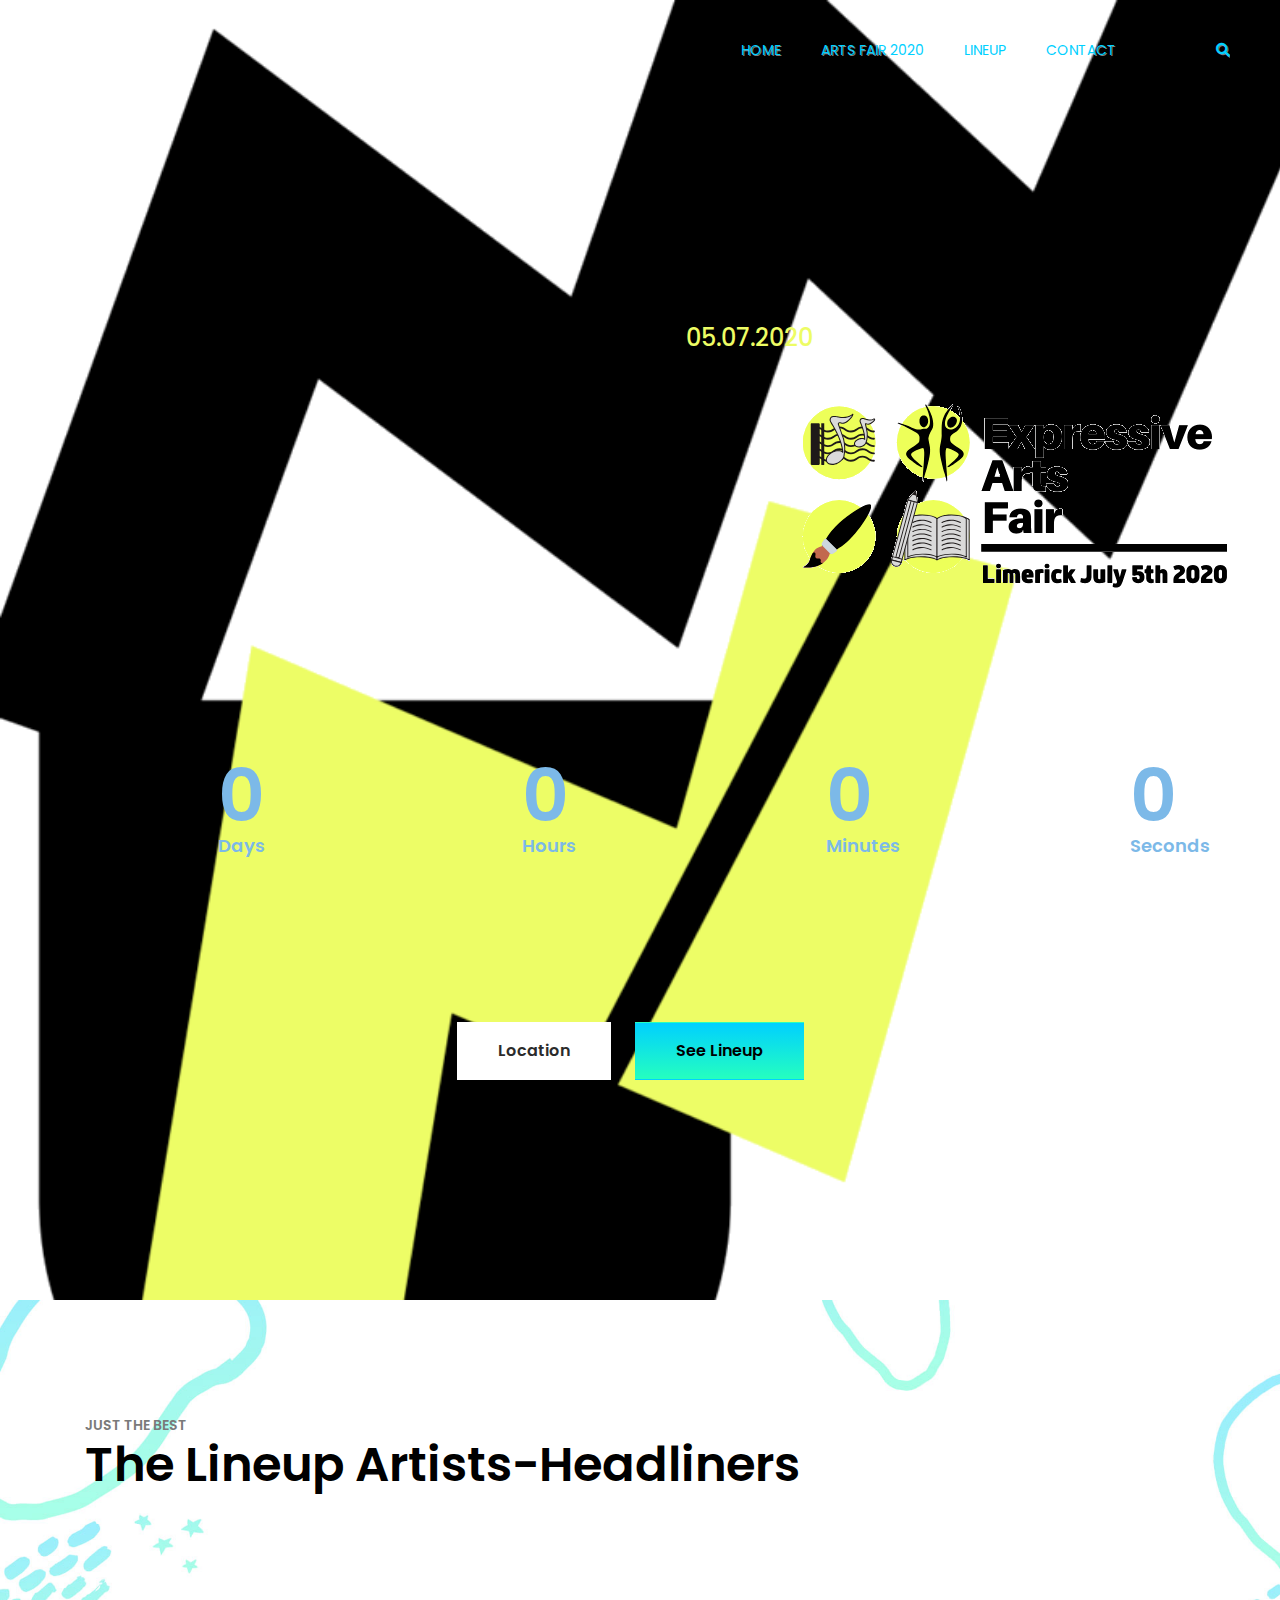
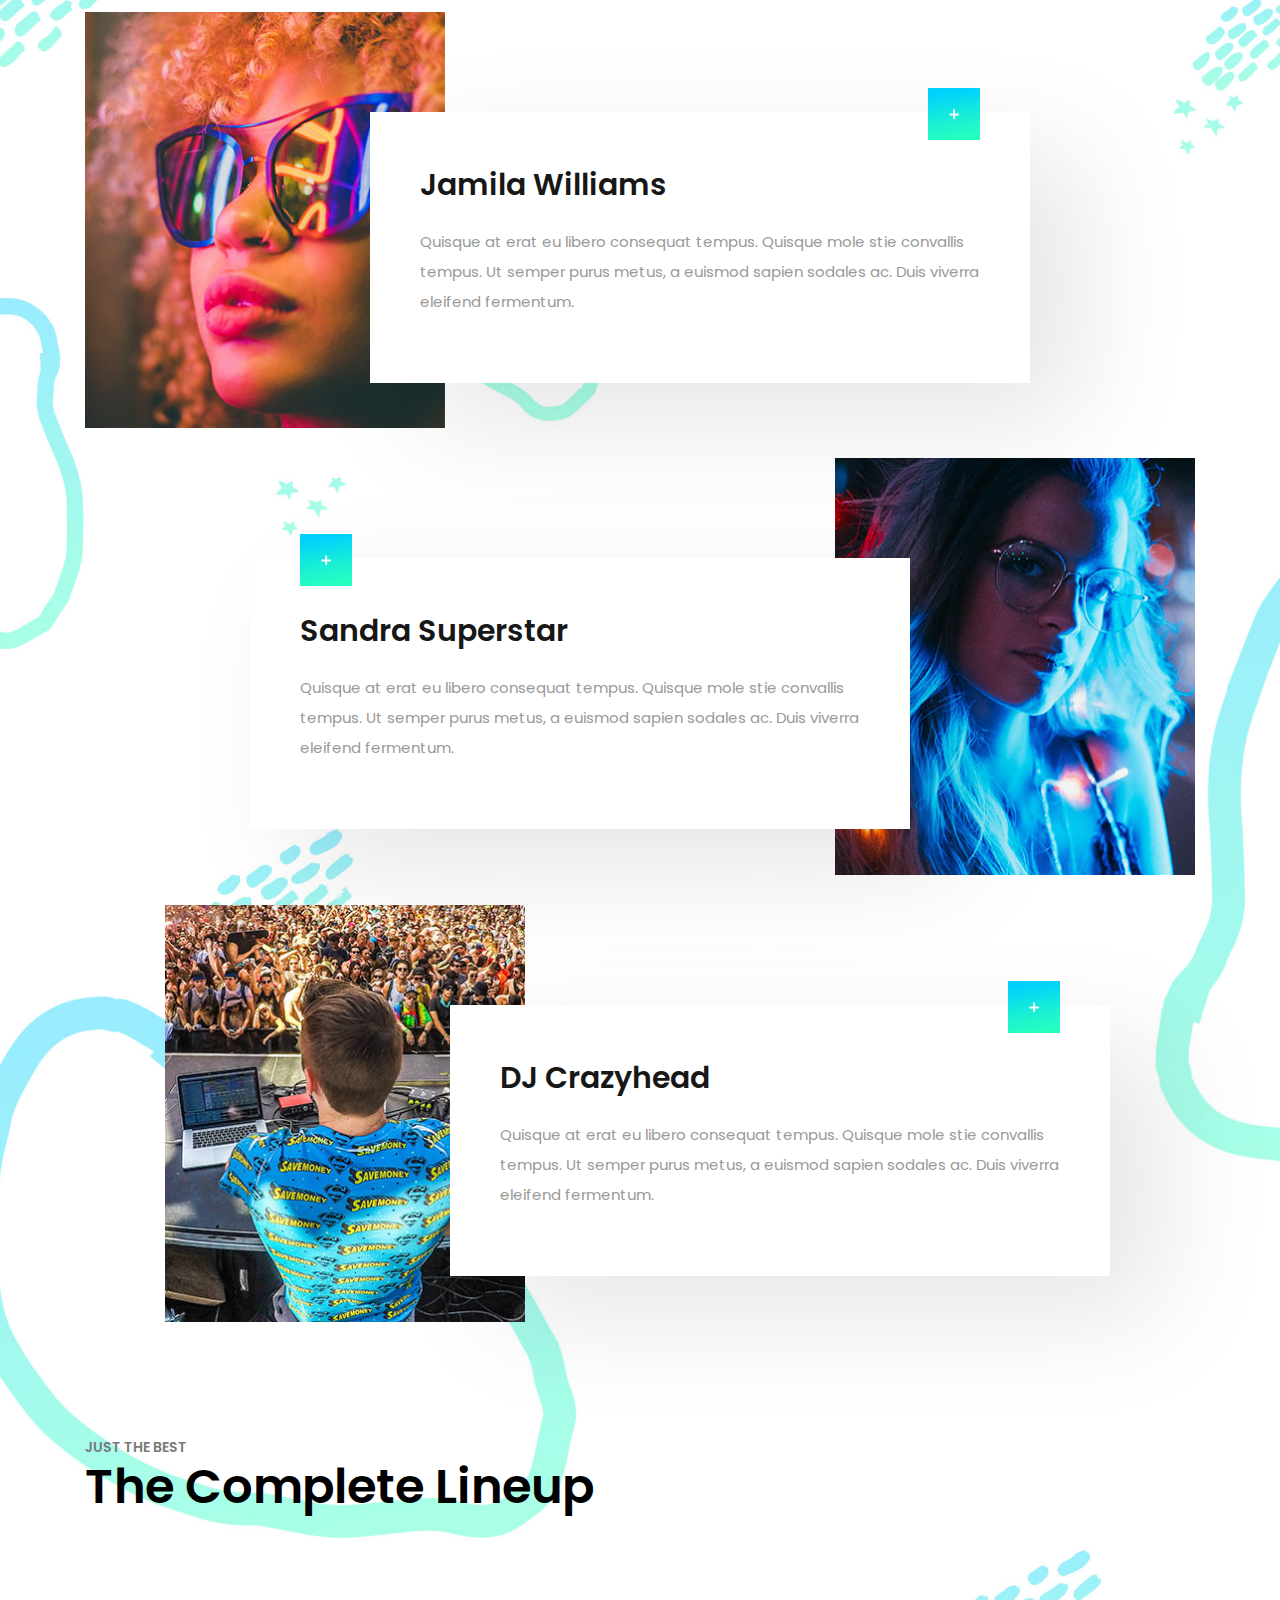
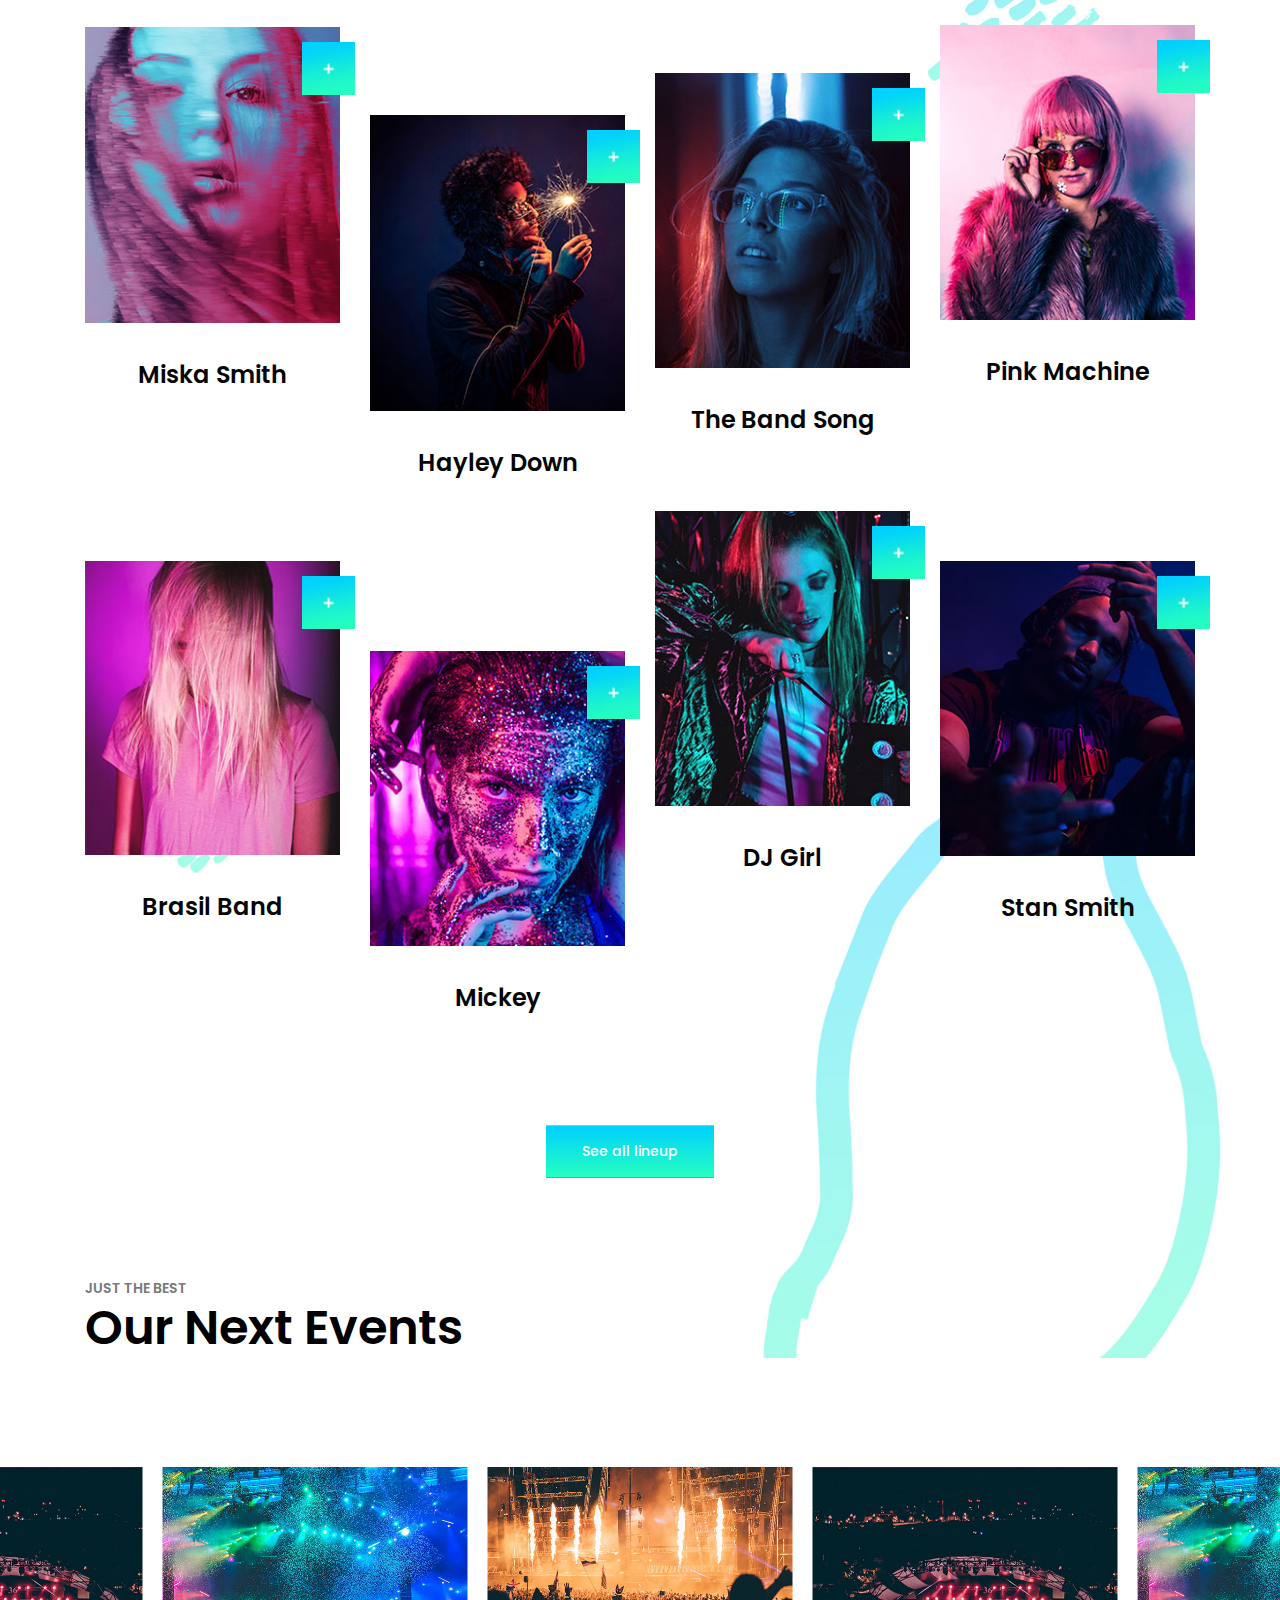
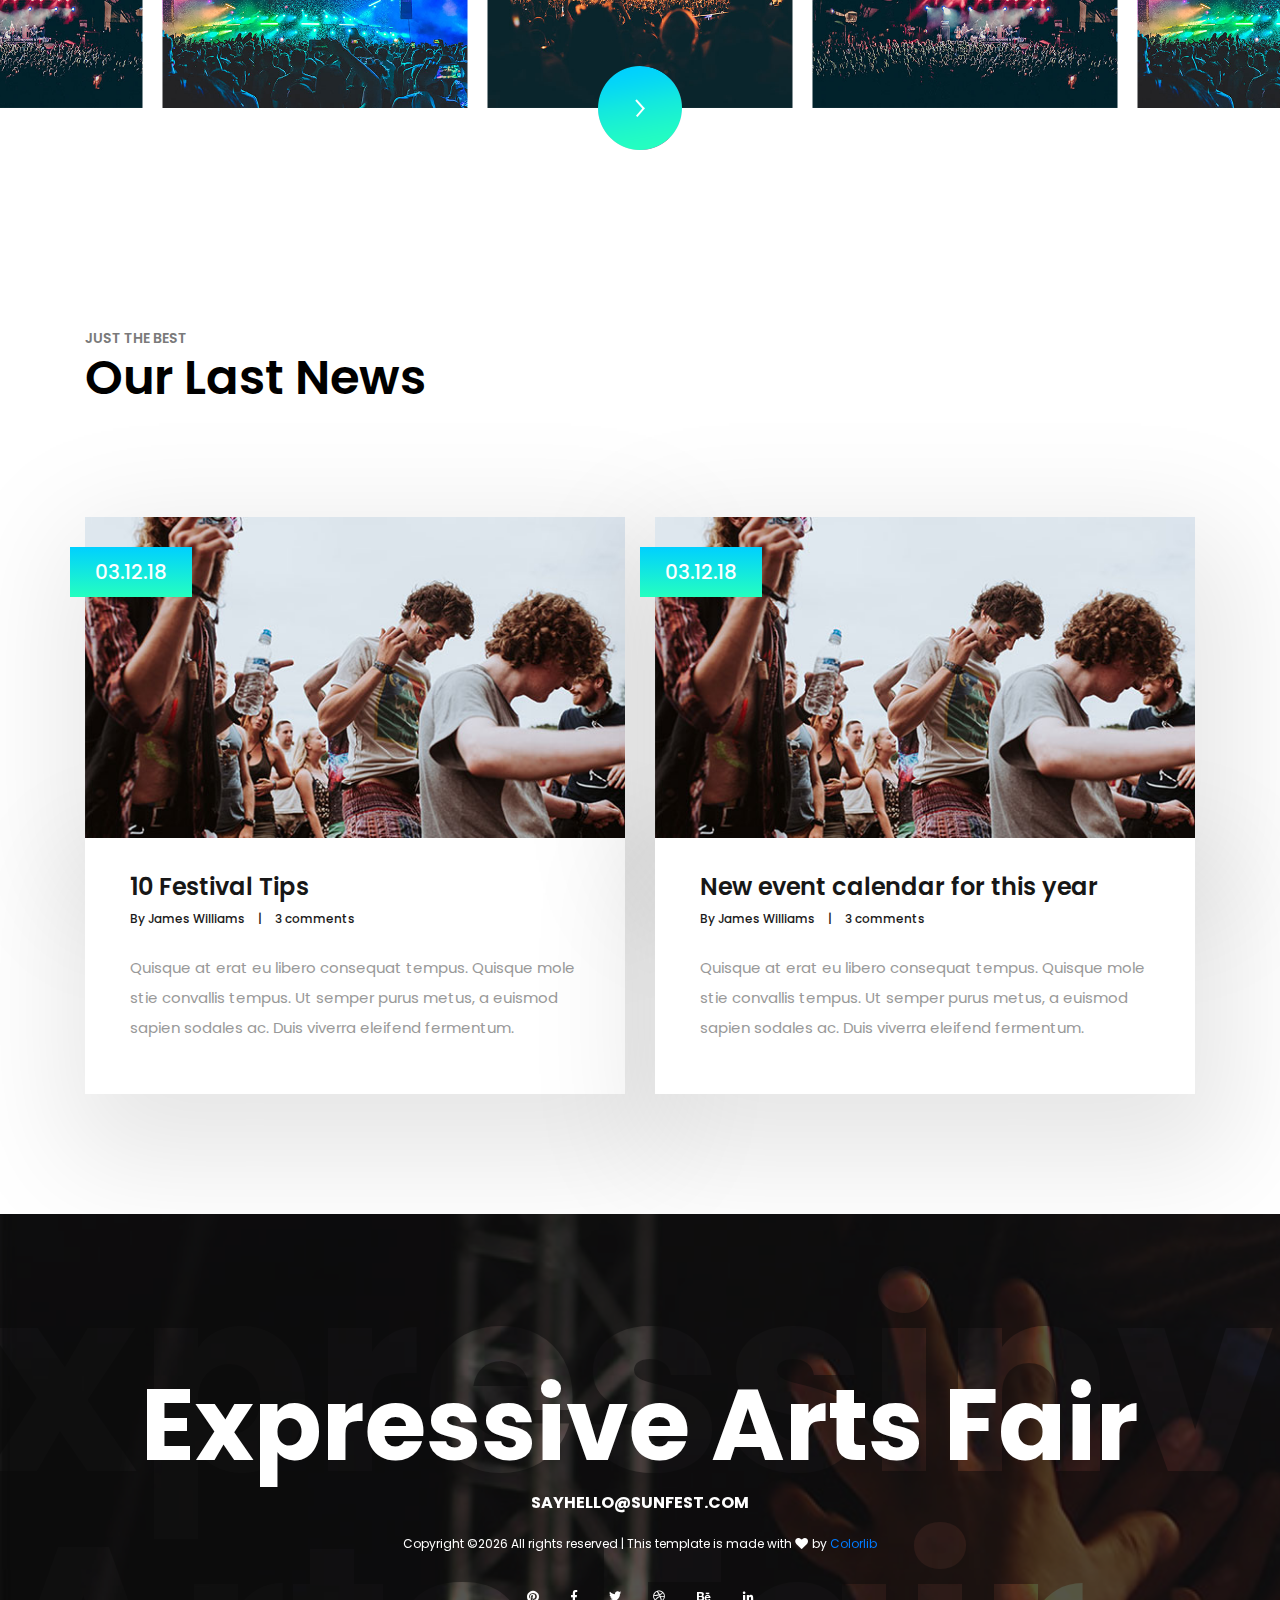
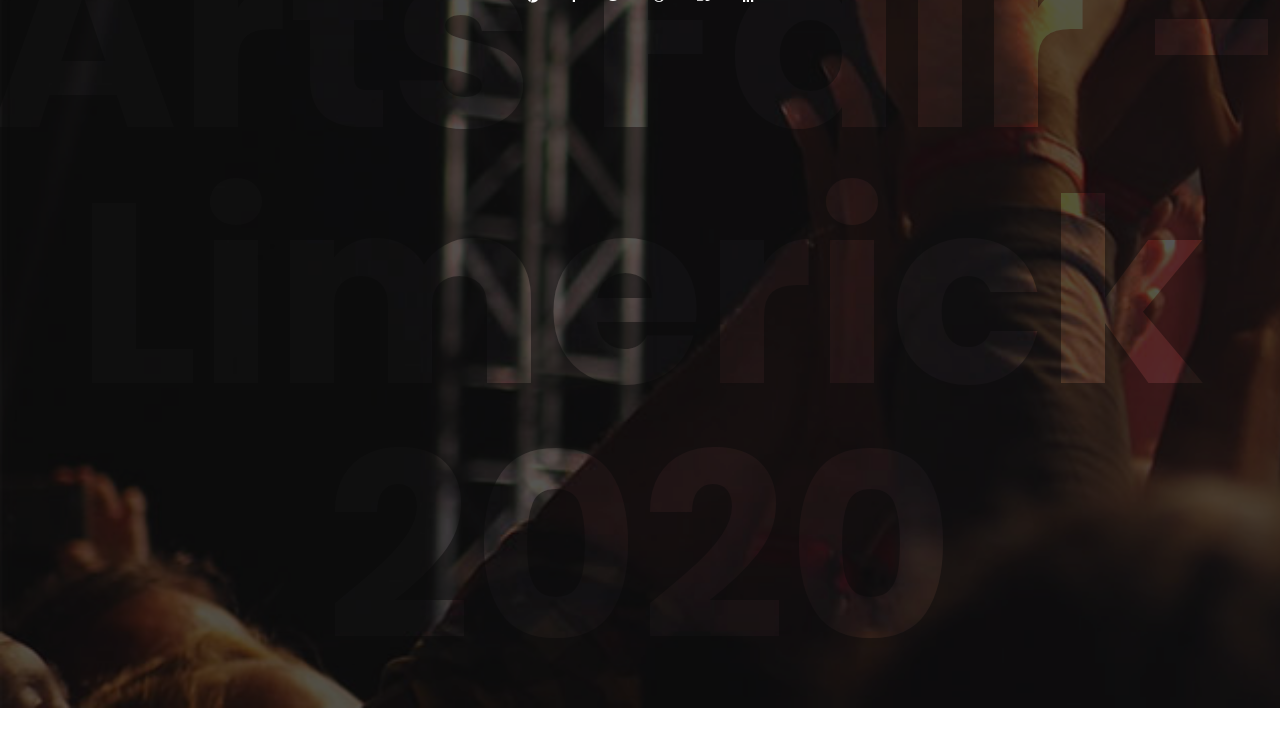
<file: theme/sunfest/index.html>
<!DOCTYPE html>
<html lang="en" dir="ltr">
<head>
    <!-- Required meta tags -->
    <meta charset="utf-8">
    <meta name="viewport" content="width=device-width, initial-scale=1, shrink-to-fit=no">

    <title>Expressive Arts Fair - Limerick 2020</title>

    <link href="https://fonts.googleapis.com/css?family=Poppins:300,400,500,600,700" rel="stylesheet">
    <!-- Bootstrap CSS -->
    <link rel="stylesheet" href="css/bootstrap.min.css">

    <!-- FontAwesome CSS -->
    <link rel="stylesheet" href="css/fontawesome-all.min.css">

    <!-- Swiper CSS -->
    <link rel="stylesheet" href="css/swiper.min.css">

    <!-- Styles -->
    <link rel="stylesheet" href="style.css">
</head>

<body>
    <header class="site-header">
        <div class="header-bar">
            <div class="container-fluid">
                <div class="row align-items-center">
                    <div class="col-10 col-lg-4">
                        <h1 class="site-branding flex">
                        </h1>
                    </div>

                    <div class="col-2 col-lg-8">
                        <nav class="site-navigation">
                            <div class="hamburger-menu d-lg-none">
                                <span></span>
                                <span></span>
                                <span></span>
                                <span></span>
                            </div><!-- .hamburger-menu -->

                            <ul>
                                <li><a href="#">HOME</a></li>
                                <li><a href="#">ARTS FAIR 2020</a></li>
                                <li><a href="#">LINEUP</a></li>
                                <li><a href="#">CONTACT</a></li>
                                <li><a href="#"><i class="fas fa-search"></i></a></li>
                            </ul><!-- flex -->
                        </nav><!-- .site-navigation -->
                    </div><!-- .col-12 -->
                </div><!-- .row -->
            </div><!-- container-fluid -->
        </div><!-- header-bar -->
    </header><!-- .site-header -->

    <div class="hero-content">
        <div class="">
            <div class="row">
                <div class="col-12 offset-lg-2 col-lg-10">
                    <div class="entry-header">
                        <img class="header-logo" src="images/Logo.png" alt="logo" />
                        <div class="entry-meta-date">
                            05.07.2020
                        </div><!-- .entry-meta-date -->
                    </div><!-- .entry-header -->

                    <div class="countdown flex flex-wrap justify-content-between" data-date="2020/07/05">
                        <div class="countdown-holder">
                            <div class="dday"></div>
                            <label>Days</label>
                        </div><!-- .countdown-holder -->

                        <div class="countdown-holder">
                            <div class="dhour"></div>
                            <label>Hours</label>
                        </div><!-- .countdown-holder -->

                        <div class="countdown-holder">
                            <div class="dmin"></div>
                            <label>Minutes</label>
                        </div><!-- .countdown-holder -->

                        <div class="countdown-holder">
                            <div class="dsec"></div>
                            <label>Seconds</label>
                        </div><!-- .countdown-holder -->
                    </div><!-- .countdown -->
                </div><!-- .col-12 -->
            </div><!-- row -->

            <div class="row">
                <div class="col-12 ">
                    <div class="entry-footer">
                        <a href="location.html" class="btn">Location</a>
                        <a href="#" class="btn current">See Lineup</a>
                    </div>
                </div>
            </div>
        </div><!-- .container -->
    </div><!-- .hero-content -->

    <div class="content-section">
        <div class="container">
            <div class="row">
                <div class="col-12">
                    <div class="lineup-artists-headline">
                        <div class="entry-title">
                            <p>JUST THE BEST</p>
                            <h2>The Lineup Artists-Headliners</h2>
                        </div><!-- entry-title -->

                        <div class="lineup-artists">
                            <div class="lineup-artists-wrap flex flex-wrap">
                                <figure class="featured-image">
                                    <a href="#"> <img src="images/black-chick.jpg" alt=""> </a>
                                </figure><!-- featured-image -->

                                <div class="lineup-artists-description">
                                    <div class="lineup-artists-description-container">
                                        <div class="entry-title">
                                            Jamila Williams
                                        </div><!-- entry-title -->

                                        <div class="entry-content">
                                            <p>Quisque at erat eu libero consequat tempus. Quisque mole stie convallis tempus. Ut semper purus metus, a euismod sapien sodales ac. Duis viverra eleifend fermentum. </p>
                                        </div><!-- entry-content -->

                                        <div class="box-link">
                                            <a href=""><img src="images/box.jpg" alt=""></a>
                                        </div><!-- box-link -->
                                    </div><!-- lineup-artists-description-container -->
                                </div><!-- lineup-artists-description -->
                            </div><!-- lineup-artists-wrap -->

                            <div class="lineup-artists-wrap flex flex-wrap">
                                <div class="lineup-artists-description">
                                    <figure class="featured-image d-md-none">
                                        <a href="#"> <img src="images/mathew-kane.jpg" alt=""> </a>
                                    </figure><!-- featured-image -->

                                    <div class="lineup-artists-description-container">
                                        <div class="entry-title">
                                            Sandra Superstar
                                        </div><!-- entry-title -->

                                        <div class="entry-content">
                                            <p>Quisque at erat eu libero consequat tempus. Quisque mole stie convallis tempus. Ut semper purus metus, a euismod sapien sodales ac. Duis viverra eleifend fermentum. </p>
                                        </div><!-- entry-content -->

                                        <div class="box-link">
                                            <a href="#"><img src="images/box.jpg" alt=""></a>
                                        </div><!-- box-link -->
                                    </div><!-- lineup-artists-description-container -->
                                </div><!-- lineup-artists-description -->

                                <figure class="featured-image d-none d-md-block">
                                    <a href="#"> <img src="images/mathew-kane.jpg" alt=""> </a>
                                </figure><!-- featured-image -->
                            </div><!-- lineup-artists-wrap -->

                            <div class="lineup-artists-wrap flex flex-wrap">
                                <figure class="featured-image">
                                    <a href="#"> <img src="images/eric-ward.jpg" alt=""> </a>
                                </figure><!-- featured-image -->

                                <div class="lineup-artists-description">
                                    <div class="lineup-artists-description-container">
                                        <div class="entry-title">
                                            DJ Crazyhead
                                        </div><!-- entry-title -->

                                        <div class="entry-content">
                                            <p>Quisque at erat eu libero consequat tempus. Quisque mole stie convallis tempus. Ut semper purus metus, a euismod sapien sodales ac. Duis viverra eleifend fermentum. </p>
                                        </div><!-- entry-content -->

                                        <div class="box-link">
                                            <a href="#"> <img src="images/box.jpg" alt=""></a>
                                        </div><!-- box-link -->
                                    </div><!-- lineup-artists-description-container -->
                                </div><!-- lineup-artists-description -->
                            </div><!-- lineup-artists-wrap -->
                        </div><!-- lineup-artists -->
                    </div><!-- lineup-artists-headline -->
                </div><!-- col-12 -->
            </div><!-- row -->

            <div class="row">
                <div class="col-12">
                    <div class="the-complete-lineup">
                        <div class="entry-title">
                            <p>JUST THE BEST</p>
                            <h2>The Complete Lineup</h2>
                        </div><!-- entry-title -->

                        <div class="row the-complete-lineup-artists">
                            <div class="col-6 col-md-4 col-lg-3 artist-single">
                                <figure class="featured-image">
                                    <a href="#"> <img src="images/image-1.jpg" alt=""> </a>
                                    <a href="#" class="box-link"> <img src="images/box.jpg" alt=""> </a>
                                </figure><!-- featured-image -->

                                <h2>Miska Smith</h2>
                            </div><!-- artist-single -->

                            <div class="col-6 col-md-4 col-lg-3 artist-single">
                                <figure class="featured-image">
                                    <a href="#"> <img src="images/image-2.jpg" alt=""> </a>
                                    <a href="#" class="box-link"> <img src="images/box.jpg" alt=""> </a>
                                </figure><!-- featured-image -->

                                <h2>Hayley Down</h2>
                            </div><!-- artist-single -->

                            <div class="col-6 col-md-4 col-lg-3 artist-single">
                                <figure class="featured-image">
                                    <a href="#"> <img src="images/image-3.jpg" alt=""> </a>
                                    <a href="#" class="box-link"> <img src="images/box.jpg" alt=""> </a>
                                </figure><!-- featured-image -->

                                <h2>The Band Song</h2>
                            </div><!-- artist-single -->

                            <div class="col-6 col-md-4 col-lg-3 artist-single">
                                <figure class="featured-image">
                                    <a href="#"> <img src="images/image-4.jpg" alt=""> </a>
                                    <a href="#" class="box-link"> <img src="images/box.jpg" alt=""> </a>
                                </figure><!-- featured-image -->

                                <h2>Pink Machine</h2>
                            </div><!-- artist-single -->

                            <div class="col-6 col-md-4 col-lg-3 artist-single">
                                <figure class="featured-image">
                                    <a href="#"> <img src="images/image-5.jpg" alt=""> </a>
                                    <a href="#" class="box-link"> <img src="images/box.jpg" alt=""> </a>
                                </figure><!-- featured-image -->

                                <h2>Brasil Band</h2>
                            </div><!-- artist-single -->

                            <div class="col-6 col-md-4 col-lg-3 artist-single">
                                <figure class="featured-image">
                                    <a href="#"> <img src="images/image-6.jpg" alt=""> </a>
                                    <a href="#" class="box-link"> <img src="images/box.jpg" alt=""> </a>
                                </figure><!-- featured-image -->

                                <h2>Mickey</h2>
                            </div><!-- artist-single -->

                            <div class="col-6 col-md-4 col-lg-3 artist-single">
                                <figure class="featured-image">
                                    <a href="#"> <img src="images/image-7.jpg" alt=""> </a>
                                    <a href="#" class="box-link"> <img src="images/box.jpg" alt=""> </a>
                                </figure><!-- featured-image -->

                                <h2>DJ Girl</h2>
                            </div><!-- artist-single -->

                            <div class="col-6 col-md-4 col-lg-3 artist-single">
                                <figure class="featured-image">
                                    <a href="#"> <img src="images/image-8.jpg" alt=""> </a>
                                    <a href="#" class="box-link"> <img src="images/box.jpg" alt=""> </a>
                                </figure><!-- featured-image -->

                                <h2>Stan Smith</h2>
                            </div><!-- artist-single -->
                        </div><!-- the-complete-lineup-artists -->

                        <div class="row justify-content-center">
                            <div class="see-complete-lineup">
                                <div class="entry-footer">
                                    <a href="#" class="btn">See all lineup</a>
                                </div>
                            </div>
                        </div>
                    </div><!-- the-complete-lineup -->
                </div><!-- col-12 -->
            </div><!-- row -->
        </div><!-- container -->

        <div class="homepage-next-events">
            <div class="container">
                <div class="row">
                    <div class="col-12">
                        <div class="entry-title">
                            <p>JUST THE BEST</p>
                            <h2>Our Next Events</h2>
                        </div><!-- entry-title -->
                    </div><!-- col-12 -->
                </div><!-- row -->
            </div><!-- container -->

            <div class="next-event-slider-wrap">
                <div class="swiper-container next-event-slider">
                    <div class="swiper-wrapper">
                        <div class="swiper-slide">
                            <div class="next-event-content">
                                <figure class="featured-image">
                                    <img src="images/next-event-1.jpg" alt="">

                                    <a href="#" class="entry-content flex flex-column justify-content-center align-items-center">
                                        <h3>Welcoming Party 2018</h3>
                                        <p>Green Palace, 22 Street, 23-28, Los Angeles California</p>
                                    </a>
                                </figure><!-- featured-image -->
                            </div><!-- next-event-content -->
                        </div><!-- swiper-slide" -->

                        <div class="swiper-slide">
                            <div class="next-event-content">
                                <figure class="featured-image">
                                    <img src="images/next-event-2.jpg" alt="">

                                    <a href="#" class="entry-content flex flex-column justify-content-center align-items-center">
                                        <h3>Welcoming Party 2018</h3>
                                        <p>Green Palace, 22 Street, 23-28, Los Angeles California</p>
                                    </a>
                                </figure><!-- featured-image -->
                            </div><!-- next-event-content -->
                        </div><!-- swiper-slide" -->

                        <div class="swiper-slide">
                            <div class="next-event-content">
                                <figure class="featured-image">
                                    <img src="images/next-event-3.jpg" alt="">

                                    <a href="#" class="entry-content flex flex-column justify-content-center align-items-center">
                                        <h3>Welcoming Party 2018</h3>
                                        <p>Green Palace, 22 Street, 23-28, Los Angeles California</p>
                                    </a>
                                </figure><!-- featured-image -->
                            </div><!-- next-event-content -->
                        </div><!-- swiper-slide" -->

                        <div class="swiper-slide">
                            <div class="next-event-content">
                                <figure class="featured-image">
                                    <img src="images/next-event-1.jpg" alt="">

                                    <a href="#" class="entry-content flex flex-column justify-content-center align-items-center">
                                        <h3>Welcoming Party 2018</h3>
                                        <p>Green Palace, 22 Street, 23-28, Los Angeles California</p>
                                    </a>
                                </figure><!-- featured-image -->
                            </div><!-- next-event-content -->
                        </div><!-- swiper-slide" -->

                        <div class="swiper-slide">
                            <div class="next-event-content">
                                <figure class="featured-image">
                                    <img src="images/next-event-2.jpg" alt="">

                                    <a href="#" class="entry-content flex flex-column justify-content-center align-items-center">
                                        <h3>Welcoming Party 2018</h3>
                                        <p>Green Palace, 22 Street, 23-28, Los Angeles California</p>
                                    </a>
                                </figure><!-- featured-image -->
                            </div><!-- next-event-content -->
                        </div><!-- swiper-slide" -->

                        <div class="swiper-slide">
                            <div class="next-event-content">
                                <figure class="featured-image">
                                    <img src="images/next-event-3.jpg" alt="">

                                    <a href="#" class="entry-content flex flex-column justify-content-center align-items-center">
                                        <h3>Welcoming Party 2018</h3>
                                        <p>Green Palace, 22 Street, 23-28, Los Angeles California</p>
                                    </a>
                                </figure><!-- featured-image -->
                            </div><!-- next-event-content -->
                        </div><!-- swiper-slide" -->
                    </div><!-- .swiper-wrapper -->
                </div><!-- .swiper-container -->

                <div class="swiper-button-next">
                    <img src="images/button.png" alt="">
                </div><!-- .slider-button -->
            </div><!-- .next-event-slider-wrap -->
        </div><!-- homepage-next-events -->

        <div class="home-page-last-news">
            <div class="container">
                <div class="header">
                    <div class="entry-title">
                        <p>JUST THE BEST</p>
                        <h2>Our Last News</h2>
                    </div><!-- entry-title -->
                </div><!-- header -->

                <div class="home-page-last-news-wrap">
                    <div class="row">
                        <div class="col-12 col-md-6">
                            <figure class="featured-image">
                                <a href="#"> <img src="images/news-image-1.jpg" alt="fesival+celebration"> </a>
                            </figure><!-- featured-image -->

                            <div class="box-link-date">
                                <a href="#">03.12.18</a>
                            </div>

                            <div class="content-wrapper">
                                <div class="entry-content">
                                    <div class="entry-header">
                                        <h2><a href="#">10 Festival Tips</a></h2>
                                    </div><!-- entry-header -->

                                    <div class="entry-meta">
                                        <span class="author-name"><a href="#"> By James Williams</a></span>
                                        <span class="space">|</span>
                                        <span class="comments-count"><a href="#">3 comments</a></span>
                                    </div><!-- entry-meta -->

                                    <div class="entry-description">
                                        <p>Quisque at erat eu libero consequat tempus.
                                            Quisque mole stie convallis tempus.
                                            Ut semper purus metus, a euismod sapien sodales ac.
                                            Duis viverra eleifend fermentum.</p>
                                    </div><!-- entry-description -->
                                </div><!-- entry-content -->
                            </div><!-- content-wrapper -->
                        </div><!-- .col-6 -->

                        <div class="col-12 col-md-6">
                            <figure class="featured-image">
                                <a href="#"> <img src="images/news-image-1.jpg" alt="fesival+celebration"> </a>
                            </figure><!-- featured-image -->

                            <div class="box-link-date">
                                <a href="">03.12.18</a>
                            </div>

                            <div class="content-wrapper">
                                <div class="entry-content">
                                    <div class="entry-header">
                                        <h2><a href="#">New event calendar for this year</a></h2>
                                    </div><!-- entry-header -->

                                    <div class="entry-meta">
                                        <span class="author-name"><a href="#">By James Williams</a></span>
                                        <span class="space">|</span>
                                        <span class="comments-count"><a href="#">3 comments</a></span>
                                    </div><!-- entry-meta -->

                                    <div class="entry-description">
                                        <p>Quisque at erat eu libero consequat tempus.
                                            Quisque mole stie convallis tempus.
                                            Ut semper purus metus, a euismod sapien sodales ac.
                                            Duis viverra eleifend fermentum.</p>
                                    </div><!-- entry-description -->
                                </div><!-- entry-content -->
                            </div><!-- .content-wrapper -->
                        </div><!-- col-6 -->
                    </div><!-- row -->
                </div><!-- home-page-last-news-wrap -->
            </div><!-- container -->
        </div><!-- home-page-last-news -->
    </div>

    <footer class="site-footer">
        <div class="footer-cover-title flex justify-content-center align-items-center">
            <h2>Expressinve Arts Fair - Limerick 2020</h2>
        </div><!-- .site-footer -->

        <div class="footer-content-wrapper">
            <div class="container">
                <div class="row">
                    <div class="col-12">
                        <div class="entry-title">
                            <a href="#">Expressive Arts Fair</a>
                        </div><!-- entry-title -->

                        <div class="entry-mail">
                            <a href="#">SAYHELLO@SUNFEST.COM</a>
                        </div><!-- .entry-mail -->

                        <div class="copyright-info">
                            <!-- Link back to Colorlib can't be removed. Template is licensed under CC BY 3.0. -->
Copyright &copy;<script>document.write(new Date().getFullYear());</script> All rights reserved | This template is made with <i class="fa fa-heart" aria-hidden="true"></i> by <a href="https://colorlib.com" target="_blank">Colorlib</a>
<!-- Link back to Colorlib can't be removed. Template is licensed under CC BY 3.0. -->
                        </div><!-- copyright-info -->

                        <div class="footer-social">
                            <ul class="flex justify-content-center align-items-center">
                                <li><a href="#"><i class="fab fa-pinterest"></i></a></li>
                                <li><a href="#"><i class="fab fa-facebook-f"></i></a></li>
                                <li><a href="#"><i class="fab fa-twitter"></i></a></li>
                                <li><a href="#"><i class="fab fa-dribbble"></i></a></li>
                                <li><a href="#"><i class="fab fa-behance"></i></a></li>
                                <li><a href="#"><i class="fab fa-linkedin-in"></i></a></li>
                            </ul>
                        </div><!-- footer-social -->
                    </div><!-- col -->
                </div><!-- row -->
            </div><!-- container -->
        </div><!-- footer-content-wrapper -->
    </footer><!-- site-footer -->

    <script type='text/javascript' src='js/jquery.js'></script>
    <script type='text/javascript' src='js/masonry.pkgd.min.js'></script>
    <script type='text/javascript' src='js/jquery.collapsible.min.js'></script>
    <script type='text/javascript' src='js/swiper.min.js'></script>
    <script type='text/javascript' src='js/jquery.countdown.min.js'></script>
    <script type='text/javascript' src='js/circle-progress.min.js'></script>
    <script type='text/javascript' src='js/jquery.countTo.min.js'></script>
    <script type='text/javascript' src='js/custom.js'></script>
</body>
</html>
</file>
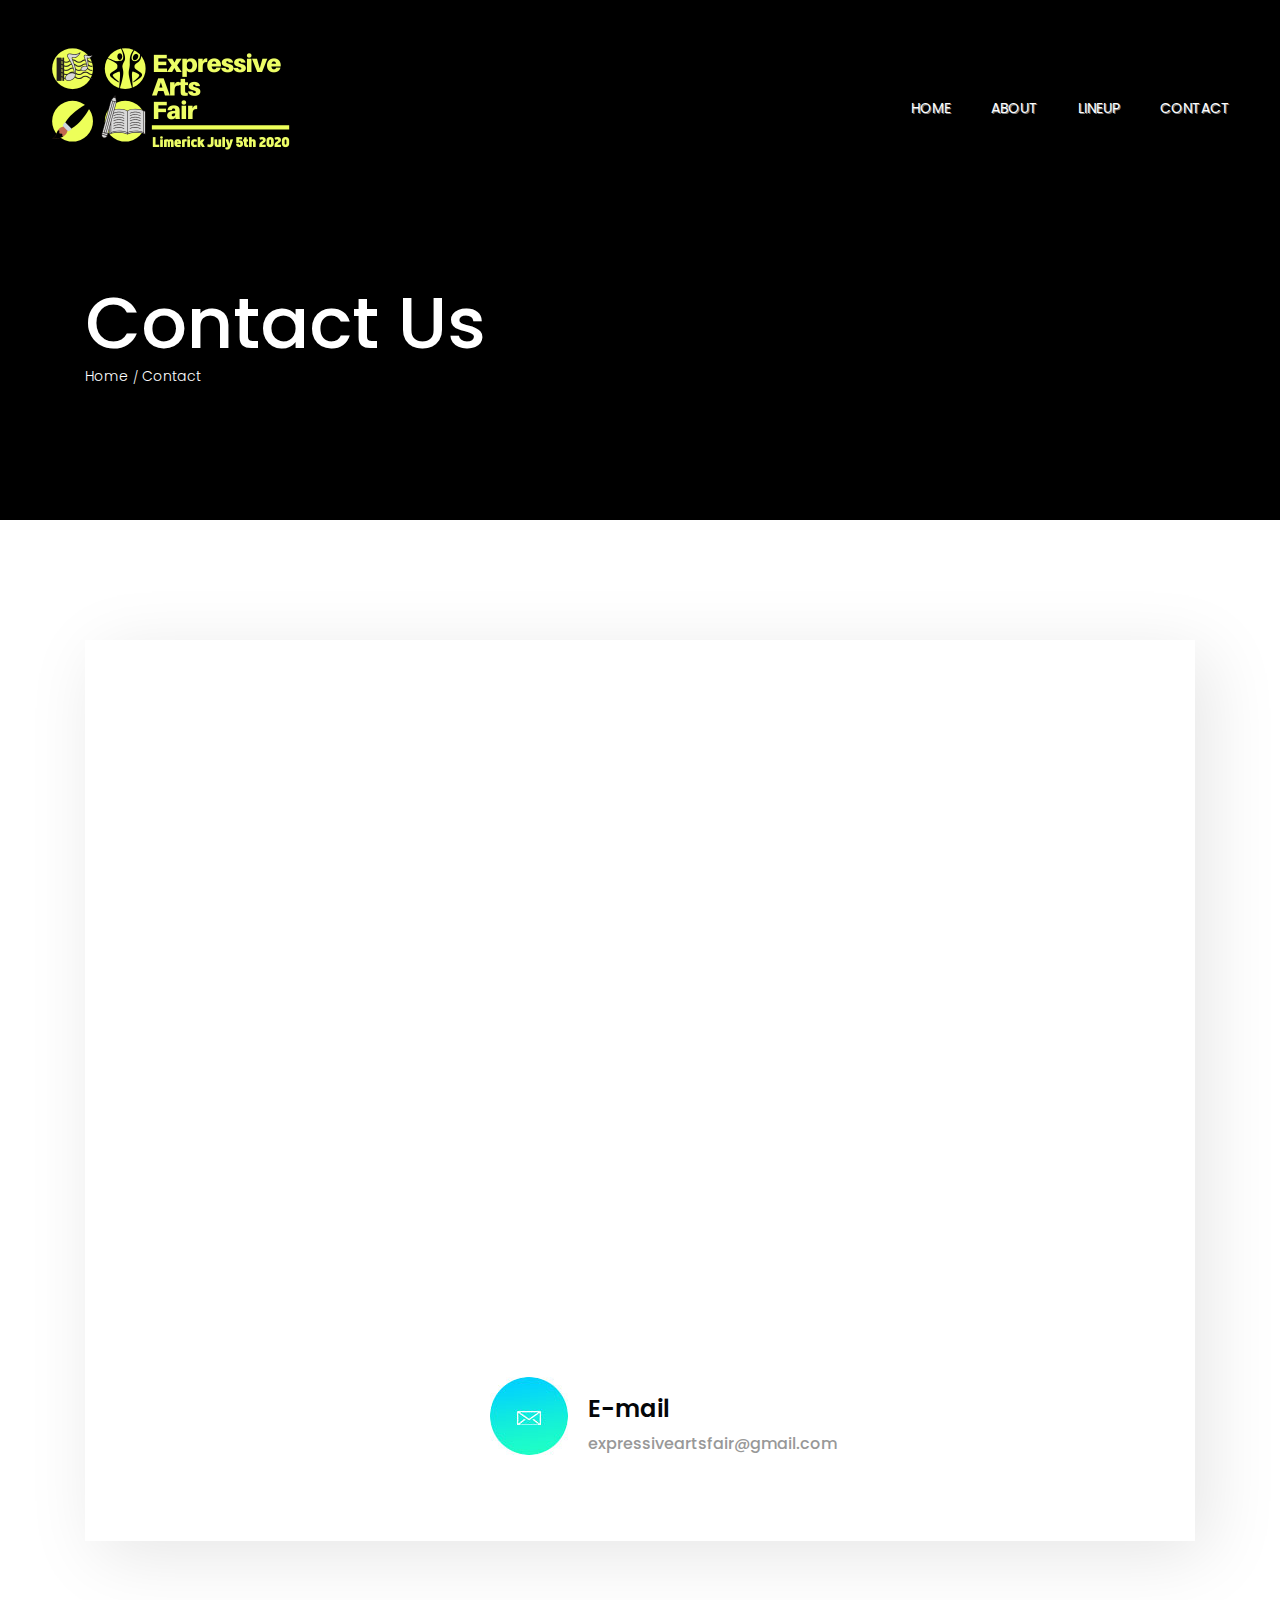
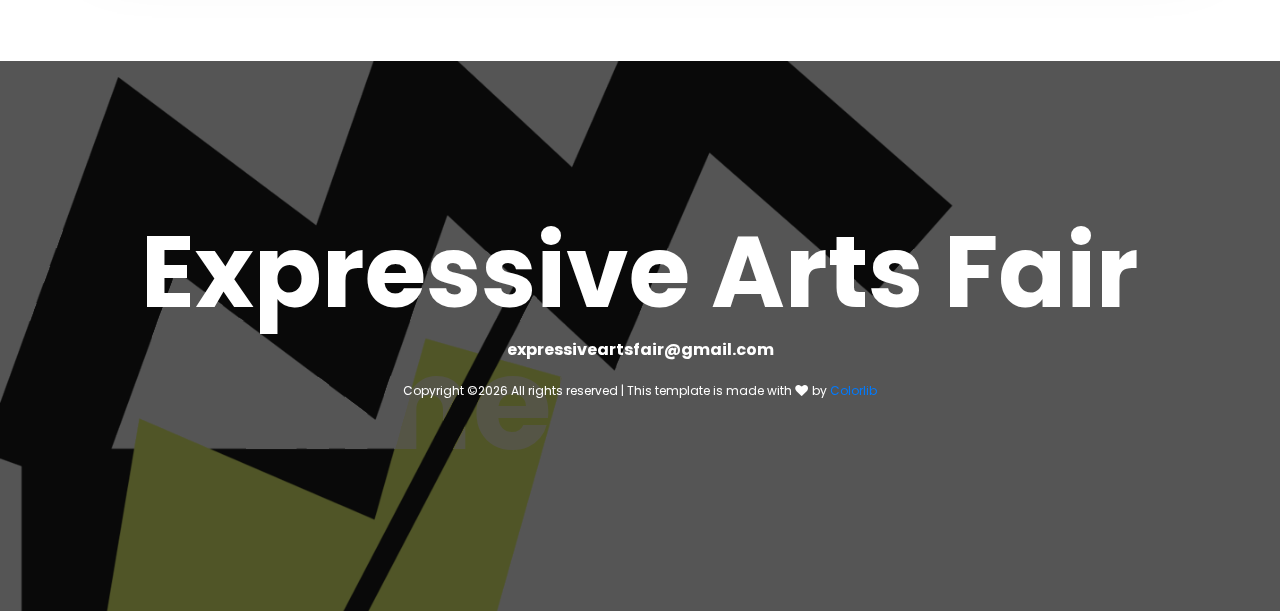
<file: contact.html>
<!DOCTYPE html>
<html lang="en" dir="ltr">
<head>
    <!-- Required meta tags -->
    <meta charset="utf-8">
    <meta name="viewport" content="width=device-width, initial-scale=1, shrink-to-fit=no">

    <title>Contact Us - Expressive Arts Fair - Limerick 2020</title>

    <link href="https://fonts.googleapis.com/css?family=Poppins:300,400,500,600,700" rel="stylesheet">
    <!-- Bootstrap CSS -->
    <link rel="stylesheet" href="css/bootstrap.min.css">

    <!-- FontAwesome CSS -->
    <link rel="stylesheet" href="css/fontawesome-all.min.css">

    <!-- Swiper CSS -->
    <link rel="stylesheet" href="css/swiper.min.css">

    <!-- Styles -->
    <link rel="stylesheet" href="style.css">
</head>

<body class="contact-page">
    <header class="site-header">
        <div class="header-bar">
            <div class="container-fluid">
                <div class="row align-items-center">
                    <div class="col-10 col-lg-4">
                        <h1 class="site-branding flex">
                            <a href="/"><img class="logo" src="images/logo-light.png" alt="Expressive Arts Fair - Limerick 2020"></a>
                        </h1>
                    </div>

                    <div class="col-2 col-lg-8">
                        <nav class="site-navigation site-navigation-light">
                            <div class="hamburger-menu d-lg-none">
                                <span></span>
                                <span></span>
                                <span></span>
                                <span></span>
                            </div><!-- .hamburger-menu -->

                            <ul>
                                <li><a href="/">HOME</a></li>
                                <li><a href="/#about">ABOUT</a></li>
                                <li><a href="/#the-complete-lineup">LINEUP</a></li>
                                <li><a href="/contact.html">CONTACT</a></li>
                            </ul><!-- flex -->
                        </nav><!-- .site-navigation -->
                    </div><!-- .col-12 -->
                </div><!-- .row -->
            </div><!-- container-fluid -->
        </div><!-- header-bar -->
    </header><!-- .site-header -->

    <div class="page-header">
        <div class="container">
            <div class="row">
                <div class="col-12">
                    <div class="entry-header">
                        <h2 class="entry-title">Contact Us</h2>

                        <ul class="breadcrumbs flex align-items-center">
                            <li><a href="/">Home</a></li>
                            <li>Contact</li>
                        </ul><!-- .breadcrumbs -->
                    </div><!-- entry-header -->
                </div><!-- col-12 -->
            </div><!-- row -->
        </div><!-- container -->
    </div><!-- page-header -->

    <div class="container">
        <div class="main-content">
            <div class="contact-page-map">
                <iframe id="gmap_canvas" src="https://maps.google.com/maps?q=milk market limerick&t=&z=15&ie=UTF8&iwloc=&output=embed" frameborder="0" scrolling="no" marginheight="0" marginwidth="0"></iframe>
            </div><!-- map -->

            <div class="contact-details">
                <div class="container">
                    <div class="row">
                        <div class="col-6 offset-4 mt-5 mt-md-0">
                            <div class="contact-medium flex align-items-center">
                                <figure class="contact-icon">
                                    <img src="images/mail.jpg" alt="phone icon">
                                </figure><!-- phone-icon -->

                                <div class="contact-content">
                                    <div class="entry-title">
                                        E-mail
                                    </div><!-- entry-title -->
                                    <div class="entry-content">
                                        expressiveartsfair@gmail.com
                                    </div><!-- entry-content -->
                                </div><!-- phone-number -->
                            </div><!-- contact-phone -->
                        </div><!-- col-4 -->
                    </div><!-- row -->
                </div>
            </div><!-- contact-details -->
        </div><!-- main-content -->
    </div><!-- container -->

    <footer class="site-footer">
        <div class="footer-cover-title flex justify-content-center align-items-center">
            <h2>Expressive Arts Fair - Limerick 2020</h2>
        </div><!-- .site-footer -->

        <div class="footer-content-wrapper">
            <div class="container">
                <div class="row">
                    <div class="col-12">
                        <div class="entry-title">
                            <a href="/">Expressive Arts Fair</a>
                        </div><!-- entry-title -->

                        <div class="entry-mail">
                            <a href="#">expressiveartsfair@gmail.com</a>
                        </div><!-- .entry-mail -->

                        <div class="copyright-info">
                            <!-- Link back to Colorlib can't be removed. Template is licensed under CC BY 3.0. -->
Copyright &copy;<script>document.write(new Date().getFullYear());</script> All rights reserved | This template is made with <i class="fa fa-heart" aria-hidden="true"></i> by <a href="https://colorlib.com" target="_blank">Colorlib</a>
<!-- Link back to Colorlib can't be removed. Template is licensed under CC BY 3.0. -->
                        </div><!-- copyright-info -->
                    </div><!-- col -->
                </div><!-- row -->
            </div><!-- container -->
        </div><!-- footer-content-wrapper -->
    </footer><!-- site-footer -->

    <script type='text/javascript' src='js/jquery.js'></script>
    <script type='text/javascript' src='js/masonry.pkgd.min.js'></script>
    <script type='text/javascript' src='js/jquery.collapsible.min.js'></script>
    <script type='text/javascript' src='js/swiper.min.js'></script>
    <script type='text/javascript' src='js/jquery.countdown.min.js'></script>
    <script type='text/javascript' src='js/circle-progress.min.js'></script>
    <script type='text/javascript' src='js/jquery.countTo.min.js'></script>
    <script type='text/javascript' src='js/custom.js'></script>
</body>
</html>
</file>
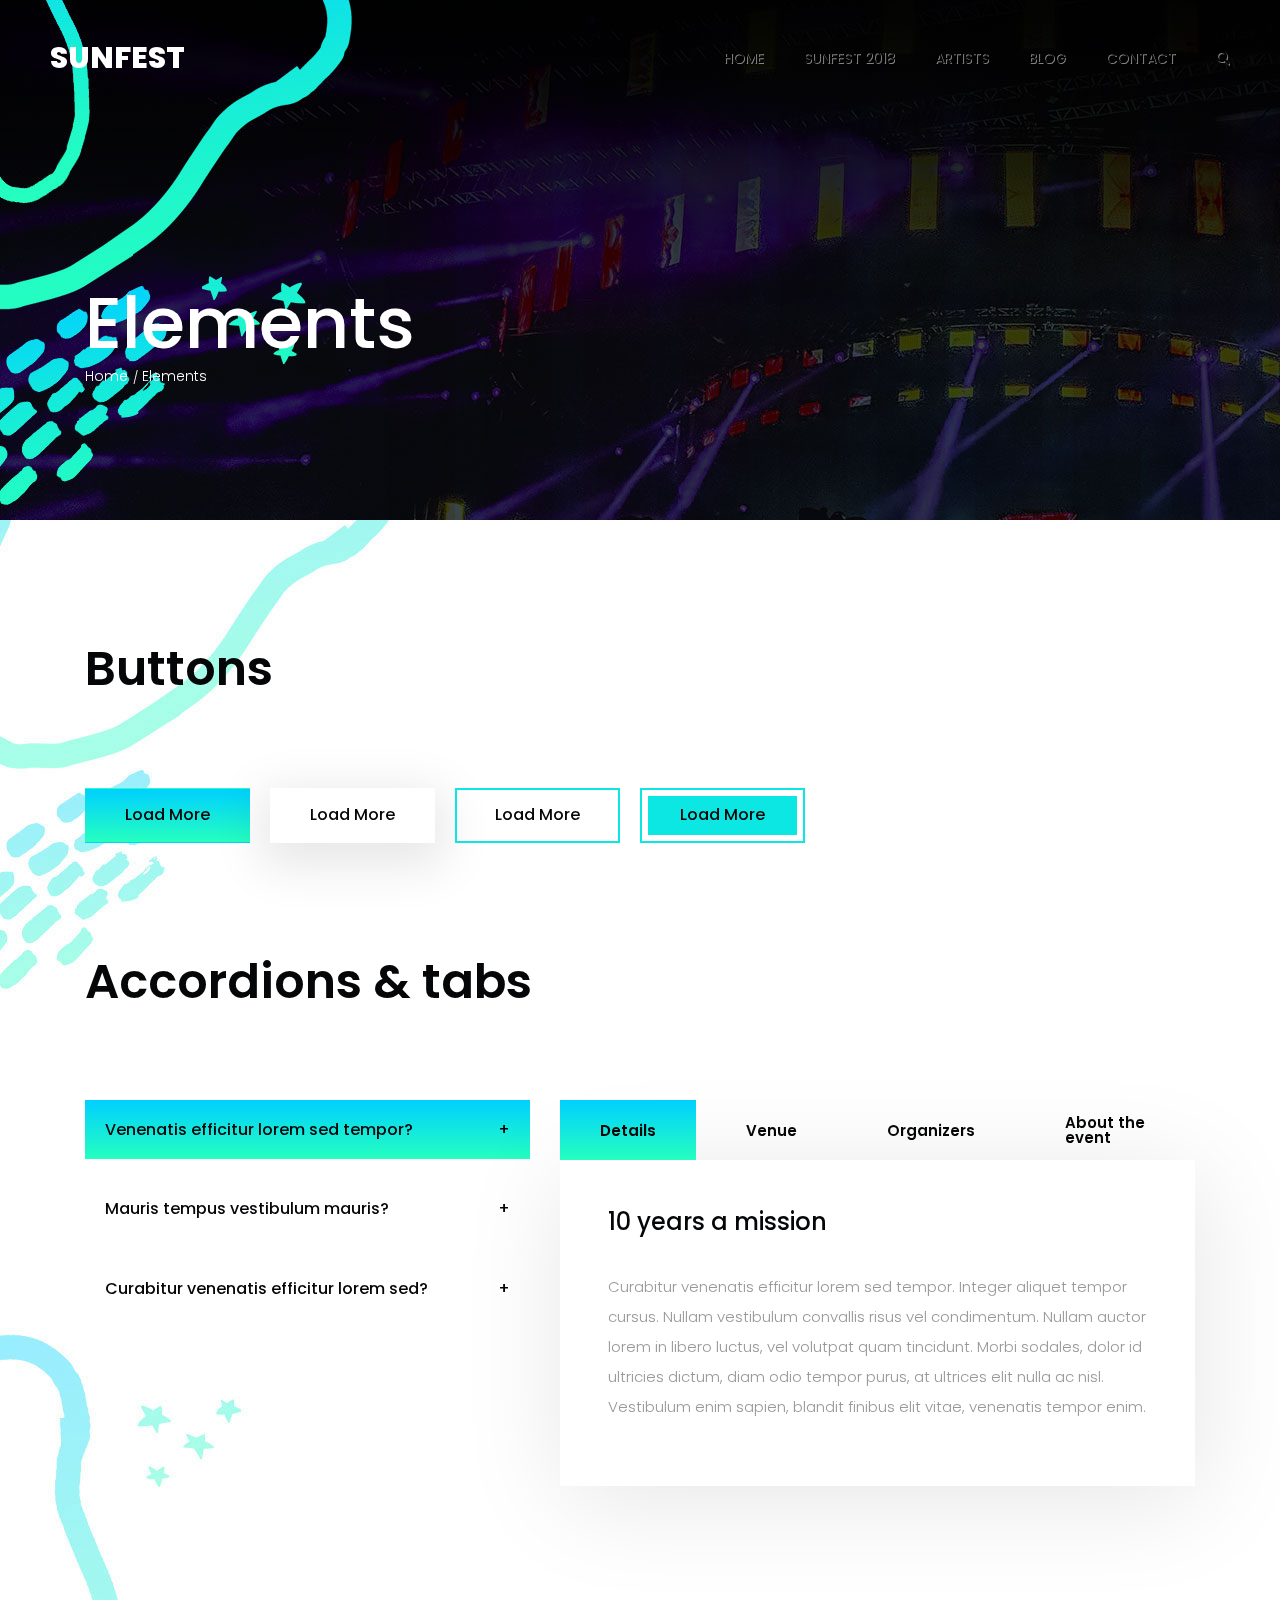
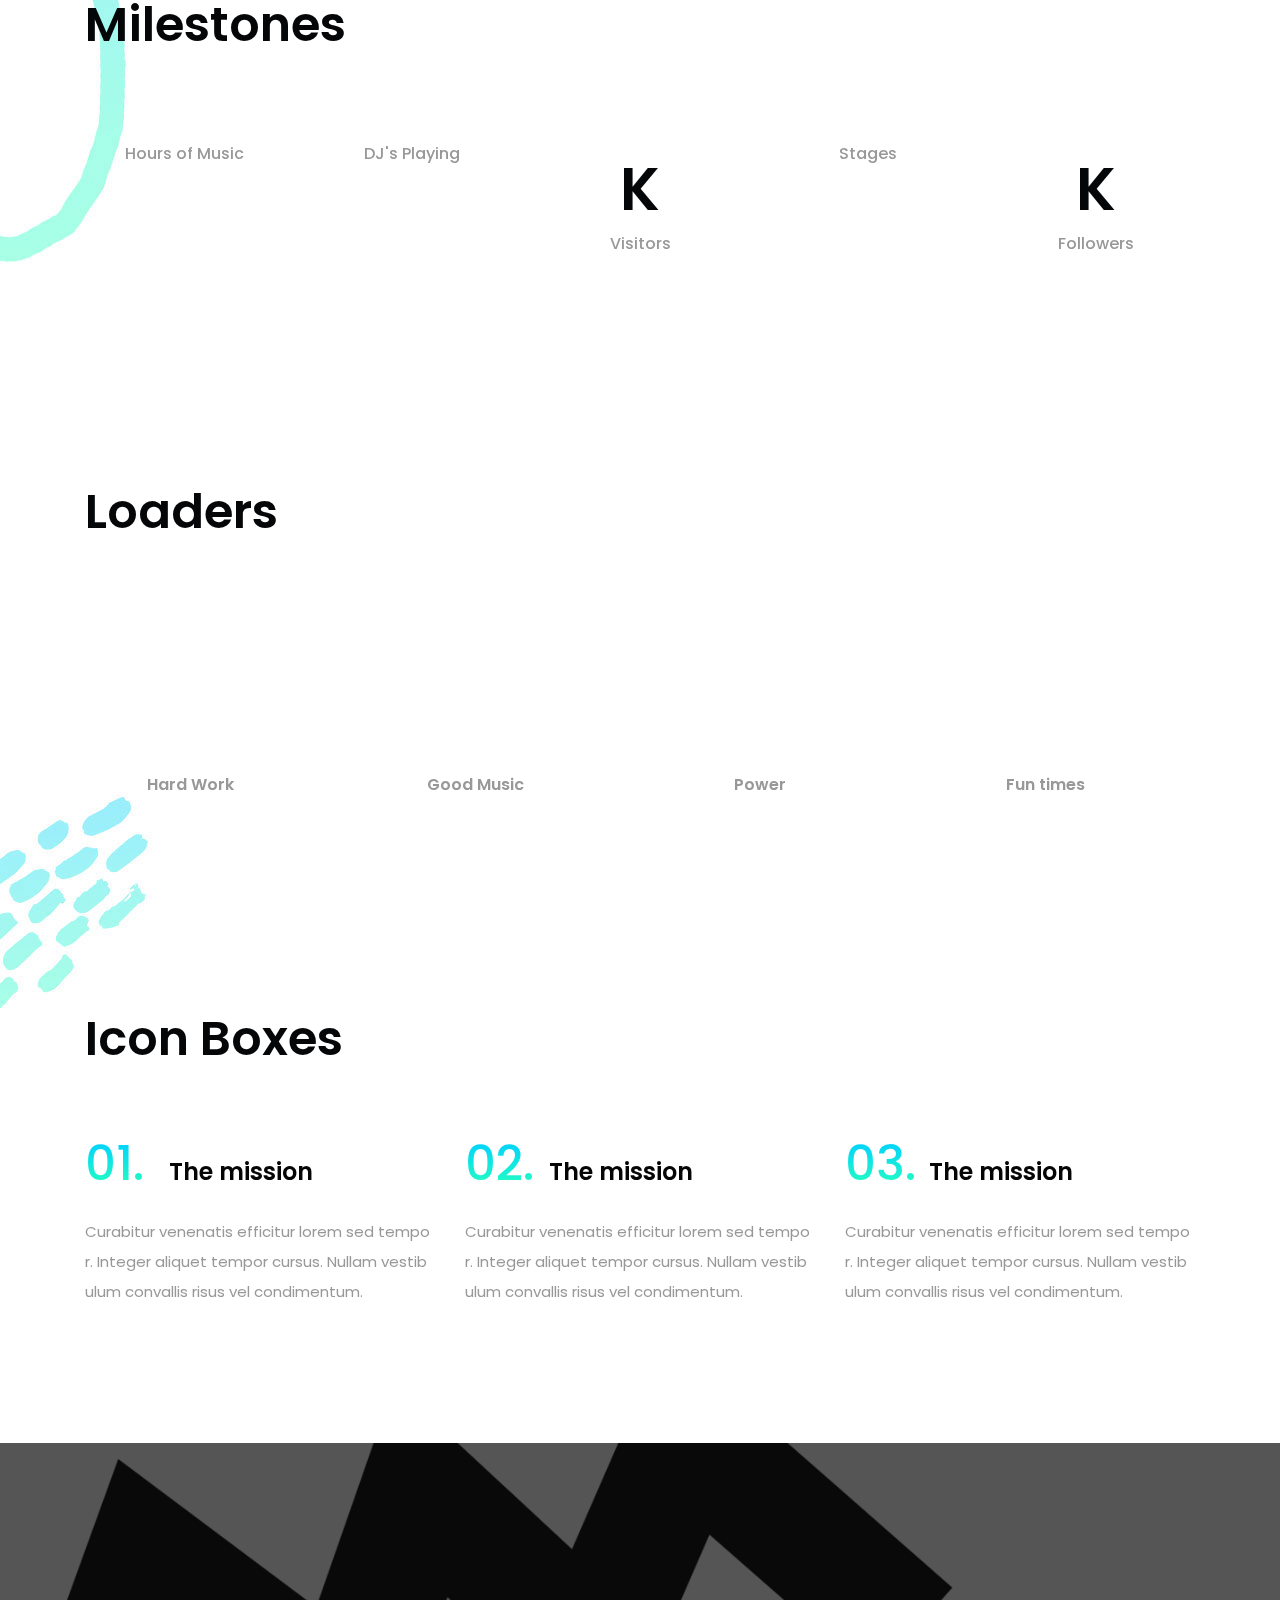
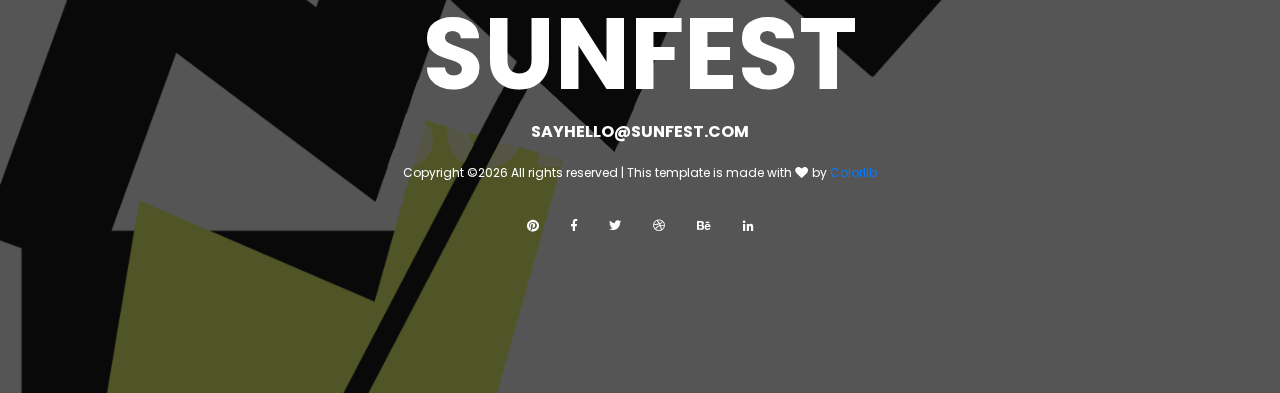
<file: elements.html>
<!DOCTYPE html>
<html lang="en" dir="ltr">
<head>
    <!-- Required meta tags -->
    <meta charset="utf-8">
    <meta name="viewport" content="width=device-width, initial-scale=1, shrink-to-fit=no">

    <title>Hello World!</title>

    <link href="https://fonts.googleapis.com/css?family=Poppins:300,400,500,600,700" rel="stylesheet">
    <!-- Bootstrap CSS -->
    <link rel="stylesheet" href="css/bootstrap.min.css">

    <!-- FontAwesome CSS -->
    <link rel="stylesheet" href="css/fontawesome-all.min.css">

    <!-- Swiper CSS -->
    <link rel="stylesheet" href="css/swiper.min.css">

    <!-- Styles -->
    <link rel="stylesheet" href="style.css">
</head>
<body class="elements-page">
    <header class="site-header">
        <div class="header-bar">
            <div class="container-fluid">
                <div class="row align-items-center">
                    <div class="col-10 col-lg-4">
                        <h1 class="site-branding flex">
                            <a href="#">SUNFEST</a>
                        </h1>
                    </div>

                    <div class="col-2 col-lg-8">
                        <nav class="site-navigation">
                            <div class="hamburger-menu d-lg-none">
                                <span></span>
                                <span></span>
                                <span></span>
                                <span></span>
                            </div><!-- .hamburger-menu -->

                            <ul>
                                <li><a href="#">HOME</a></li>
                                <li><a href="#">SUNFEST 2018</a></li>
                                <li><a href="#">ARTISTS</a></li>
                                <li><a href="#">BLOG</a></li>
                                <li><a href="#">CONTACT</a></li>
                                <li><a href="#"><i class="fas fa-search"></i></a></li>
                            </ul><!-- flex -->
                        </nav><!-- .site-navigation -->
                    </div><!-- .col-12 -->
                </div><!-- .row -->
            </div><!-- container-fluid -->
        </div><!-- header-bar -->
    </header><!-- .site-header -->

    <div class="page-header">
        <div class="container">
            <div class="row">
                <div class="col-12">
                    <div class="entry-header">
                        <h2 class="entry-title">Elements</h2>

                        <ul class="breadcrumbs flex align-items-center">
                            <li><a href="#">Home</a></li>
                            <li>Elements</li>
                        </ul><!-- .breadcrumbs -->
                    </div><!-- .entry-header -->
                </div><!-- .col-12 -->
            </div><!-- .row -->
        </div><!-- .container -->
    </div><!-- .page-header -->

    <div class="main-content">
            <div class="container">
                <div class="row elements-wrap">
                    <div class="col-12 buttons-wrap">
                        <div class="entry-header">
                            <h2 class="entry-title">Buttons</h2>
                        </div><!-- entry-header -->

                        <div class="entry-content flex">
                            <a href="#" class="btn gradient flex justify-content-center align-items-center">Load More</a>
                            <a href="#" class="btn white flex justify-content-center align-items-center">Load More</a>
                            <a href="#" class="btn border-blu flex justify-content-center align-items-center">Load More</a>
                            <a href="#" class="btn color-border flex justify-content-center align-items-center">Load More</a>
                        </div><!-- entry-content -->
                    </div><!-- col-12 -->
                </div><!-- row elements-wrap -->

                <div class="row elements-wrap">
                    <div class="col-12 accordion-and-tabs-wrap">
                        <div class="entry-header">
                            <h2 class="entry-title">Accordions & tabs</h2>
                        </div><!-- entry-header -->

                        <div class="entry-content">
                            <div class="row">
                                <div class="col-12 col-lg-5">
                                    <div class="accordion-wrap type-accordion">
                                        <h3 class="entry-title active flex justify-content-between">Venenatis efficitur lorem sed tempor?<span class="arrow-r"></span></h3>

                                        <div class="entry-content">
                                            <p>Curabitur venenatis efficitur lorem sed tempor. Integer aliquet tempor cursus. Nullam vestibulum convallis risus vel condimentum. Nullam auctor lorem in libero luctus.</p>
                                        </div>

                                        <h3 class="entry-title flex justify-content-between">Mauris tempus vestibulum mauris?<span class="arrow-r"></span></h3>

                                        <div class="entry-content">
                                            <p>Curabitur venenatis efficitur lorem sed tempor. Integer aliquet tempor cursus. Nullam vestibulum convallis risus vel condimentum. Nullam auctor lorem in libero luctus.</p>
                                        </div>

                                        <h3 class="entry-title flex justify-content-between">Curabitur venenatis efficitur lorem sed?<span class="arrow-r"></span></h3>

                                        <div class="entry-content">
                                            <p>Curabitur venenatis efficitur lorem sed tempor. Integer aliquet tempor cursus. Nullam vestibulum convallis risus vel condimentum. Nullam auctor lorem in libero luctus.</p>
                                        </div>
                                    </div>
                                </div><!-- col-5 -->

                                <div class="col-12 col-lg-7 mt-5 mt-lg-0">
                                    <div class="tabs">
                                        <ul class="tabs-nav flex">
                                            <li class="tab-nav flex justify-content-center align-items-center active" data-target="#tab_details">Details</li>
                                            <li class="tab-nav flex justify-content-center align-items-center" data-target="#tab_venue">Venue</li>
                                            <li class="tab-nav flex justify-content-center align-items-center" data-target="#tab_organizers">Organizers</li>
                                            <li class="tab-nav flex justify-content-center align-items-center" data-target="#tab_about">About the event</li>
                                        </ul><!-- tabs-nav -->

                                        <div class="tabs-container">
                                            <div id="tab_details" class="tab-content">
                                                <h2 class="entry-header">10 years a mission</h2>

                                                <p>Curabitur venenatis efficitur lorem sed tempor. Integer aliquet tempor cursus. Nullam vestibulum convallis risus vel condimentum. Nullam auctor lorem in libero luctus, vel volutpat quam tincidunt. Morbi sodales, dolor id ultricies dictum, diam odio tempor purus, at ultrices elit nulla ac nisl. Vestibulum enim sapien, blandit finibus elit vitae, venenatis tempor enim.</p>
                                            </div>

                                            <div id="tab_venue" class="tab-content">
                                                <h2 class="entry-header">10 years a mission</h2>

                                                <p>Curabitur venenatis efficitur lorem sed tempor. Integer aliquet tempor cursus. Nullam vestibulum convallis risus vel condimentum. Nullam auctor lorem in libero luctus, vel volutpat quam tincidunt. Morbi sodales, dolor id ultricies dictum, diam odio tempor purus, at ultrices elit nulla ac nisl. Vestibulum enim sapien, blandit finibus elit vitae, venenatis tempor enim.</p>
                                            </div>

                                            <div id="tab_organizers" class="tab-content">
                                                <h2 class="entry-header">10 years a mission</h2>

                                                <p>Curabitur venenatis efficitur lorem sed tempor. Integer aliquet tempor cursus. Nullam vestibulum convallis risus vel condimentum. Nullam auctor lorem in libero luctus, vel volutpat quam tincidunt. Morbi sodales, dolor id ultricies dictum, diam odio tempor purus, at ultrices elit nulla ac nisl. Vestibulum enim sapien, blandit finibus elit vitae, venenatis tempor enim.</p>
                                            </div>

                                            <div id="tab_about" class="tab-content">
                                                <h2 class="entry-header">10 years a mission</h2>

                                                <p>Curabitur venenatis efficitur lorem sed tempor. Integer aliquet tempor cursus. Nullam vestibulum convallis risus vel condimentum. Nullam auctor lorem in libero luctus, vel volutpat quam tincidunt. Morbi sodales, dolor id ultricies dictum, diam odio tempor purus, at ultrices elit nulla ac nisl. Vestibulum enim sapien, blandit finibus elit vitae, venenatis tempor enim.</p>
                                            </div>
                                        </div>
                                    </div>
                                </div><!-- col-7 -->
                            </div><!-- row -->
                        </div><!-- entry-content -->
                    </div><!-- col-12 -->
                </div><!-- row elements-wrap -->

                <div class="row elements-wrap">
                    <div class="col-12">
                        <div class="entry-header">
                            <h2 class="entry-title">Milestones</h2>
                        </div><!-- entry-header -->

                        <div class="milestones">
                            <div class="row flex flex-wrap justify-content-between">
                                <div class="d-col-n mt-5 mt-lg-0">
                                    <div class="counter-box">
                                        <div class="flex justify-content-center">
                                            <div class="start-counter" data-to="390" data-speed="2000"></div>
                                        </div>

                                        <h3 class="entry-title">Hours of Music</h3><!-- entry-title -->
                                    </div><!-- counter-box -->
                                </div><!-- d-col-n -->

                                <div class="d-col-n mt-5 mt-lg-0">
                                    <div class="counter-box">
                                        <div class="flex justify-content-center">
                                            <div class="start-counter" data-to="68" data-speed="2000"></div>
                                        </div>

                                        <h3 class="entry-title">DJ's Playing</h3><!-- entry-title -->
                                    </div><!-- counter-box -->
                                </div><!-- d-col-n -->

                                <div class="d-col-n mt-5 mt-lg-0">
                                    <div class="counter-box">
                                        <div class="flex justify-content-center">
                                            <div class="start-counter" data-to="120" data-speed="2000"></div>
                                            <div class="counter-k">K</div>
                                        </div>

                                        <h3 class="entry-title">Visitors</h3><!-- entry-title -->
                                    </div><!-- counter-box -->
                                </div><!-- d-col-n -->

                                <div class="d-col-n mt-5 mt-lg-0">
                                    <div class="counter-box">
                                        <div class="flex justify-content-center">
                                            <div class="start-counter" data-to="8" data-speed="2000"></div>
                                        </div>

                                        <h3 class="entry-title">Stages</h3><!-- entry-title -->
                                    </div><!-- counter-box -->
                                </div><!-- d-col-n -->

                                <div class="d-col-n mt-5 mt-lg-0">
                                    <div class="counter-box">
                                        <div class="flex justify-content-center">
                                            <div class="start-counter" data-to="325" data-speed="2000"></div>
                                            <div class="counter-k">K</div>
                                        </div>

                                        <h3 class="entry-title">Followers</h3><!-- entry-title -->
                                    </div><!-- counter-box -->
                                </div><!-- d-col-n -->
                            </div>
                        </div>
                    </div><!-- col-12 -->
                </div><!-- row elements-wrap -->

                <div class="row elements-wrap">
                    <div class="col-12">
                        <div class="entry-header">
                            <h2 class="entry-title">Loaders</h2>
                        </div><!-- entry-header -->

                        <div class="entry-content elements-container">
                            <div class="row">
                                <div class="col-12 col-sm-6 col-md-4 col-lg-3">
                                    <div class="circular-progress-bar">
                                        <div class="circle" id="hard_work">
                                            <strong></strong>
                                            <h3 class="entry-title">Hard Work</h3>
                                        </div>
                                    </div>
                                </div>

                                <div class="col-12 col-sm-6 col-md-4 col-lg-3">
                                    <div class="circular-progress-bar">
                                        <div class="circle" id="good_music">
                                            <strong></strong>
                                            <h3 class="entry-title">Good Music</h3>
                                        </div>
                                    </div>
                                </div>

                                <div class="col-12 col-sm-6 col-md-4 col-lg-3">
                                    <div class="circular-progress-bar">
                                        <div class="circle" id="power">
                                            <strong></strong>
                                            <h3 class="entry-title">Power</h3>
                                        </div>
                                    </div>
                                </div>

                                <div class="col-12 col-sm-6 col-md-4 col-lg-3">
                                    <div class="circular-progress-bar">
                                        <div class="circle" id="fun_time">
                                            <strong></strong>
                                            <h3 class="entry-title">Fun times</h3>
                                        </div>
                                    </div>
                                </div>
                            </div>
                        </div>
                    </div><!-- col-12 -->
                </div><!-- row elements-wrap -->

                <div class="row elements-wrap">
                    <div class="col-12">
                        <div class="entry-header">
                            <h2 class="entry-title">Icon Boxes</h2>
                        </div><!-- entry-header -->

                        <div class="entry-content">
                            <div class="row">
                                <div class="col-12 col-md-6 col-lg-4">
                                    <div class="icon-box icon-box-1">
                                        <div class="entry-header">
                                            <h3 class="entry-title">The mission</h3>
                                        </div><!-- entry-header -->

                                        <div class="entry-content">
                                            <p>Curabitur venenatis efficitur lorem sed tempor. Integer aliquet tempor cursus.
                                                Nullam vestibulum convallis risus vel condimentum. </p>
                                        </div><!-- entry-content -->
                                    </div><!-- icon-box -->
                                </div><!-- col-4 -->

                                <div class="col-12 col-md-6 col-lg-4 mt-5 mt-md-0">
                                    <div class="icon-box icon-box-2">
                                        <div class="entry-header">
                                            <h3 class="entry-title">The mission</h3>
                                        </div><!-- entry-header -->

                                        <div class="entry-content">
                                            <p>Curabitur venenatis efficitur lorem sed tempor. Integer aliquet tempor cursus.
                                                Nullam vestibulum convallis risus vel condimentum. </p>
                                        </div><!-- entry-content -->
                                    </div><!-- icon-box -->
                                </div><!-- col-4 -->

                                <div class="col-12 col-md-6 col-lg-4 mt-5 mt-lg-0">
                                    <div class="icon-box icon-box-3">
                                        <div class="entry-header">
                                            <h3 class="entry-title">The mission</h3>
                                        </div><!-- entry-header -->

                                        <div class="entry-content">
                                            <p>Curabitur venenatis efficitur lorem sed tempor. Integer aliquet tempor cursus.
                                                Nullam vestibulum convallis risus vel condimentum. </p>
                                        </div><!-- entry-content -->
                                    </div><!-- icon-box -->
                                </div><!-- col-4 -->
                            </div><!-- row -->
                        </div><!-- entry-content -->
                    </div><!-- col-12 -->
                </div><!-- row elements-wrap -->
            </div><!-- container -->
    </div><!-- main-content -->

    <footer class="site-footer">
        <div class="footer-cover-title flex justify-content-center align-items-center">
            <h2>SUNFEST</h2>
        </div><!-- .site-footer -->

        <div class="footer-content-wrapper">
            <div class="container">
                <div class="row">
                    <div class="col-12">
                        <div class="entry-title">
                            <a href="#">SUNFEST</a>
                        </div><!-- entry-title -->

                        <div class="entry-mail">
                            <a href="#">SAYHELLO@SUNFEST.COM</a>
                        </div><!-- .entry-mail -->

                        <div class="copyright-info">
                            <!-- Link back to Colorlib can't be removed. Template is licensed under CC BY 3.0. -->
Copyright &copy;<script>document.write(new Date().getFullYear());</script> All rights reserved | This template is made with <i class="fa fa-heart" aria-hidden="true"></i> by <a href="https://colorlib.com" target="_blank">Colorlib</a>
<!-- Link back to Colorlib can't be removed. Template is licensed under CC BY 3.0. -->
                        </div><!-- copyright-info -->

                        <div class="footer-social">
                            <ul class="flex justify-content-center align-items-center">
                                <li><a href="#"><i class="fab fa-pinterest"></i></a></li>
                                <li><a href="#"><i class="fab fa-facebook-f"></i></a></li>
                                <li><a href="#"><i class="fab fa-twitter"></i></a></li>
                                <li><a href="#"><i class="fab fa-dribbble"></i></a></li>
                                <li><a href="#"><i class="fab fa-behance"></i></a></li>
                                <li><a href="#"><i class="fab fa-linkedin-in"></i></a></li>
                            </ul>
                        </div><!-- footer-social -->
                    </div><!-- col -->
                </div><!-- row -->
            </div><!-- container -->
        </div><!-- footer-content-wrapper -->
    </footer><!-- site-footer -->

    <script type='text/javascript' src='js/jquery.js'></script>
    <script type='text/javascript' src='js/masonry.pkgd.min.js'></script>
    <script type='text/javascript' src='js/jquery.collapsible.min.js'></script>
    <script type='text/javascript' src='js/swiper.min.js'></script>
    <script type='text/javascript' src='js/jquery.countdown.min.js'></script>
    <script type='text/javascript' src='js/circle-progress.min.js'></script>
    <script type='text/javascript' src='js/jquery.countTo.min.js'></script>
    <script type='text/javascript' src='js/custom.js'></script>
</body>
</html>
</file>
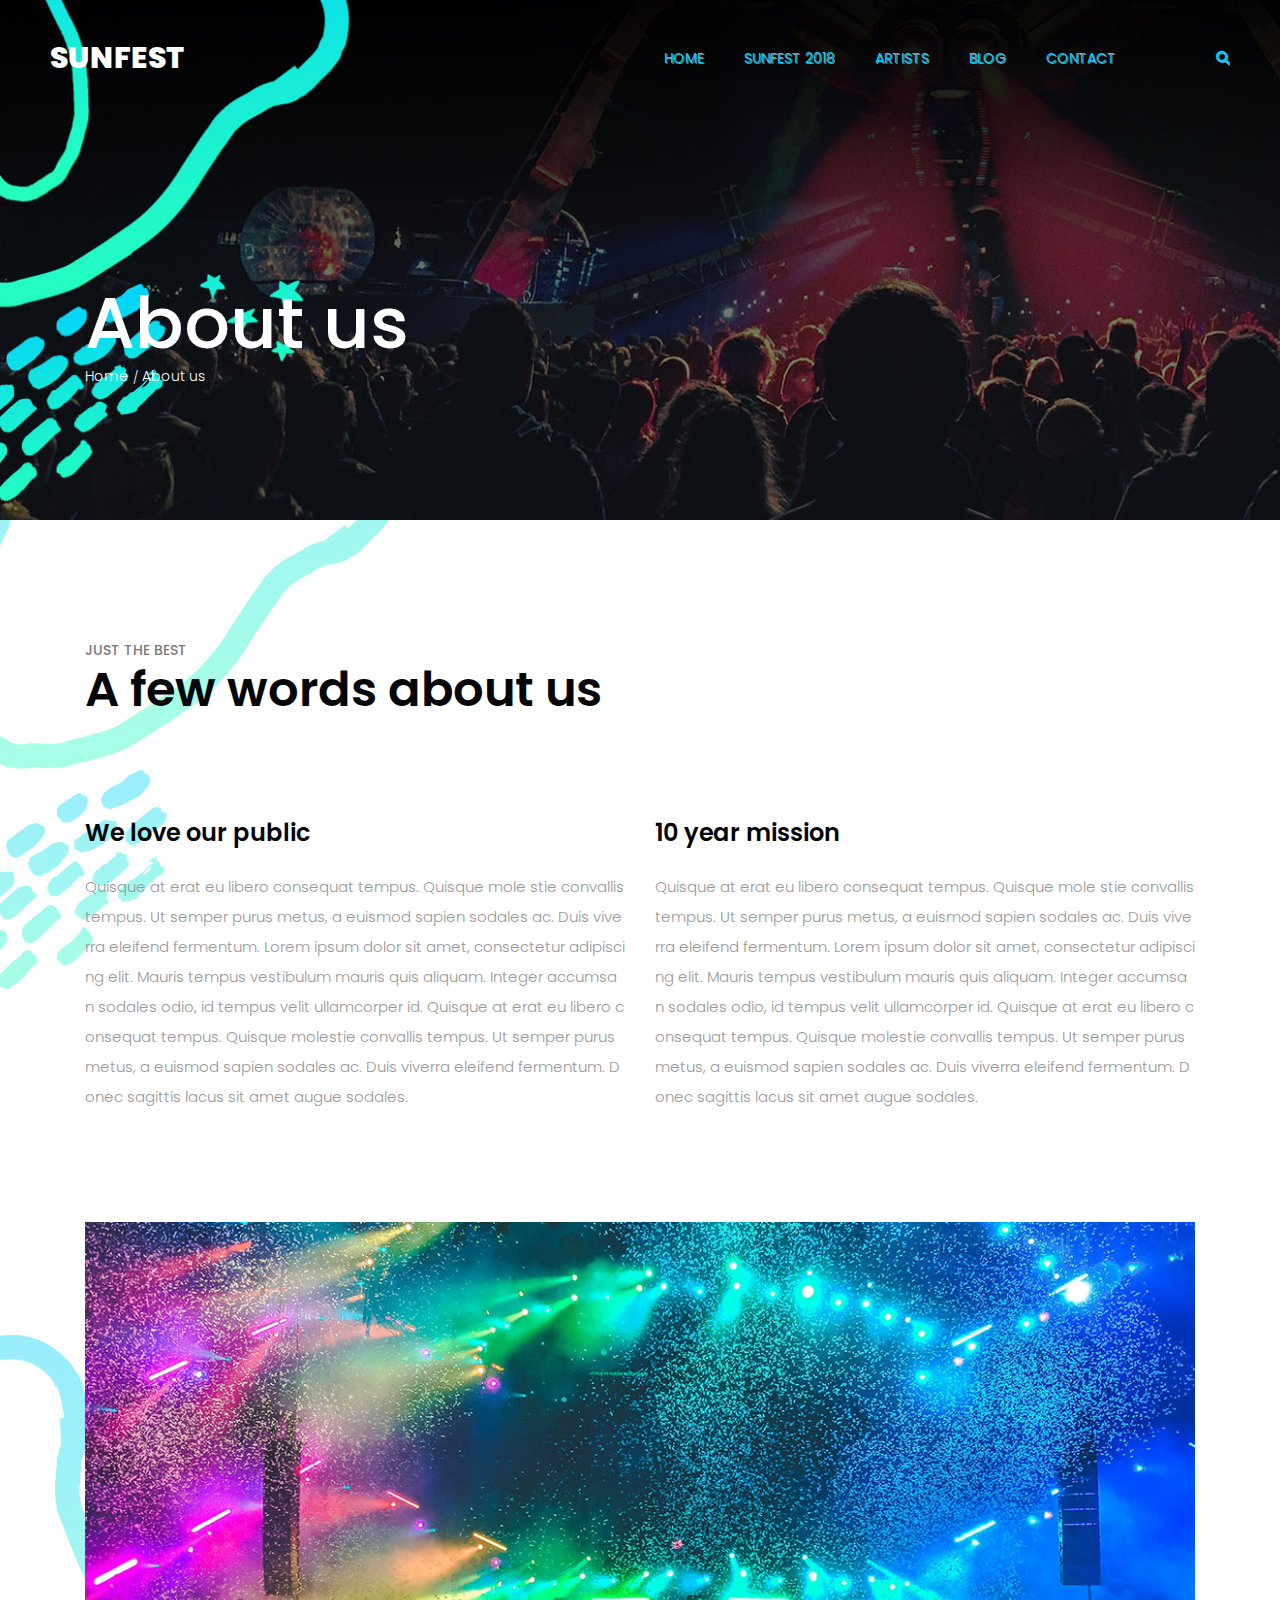
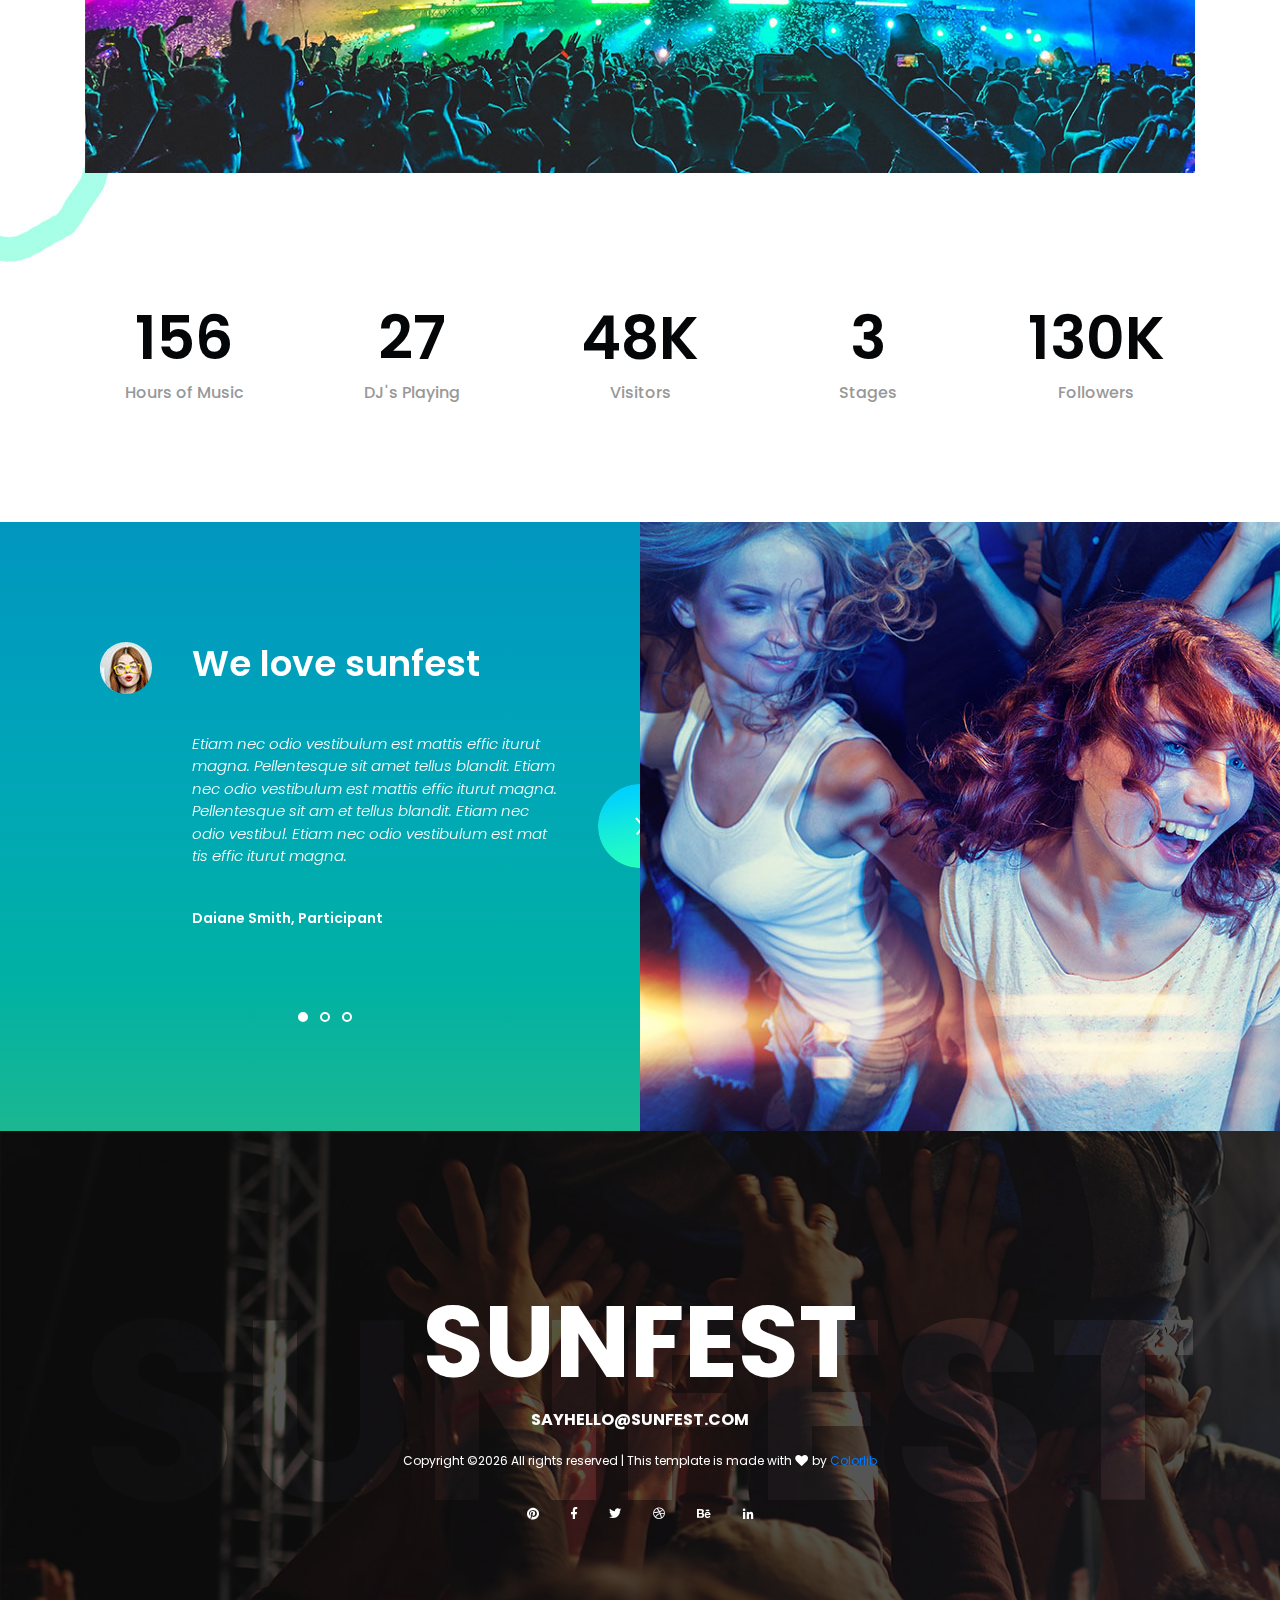
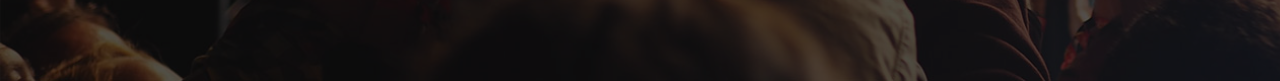
<file: theme/sunfest/about-us.html>
<!DOCTYPE html>
<html lang="en" dir="ltr">
<head>
    <!-- Required meta tags -->
    <meta charset="utf-8">
    <meta name="viewport" content="width=device-width, initial-scale=1, shrink-to-fit=no">

    <title>Hello World!</title>

    <link href="https://fonts.googleapis.com/css?family=Poppins:300,400,500,600,700" rel="stylesheet">
    <!-- Bootstrap CSS -->
    <link rel="stylesheet" href="css/bootstrap.min.css">

    <!-- FontAwesome CSS -->
    <link rel="stylesheet" href="css/fontawesome-all.min.css">

    <!-- Swiper CSS -->
    <link rel="stylesheet" href="css/swiper.min.css">

    <!-- Styles -->
    <link rel="stylesheet" href="style.css">
</head>
<body class="about-us">
    <header class="site-header">
        <div class="header-bar">
            <div class="container-fluid">
                <div class="row align-items-center">
                    <div class="col-10 col-lg-3">
                        <h1 class="site-branding flex">
                            <a href="#">SUNFEST</a>
                        </h1>
                    </div>

                    <div class="col-2 col-lg-9">
                        <nav class="site-navigation">
                            <div class="hamburger-menu d-lg-none">
                                <span></span>
                                <span></span>
                                <span></span>
                                <span></span>
                            </div><!-- .hamburger-menu -->

                            <ul>
                                <li><a href="#">HOME</a></li>
                                <li><a href="#">SUNFEST 2018</a></li>
                                <li><a href="#">ARTISTS</a></li>
                                <li><a href="#">BLOG</a></li>
                                <li><a href="#">CONTACT</a></li>
                                <li><a href="#"><i class="fas fa-search"></i></a></li>
                            </ul><!-- flex -->
                        </nav><!-- .site-navigation -->
                    </div><!-- .col-12 -->
                </div><!-- .row -->
            </div><!-- container-fluid -->
        </div><!-- header-bar -->
    </header><!-- .site-header -->

    <div class="page-header">
        <div class="container">
            <div class="row">
                <div class="col-12">
                    <div class="entry-header">
                        <h2 class="entry-title">About us</h2>

                        <ul class="breadcrumbs flex align-items-center">
                            <li><a href="#">Home</a></li>
                            <li>About us</li>
                        </ul><!-- .breadcrumbs -->
                    </div><!-- .entry-header -->
                </div><!-- .col-12 -->
            </div><!-- .row -->
        </div><!-- .container -->
    </div><!-- .page-header -->

    <div class="main-content">
        <div class="container">
            <div class="entry-header">
                <div class="entry-title">
                    <p>JUST THE BEST</p>
                    <h2>A few words about us</h2>
                </div><!-- -->
            </div><!-- -->

            <div class="entry-content">
                <div class="row">
                    <div class="col-12 col-lg-6">
                        <div class="entry-header">
                            <h3>We love our public</h3>
                        </div><!-- -->

                        <div class="entry-description">
                            <p>Quisque at erat eu libero consequat tempus. Quisque mole stie convallis tempus.
                                Ut semper purus metus, a euismod sapien sodales ac. Duis viverra eleifend fermentum.
                                Lorem ipsum dolor sit amet, consectetur adipiscing elit. Mauris tempus vestibulum mauris quis aliquam.
                                Integer accumsan sodales odio, id tempus velit ullamcorper id. Quisque at erat eu libero consequat tempus.
                                 Quisque molestie convallis tempus. Ut semper purus metus, a euismod sapien sodales ac.
                                 Duis viverra eleifend fermentum. Donec sagittis lacus sit amet augue sodales.</p>
                        </div><!-- entry-description -->
                    </div><!-- col-6 -->

                    <div class="col-12 col-lg-6 mt-5 mt-lg-0">
                        <div class="entry-header">
                            <h3>10 year mission</h3>
                        </div><!-- -->

                        <div class="entry-description">
                            <p>Quisque at erat eu libero consequat tempus. Quisque mole stie convallis tempus.
                                Ut semper purus metus, a euismod sapien sodales ac. Duis viverra eleifend fermentum.
                                Lorem ipsum dolor sit amet, consectetur adipiscing elit. Mauris tempus vestibulum mauris quis aliquam.
                                Integer accumsan sodales odio, id tempus velit ullamcorper id. Quisque at erat eu libero consequat tempus.
                                 Quisque molestie convallis tempus. Ut semper purus metus, a euismod sapien sodales ac.
                                 Duis viverra eleifend fermentum. Donec sagittis lacus sit amet augue sodales.</p>
                        </div><!-- entry-description -->
                    </div><!-- col-6 -->
                </div><!-- row -->
            </div><!-- entry-content -->

            <figure class="featured-image">
                <img src="images/about-us-content-image.jpg" alt="party people">
            </figure>
        </div><!-- container -->
    </div><!-- main-content -->

    <div class="container">
        <div class="milestones">
            <div class="row flex flex-wrap justify-content-between">
                <div class="d-col-n mt-5 mt-lg-0">
                    <div class="counter-box">
                        <div class="flex justify-content-center">
                            <div class="start-counter" data-to="390" data-speed="2000"></div>
                        </div>

                        <h3 class="entry-title">Hours of Music</h3><!-- entry-title -->
                    </div><!-- counter-box -->
                </div><!-- d-col-n -->

                <div class="d-col-n mt-5 mt-lg-0">
                    <div class="counter-box">
                        <div class="flex justify-content-center">
                            <div class="start-counter" data-to="68" data-speed="2000"></div>
                        </div>

                        <h3 class="entry-title">DJ's Playing</h3><!-- entry-title -->
                    </div><!-- counter-box -->
                </div><!-- d-col-n -->

                <div class="d-col-n mt-5 mt-lg-0">
                    <div class="counter-box">
                        <div class="flex justify-content-center">
                            <div class="start-counter" data-to="120" data-speed="2000"></div>
                            <div class="counter-k">K</div>
                        </div>

                        <h3 class="entry-title">Visitors</h3><!-- entry-title -->
                    </div><!-- counter-box -->
                </div><!-- d-col-n -->

                <div class="d-col-n mt-5 mt-lg-0">
                    <div class="counter-box">
                        <div class="flex justify-content-center">
                            <div class="start-counter" data-to="8" data-speed="2000"></div>
                        </div>

                        <h3 class="entry-title">Stages</h3><!-- entry-title -->
                    </div><!-- counter-box -->
                </div><!-- d-col-n -->

                <div class="d-col-n mt-5 mt-lg-0">
                    <div class="counter-box">
                        <div class="flex justify-content-center">
                            <div class="start-counter" data-to="325" data-speed="2000"></div>
                            <div class="counter-k">K</div>
                        </div>

                        <h3 class="entry-title">Followers</h3><!-- entry-title -->
                    </div><!-- counter-box -->
                </div><!-- d-col-n -->
            </div>
        </div>
    </div>

    <div class="testimonial-wrap flex flex-wrap align-self-stretch">
        <div class="testimonials-container">
            <div class="swiper-container testimonials-slider">
                <div class="swiper-wrapper">
                    <div class="swiper-slide">
                        <div class="testimonial-content-wrap flex flex-wrap align-items-stretch">
                            <figure class="user-avatar">
                                <img src="images/testimonial-user.jpg" alt="">
                            </figure><!-- .user-thumbnail -->

                            <div class="testimonial-content">
                                <header class="entry-header">
                                    <h2 class="entry-title">We love sunfest</h2>
                                </header><!-- .entry-header -->

                                <div class="entry-content">
                                    <p>Etiam nec odio vestibulum est mattis effic iturut magna. Pellentesque sit amet tellus blandit. Etiam nec odio vestibulum est mattis effic iturut magna. Pellentesque sit am et tellus blandit. Etiam nec odio vestibul. Etiam nec odio vestibulum est mat tis effic iturut magna.</p>
                                </div><!-- .entry-content -->

                                <footer class="entry-footer">
                                    <a href="#">Daiane Smith, Participant</a>
                                </footer><!-- .entry-footer -->
                            </div><!-- .testimonial-content -->
                        </div><!-- .testimonial-content-wrap -->
                    </div><!-- .swiper-slide -->

                    <div class="swiper-slide">
                        <div class="testimonial-content-wrap flex">
                            <figure class="user-avatar">
                                <img src="images/testimonial-user.jpg" alt="">
                            </figure><!-- .user-thumbnail -->

                            <div class="testimonial-content">
                                <header class="entry-header">
                                    <h2 class="entry-title">We love sunfest</h2>
                                </header><!-- .entry-header -->

                                <div class="entry-content">
                                    <p>Etiam nec odio vestibulum est mattis effic iturut magna. Pellentesque sit amet tellus blandit. Etiam nec odio vestibulum est mattis effic iturut magna. Pellentesque sit am et tellus blandit. Etiam nec odio vestibul. Etiam nec odio vestibulum est mat tis effic iturut magna.</p>
                                </div><!-- .entry-content -->

                                <footer class="entry-footer">
                                    <a href="#">Daiane Smith, Participant</a>
                                </footer><!-- .entry-footer -->
                            </div><!-- .testimonial-content -->
                        </div><!-- .testimonial-content-wrap -->
                    </div><!-- .swiper-slide -->

                    <div class="swiper-slide">
                        <div class="testimonial-content-wrap flex">
                            <figure class="user-avatar">
                                <img src="images/testimonial-user.jpg" alt="">
                            </figure><!-- .user-thumbnail -->

                            <div class="testimonial-content">
                                <header class="entry-header">
                                    <h2 class="entry-title">We love sunfest</h2>
                                </header><!-- .entry-header -->

                                <div class="entry-content">
                                    <p>Etiam nec odio vestibulum est mattis effic iturut magna. Pellentesque sit amet tellus blandit. Etiam nec odio vestibulum est mattis effic iturut magna. Pellentesque sit am et tellus blandit. Etiam nec odio vestibul. Etiam nec odio vestibulum est mat tis effic iturut magna.</p>
                                </div><!-- .entry-content -->

                                <footer class="entry-footer">
                                    <a href="#">Daiane Smith, Participant</a>
                                </footer><!-- .entry-footer -->
                            </div><!-- .testimonial-content -->
                        </div><!-- .testimonial-content-wrap -->
                    </div><!-- .swiper-slide -->
                </div><!-- .swiper-wrapper -->

                <!-- Add Pagination -->
                <div class="swiper-pagination"></div>
            </div><!-- .swiper-container -->

            <div class="swiper-button-next">
                <img src="images/button.png" alt="">
            </div><!-- .slider-button -->
        </div><!-- .testimonials-container" -->

        <div class="testimonial-featured-image">
            <img src="images/testimonial.jpg" alt="">
        </div>
    </div>

    <footer class="site-footer">
        <div class="footer-cover-title flex justify-content-center align-items-center">
            <h2>SUNFEST</h2>
        </div><!-- .site-footer -->

        <div class="footer-content-wrapper">
            <div class="container">
                <div class="row">
                    <div class="col-12">
                        <div class="entry-title">
                            <a href="#">SUNFEST</a>
                        </div><!-- entry-title -->

                        <div class="entry-mail">
                            <a href="#">SAYHELLO@SUNFEST.COM</a>
                        </div><!-- .entry-mail -->

                        <div class="copyright-info">
                            <!-- Link back to Colorlib can't be removed. Template is licensed under CC BY 3.0. -->
Copyright &copy;<script>document.write(new Date().getFullYear());</script> All rights reserved | This template is made with <i class="fa fa-heart" aria-hidden="true"></i> by <a href="https://colorlib.com" target="_blank">Colorlib</a>
<!-- Link back to Colorlib can't be removed. Template is licensed under CC BY 3.0. -->
                        </div><!-- copyright-info -->

                        <div class="footer-social">
                            <ul class="flex justify-content-center align-items-center">
                                <li><a href="#"><i class="fab fa-pinterest"></i></a></li>
                                <li><a href="#"><i class="fab fa-facebook-f"></i></a></li>
                                <li><a href="#"><i class="fab fa-twitter"></i></a></li>
                                <li><a href="#"><i class="fab fa-dribbble"></i></a></li>
                                <li><a href="#"><i class="fab fa-behance"></i></a></li>
                                <li><a href="#"><i class="fab fa-linkedin-in"></i></a></li>
                            </ul>
                        </div><!-- footer-social -->
                    </div><!-- col -->
                </div><!-- row -->
            </div><!-- container -->
        </div><!-- footer-content-wrapper -->
    </footer><!-- site-footer -->

    <script type='text/javascript' src='js/jquery.js'></script>
    <script type='text/javascript' src='js/masonry.pkgd.min.js'></script>
    <script type='text/javascript' src='js/jquery.collapsible.min.js'></script>
    <script type='text/javascript' src='js/swiper.min.js'></script>
    <script type='text/javascript' src='js/jquery.countdown.min.js'></script>
    <script type='text/javascript' src='js/circle-progress.min.js'></script>
    <script type='text/javascript' src='js/jquery.countTo.min.js'></script>
    <script type='text/javascript' src='js/custom.js'></script>
</body>
</html>
</file>
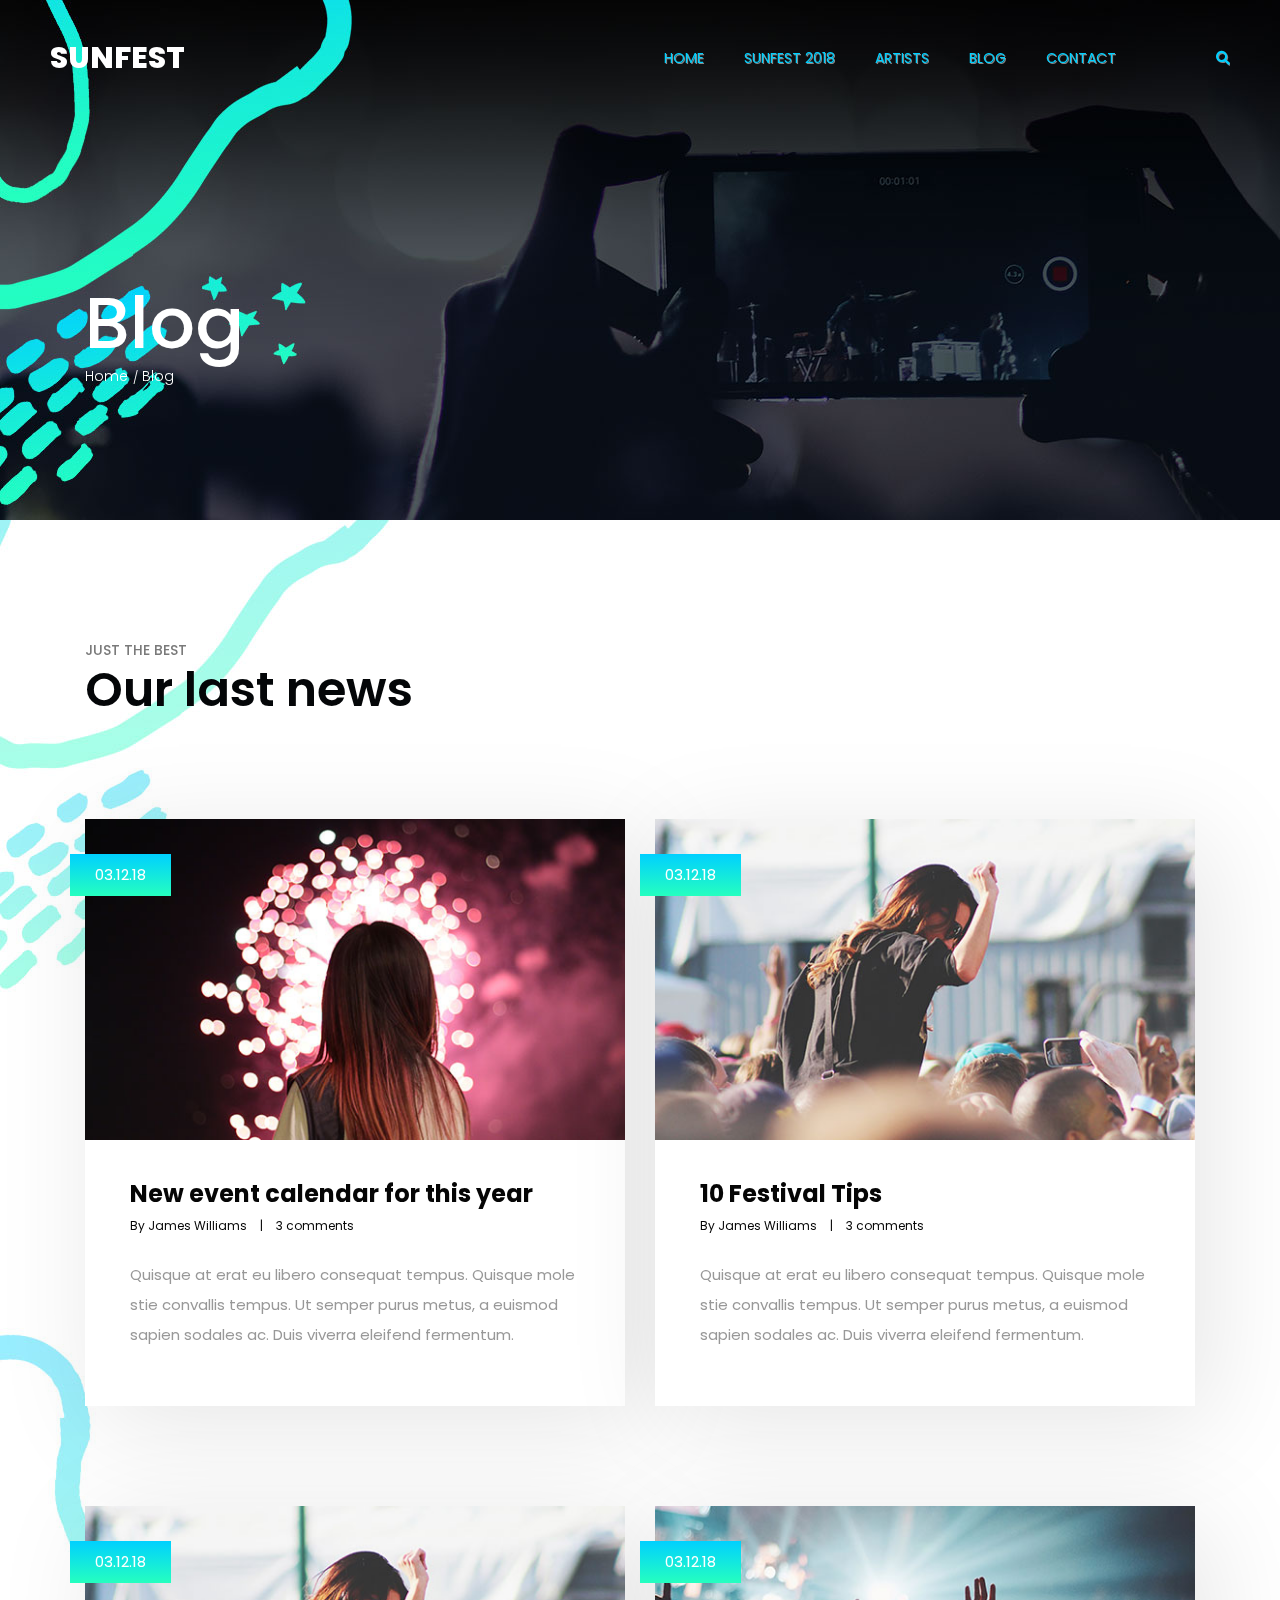
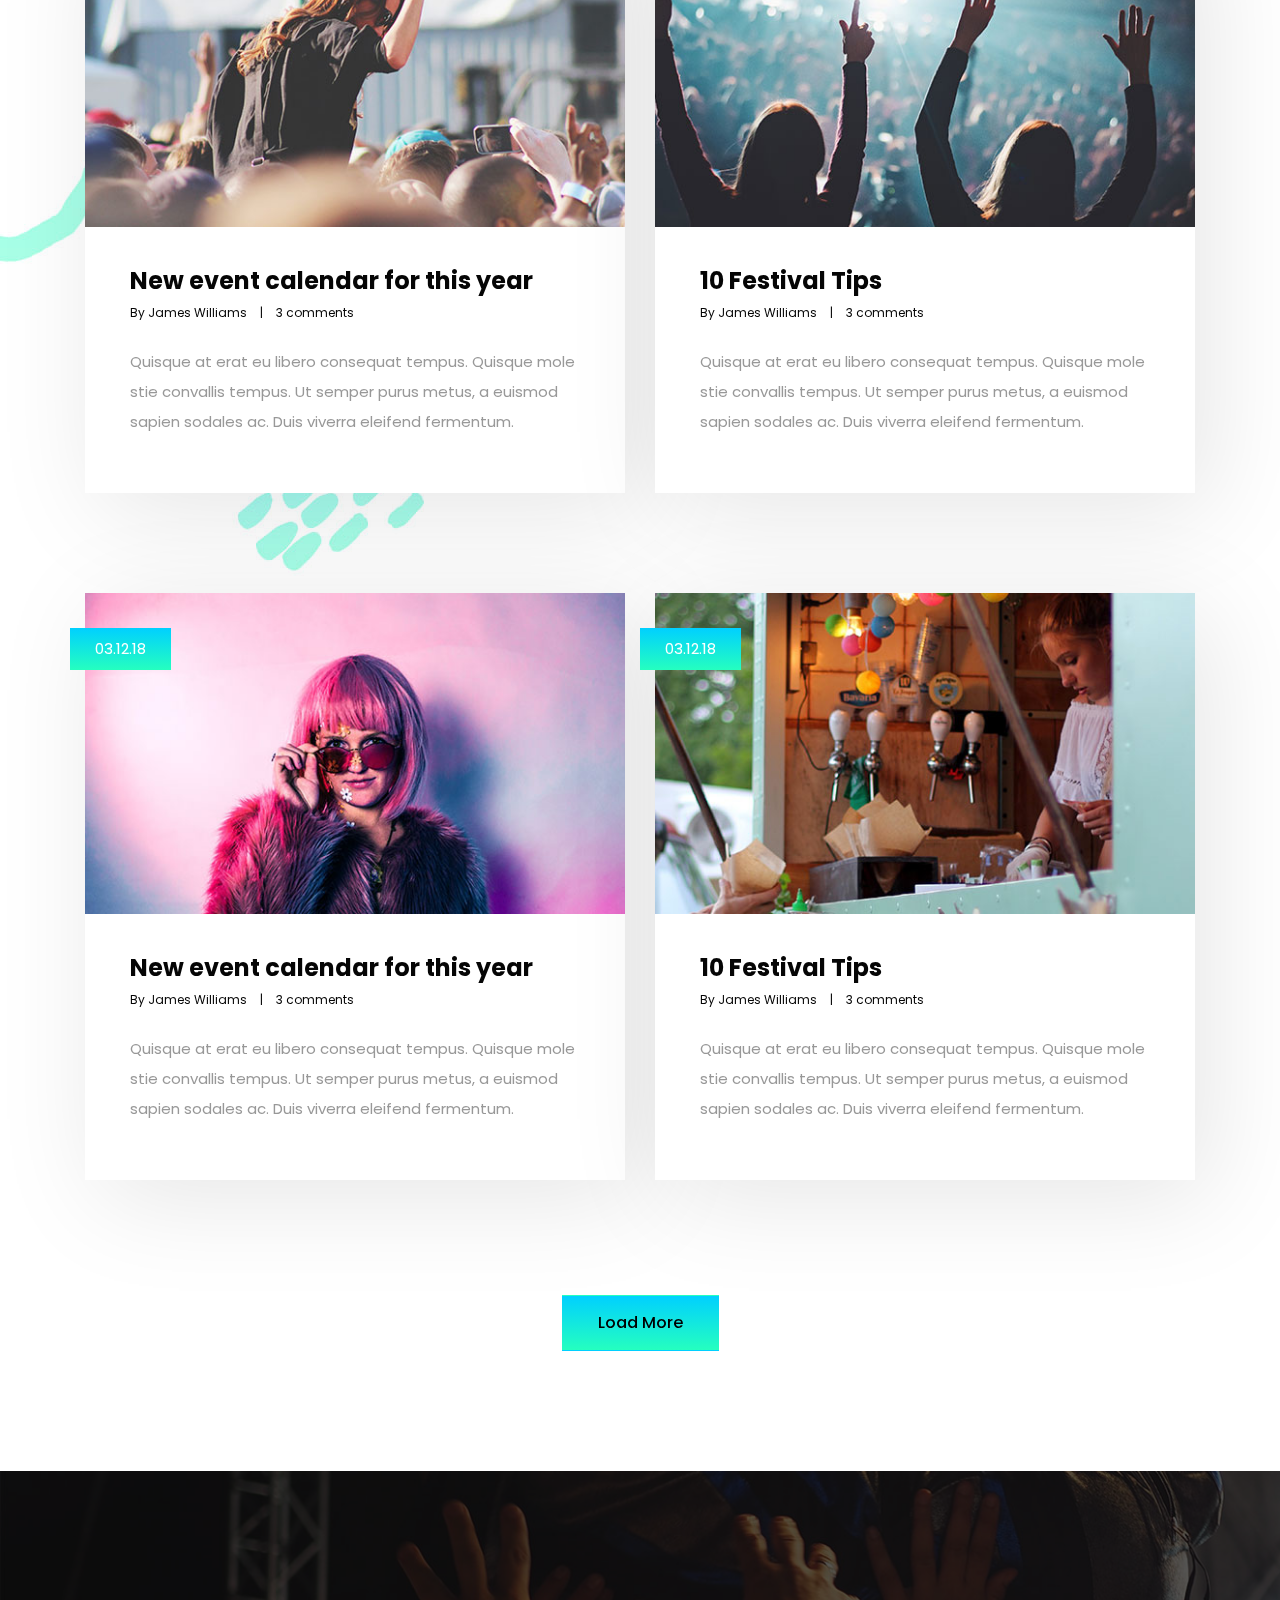
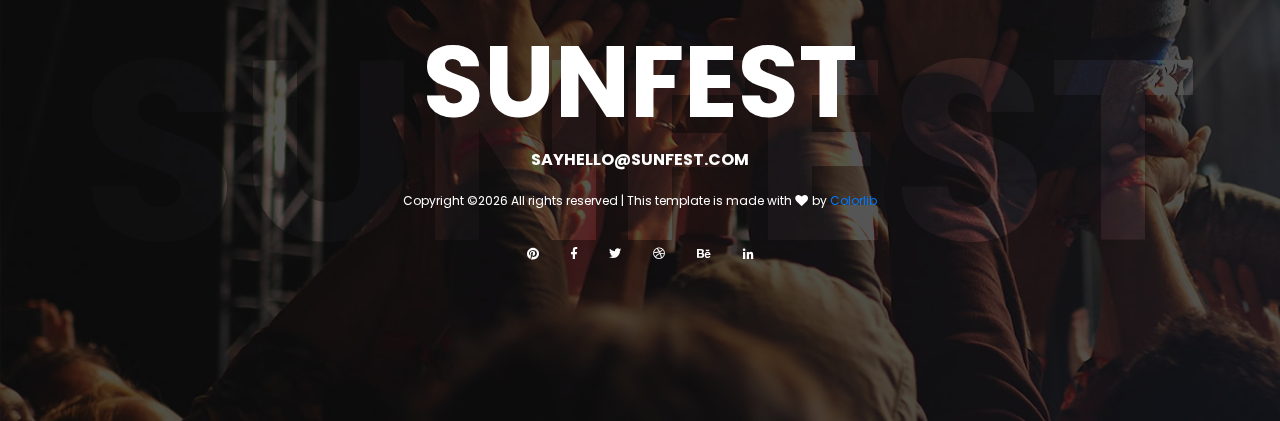
<file: theme/sunfest/blog.html>
<!DOCTYPE html>
<html lang="en" dir="ltr">
<head>
    <!-- Required meta tags -->
    <meta charset="utf-8">
    <meta name="viewport" content="width=device-width, initial-scale=1, shrink-to-fit=no">

    <title>Hello World!</title>

    <link href="https://fonts.googleapis.com/css?family=Poppins:300,400,500,600,700" rel="stylesheet">
    <!-- Bootstrap CSS -->
    <link rel="stylesheet" href="css/bootstrap.min.css">

    <!-- FontAwesome CSS -->
    <link rel="stylesheet" href="css/fontawesome-all.min.css">

    <!-- Swiper CSS -->
    <link rel="stylesheet" href="css/swiper.min.css">

    <!-- Styles -->
    <link rel="stylesheet" href="style.css">
</head>
<body class="blog-page">
    <header class="site-header">
        <div class="header-bar">
            <div class="container-fluid">
                <div class="row align-items-center">
                    <div class="col-10 col-lg-4">
                        <h1 class="site-branding flex">
                            <a href="#">SUNFEST</a>
                        </h1>
                    </div>

                    <div class="col-2 col-lg-8">
                        <nav class="site-navigation">
                            <div class="hamburger-menu d-lg-none">
                                <span></span>
                                <span></span>
                                <span></span>
                                <span></span>
                            </div><!-- .hamburger-menu -->

                            <ul>
                                <li><a href="#">HOME</a></li>
                                <li><a href="#">SUNFEST 2018</a></li>
                                <li><a href="#">ARTISTS</a></li>
                                <li><a href="#">BLOG</a></li>
                                <li><a href="#">CONTACT</a></li>
                                <li><a href="#"><i class="fas fa-search"></i></a></li>
                            </ul><!-- flex -->
                        </nav><!-- .site-navigation -->
                    </div><!-- .col-12 -->
                </div><!-- .row -->
            </div><!-- container-fluid -->
        </div><!-- header-bar -->
    </header><!-- .site-header -->

    <div class="page-header">
        <div class="container">
            <div class="row">
                <div class="col-12">
                    <div class="entry-header">
                        <h2 class="entry-title">Blog</h2>

                        <ul class="breadcrumbs flex align-items-center">
                            <li><a href="#">Home</a></li>
                            <li>Blog</li>
                        </ul><!-- .breadcrumbs -->
                    </div><!-- entry-header -->
                </div><!-- col-12 -->
            </div><!-- row -->
        </div><!-- container -->
    </div><!-- page-header -->

    <div class="main-content">
        <div class="container">
            <div class="last-news">
                <div class="entry-header">
                    <div class="entry-title">
                        <p>JUST THE BEST</p>
                        <h2>Our last news</h2>
                    </div><!-- entry-title -->
                </div>

                <div class="row blog-list-page">
                    <div class="col-12 col-md-6 single-blog-content">
                        <div class="blog-content">
                            <figure class="featured-image">
                                <a href="#"> <img src="images/blog-image-1.jpg" alt="fesival+celebration"> </a>
                            </figure><!-- featured-image -->

                            <div class="box-link-date">
                                <a href="">03.12.18</a>
                            </div><!-- box-link-date -->

                            <div class="entry-content">
                                <div class="entry-header">
                                    <h2>New event calendar for this year</h2>
                                </div><!-- entry-header -->

                                <div class="entry-meta">
                                    <span class="author-name"><a href="#">By James Williams</a></span>
                                    <span class="space">|</span>
                                    <span class="comments-count"><a href="#">3 comments</a></span>
                                </div><!-- entry-meta -->

                                <div class="entry-description">
                                    <p>Quisque at erat eu libero consequat tempus. Quisque mole stie convallis tempus. Ut semper purus metus, a euismod sapien sodales ac. Duis viverra eleifend fermentum.</p>
                                </div><!-- entry-description -->
                            </div><!-- entry-content -->
                        </div>
                    </div><!-- col-6 -->

                    <div class="col-12 col-md-6 single-blog-content">
                        <div class="blog-content">
                            <figure class="featured-image">
                                <a href="#"> <img src="images/blog-image-2.jpg" alt="fesival+celebration"> </a>
                            </figure><!-- featured-image -->

                            <div class="box-link-date">
                                <a href="">03.12.18</a>
                            </div><!-- box-link-date -->

                            <div class="entry-content">
                                <div class="entry-header">
                                    <h2>10 Festival Tips</h2>
                                </div><!-- entry-header -->

                                <div class="entry-meta">
                                    <span class="author-name"><a href="#">By James Williams</a></span>
                                    <span class="space">|</span>
                                    <span class="comments-count"><a href="#">3 comments</a></span>
                                </div><!-- entry-meta -->

                                <div class="entry-description">
                                    <p>Quisque at erat eu libero consequat tempus. Quisque mole stie convallis tempus. Ut semper purus metus, a euismod sapien sodales ac. Duis viverra eleifend fermentum.</p>
                                </div><!-- entry-description -->
                            </div><!-- entry-content -->
                        </div>
                    </div><!-- col-6 -->

                    <div class="col-12 col-md-6 single-blog-content">
                        <div class="blog-content">
                            <figure class="featured-image">
                                <a href="#"> <img src="images/blog-image-3.jpg" alt="fesival+celebration"> </a>
                            </figure><!-- featured-image -->

                            <div class="box-link-date">
                                <a href="">03.12.18</a>
                            </div><!-- box-link-date -->

                            <div class="entry-content">
                                <div class="entry-header">
                                    <h2>New event calendar for this year</h2>
                                </div><!-- entry-header -->

                                <div class="entry-meta">
                                    <span class="author-name"><a href="#">By James Williams</a></span>
                                    <span class="space">|</span>
                                    <span class="comments-count"><a href="#">3 comments</a></span>
                                </div><!-- entry-meta -->

                                <div class="entry-description">
                                    <p>Quisque at erat eu libero consequat tempus. Quisque mole stie convallis tempus. Ut semper purus metus, a euismod sapien sodales ac. Duis viverra eleifend fermentum.</p>
                                </div><!-- entry-description -->
                            </div><!-- entry-content -->
                        </div>
                    </div><!-- col-6 -->

                    <div class="col-12 col-md-6 single-blog-content">
                        <div class="blog-content">
                            <figure class="featured-image">
                                <a href="#"> <img src="images/blog-image-4.jpg" alt="fesival+celebration"> </a>
                            </figure><!-- featured-image -->

                            <div class="box-link-date">
                                <a href="">03.12.18</a>
                            </div><!-- box-link-date -->

                            <div class="entry-content">
                                <div class="entry-header">
                                    <h2>10 Festival Tips</h2>
                                </div><!-- entry-header -->

                                <div class="entry-meta">
                                    <span class="author-name"><a href="#">By James Williams</a></span>
                                    <span class="space">|</span>
                                    <span class="comments-count"><a href="#">3 comments</a></span>
                                </div><!-- entry-meta -->

                                <div class="entry-description">
                                    <p>Quisque at erat eu libero consequat tempus. Quisque mole stie convallis tempus. Ut semper purus metus, a euismod sapien sodales ac. Duis viverra eleifend fermentum.</p>
                                </div><!-- entry-description -->
                            </div><!-- entry-content -->
                        </div>
                    </div><!-- col-6 -->

                    <div class="col-12 col-md-6 single-blog-content">
                        <div class="blog-content">
                            <figure class="featured-image">
                                <a href="#"> <img src="images/blog-image-5.jpg" alt="fesival+celebration"> </a>
                            </figure><!-- featured-image -->

                            <div class="box-link-date">
                                <a href="">03.12.18</a>
                            </div><!-- box-link-date -->

                            <div class="entry-content">
                                <div class="entry-header">
                                    <h2>New event calendar for this year</h2>
                                </div><!-- entry-header -->

                                <div class="entry-meta">
                                    <span class="author-name"><a href="#">By James Williams</a></span>
                                    <span class="space">|</span>
                                    <span class="comments-count"><a href="#">3 comments</a></span>
                                </div><!-- entry-meta -->

                                <div class="entry-description">
                                    <p>Quisque at erat eu libero consequat tempus. Quisque mole stie convallis tempus. Ut semper purus metus, a euismod sapien sodales ac. Duis viverra eleifend fermentum.</p>
                                </div><!-- entry-description -->
                            </div><!-- entry-content -->
                        </div>
                    </div><!-- col-6 -->

                    <div class="col-12 col-md-6 single-blog-content">
                        <div class="blog-content">
                            <figure class="featured-image">
                                <a href="#"> <img src="images/blog-image-6.jpg" alt="fesival+celebration"> </a>
                            </figure><!-- featured-image -->

                            <div class="box-link-date">
                                <a href="">03.12.18</a>
                            </div><!-- box-link-date -->

                            <div class="entry-content">
                                <div class="entry-header">
                                    <h2>10 Festival Tips</h2>
                                </div><!-- entry-header -->

                                <div class="entry-meta">
                                    <span class="author-name"><a href="#">By James Williams</a></span>
                                    <span class="space">|</span>
                                    <span class="comments-count"><a href="#">3 comments</a></span>
                                </div><!-- entry-meta -->

                                <div class="entry-description">
                                    <p>Quisque at erat eu libero consequat tempus. Quisque mole stie convallis tempus. Ut semper purus metus, a euismod sapien sodales ac. Duis viverra eleifend fermentum.</p>
                                </div><!-- entry-description -->
                            </div><!-- entry-content -->
                        </div>
                    </div><!-- col-6 -->


                    <div class="col-12 col-md-6 single-blog-content">
                        <div class="blog-content">
                            <figure class="featured-image">
                                <a href="#"> <img src="images/blog-image-1.jpg" alt="fesival+celebration"> </a>
                            </figure><!-- featured-image -->

                            <div class="box-link-date">
                                <a href="">03.12.18</a>
                            </div><!-- box-link-date -->

                            <div class="entry-content">
                                <div class="entry-header">
                                    <h2>New event calendar for this year</h2>
                                </div><!-- entry-header -->

                                <div class="entry-meta">
                                    <span class="author-name"><a href="#">By James Williams</a></span>
                                    <span class="space">|</span>
                                    <span class="comments-count"><a href="#">3 comments</a></span>
                                </div><!-- entry-meta -->

                                <div class="entry-description">
                                    <p>Quisque at erat eu libero consequat tempus. Quisque mole stie convallis tempus. Ut semper purus metus, a euismod sapien sodales ac. Duis viverra eleifend fermentum.</p>
                                </div><!-- entry-description -->
                            </div><!-- entry-content -->
                        </div>
                    </div><!-- col-6 -->

                    <div class="col-12 col-md-6 single-blog-content">
                        <div class="blog-content">
                            <figure class="featured-image">
                                <a href="#"> <img src="images/blog-image-2.jpg" alt="fesival+celebration"> </a>
                            </figure><!-- featured-image -->

                            <div class="box-link-date">
                                <a href="">03.12.18</a>
                            </div><!-- box-link-date -->

                            <div class="entry-content">
                                <div class="entry-header">
                                    <h2>10 Festival Tips</h2>
                                </div><!-- entry-header -->

                                <div class="entry-meta">
                                    <span class="author-name"><a href="#">By James Williams</a></span>
                                    <span class="space">|</span>
                                    <span class="comments-count"><a href="#">3 comments</a></span>
                                </div><!-- entry-meta -->

                                <div class="entry-description">
                                    <p>Quisque at erat eu libero consequat tempus. Quisque mole stie convallis tempus. Ut semper purus metus, a euismod sapien sodales ac. Duis viverra eleifend fermentum.</p>
                                </div><!-- entry-description -->
                            </div><!-- entry-content -->
                        </div>
                    </div><!-- col-6 -->

                    <div class="col-12 col-md-6 single-blog-content">
                        <div class="blog-content">
                            <figure class="featured-image">
                                <a href="#"> <img src="images/blog-image-3.jpg" alt="fesival+celebration"> </a>
                            </figure><!-- featured-image -->

                            <div class="box-link-date">
                                <a href="">03.12.18</a>
                            </div><!-- box-link-date -->

                            <div class="entry-content">
                                <div class="entry-header">
                                    <h2>New event calendar for this year</h2>
                                </div><!-- entry-header -->

                                <div class="entry-meta">
                                    <span class="author-name"><a href="#">By James Williams</a></span>
                                    <span class="space">|</span>
                                    <span class="comments-count"><a href="#">3 comments</a></span>
                                </div><!-- entry-meta -->

                                <div class="entry-description">
                                    <p>Quisque at erat eu libero consequat tempus. Quisque mole stie convallis tempus. Ut semper purus metus, a euismod sapien sodales ac. Duis viverra eleifend fermentum.</p>
                                </div><!-- entry-description -->
                            </div><!-- entry-content -->
                        </div>
                    </div><!-- col-6 -->

                    <div class="col-12 col-md-6 single-blog-content">
                        <div class="blog-content">
                            <figure class="featured-image">
                                <a href="#"> <img src="images/blog-image-4.jpg" alt="fesival+celebration"> </a>
                            </figure><!-- featured-image -->

                            <div class="box-link-date">
                                <a href="">03.12.18</a>
                            </div><!-- box-link-date -->

                            <div class="entry-content">
                                <div class="entry-header">
                                    <h2>10 Festival Tips</h2>
                                </div><!-- entry-header -->

                                <div class="entry-meta">
                                    <span class="author-name"><a href="#">By James Williams</a></span>
                                    <span class="space">|</span>
                                    <span class="comments-count"><a href="#">3 comments</a></span>
                                </div><!-- entry-meta -->

                                <div class="entry-description">
                                    <p>Quisque at erat eu libero consequat tempus. Quisque mole stie convallis tempus. Ut semper purus metus, a euismod sapien sodales ac. Duis viverra eleifend fermentum.</p>
                                </div><!-- entry-description -->
                            </div><!-- entry-content -->
                        </div>
                    </div><!-- col-6 -->

                    <div class="col-12 col-md-6 single-blog-content">
                        <div class="blog-content">
                            <figure class="featured-image">
                                <a href="#"> <img src="images/blog-image-5.jpg" alt="fesival+celebration"> </a>
                            </figure><!-- featured-image -->

                            <div class="box-link-date">
                                <a href="">03.12.18</a>
                            </div><!-- box-link-date -->

                            <div class="entry-content">
                                <div class="entry-header">
                                    <h2>New event calendar for this year</h2>
                                </div><!-- entry-header -->

                                <div class="entry-meta">
                                    <span class="author-name"><a href="#">By James Williams</a></span>
                                    <span class="space">|</span>
                                    <span class="comments-count"><a href="#">3 comments</a></span>
                                </div><!-- entry-meta -->

                                <div class="entry-description">
                                    <p>Quisque at erat eu libero consequat tempus. Quisque mole stie convallis tempus. Ut semper purus metus, a euismod sapien sodales ac. Duis viverra eleifend fermentum.</p>
                                </div><!-- entry-description -->
                            </div><!-- entry-content -->
                        </div>
                    </div><!-- col-6 -->

                    <div class="col-12 col-md-6 single-blog-content">
                        <div class="blog-content">
                            <figure class="featured-image">
                                <a href="#"> <img src="images/blog-image-6.jpg" alt="fesival+celebration"> </a>
                            </figure><!-- featured-image -->

                            <div class="box-link-date">
                                <a href="">03.12.18</a>
                            </div><!-- box-link-date -->

                            <div class="entry-content">
                                <div class="entry-header">
                                    <h2>10 Festival Tips</h2>
                                </div><!-- entry-header -->

                                <div class="entry-meta">
                                    <span class="author-name"><a href="#">By James Williams</a></span>
                                    <span class="space">|</span>
                                    <span class="comments-count"><a href="#">3 comments</a></span>
                                </div><!-- entry-meta -->

                                <div class="entry-description">
                                    <p>Quisque at erat eu libero consequat tempus. Quisque mole stie convallis tempus. Ut semper purus metus, a euismod sapien sodales ac. Duis viverra eleifend fermentum.</p>
                                </div><!-- entry-description -->
                            </div><!-- entry-content -->
                        </div>
                    </div><!-- col-6 -->


                    <div class="col-12 col-md-6 single-blog-content">
                        <div class="blog-content">
                            <figure class="featured-image">
                                <a href="#"> <img src="images/blog-image-1.jpg" alt="fesival+celebration"> </a>
                            </figure><!-- featured-image -->

                            <div class="box-link-date">
                                <a href="">03.12.18</a>
                            </div><!-- box-link-date -->

                            <div class="entry-content">
                                <div class="entry-header">
                                    <h2>New event calendar for this year</h2>
                                </div><!-- entry-header -->

                                <div class="entry-meta">
                                    <span class="author-name"><a href="#">By James Williams</a></span>
                                    <span class="space">|</span>
                                    <span class="comments-count"><a href="#">3 comments</a></span>
                                </div><!-- entry-meta -->

                                <div class="entry-description">
                                    <p>Quisque at erat eu libero consequat tempus. Quisque mole stie convallis tempus. Ut semper purus metus, a euismod sapien sodales ac. Duis viverra eleifend fermentum.</p>
                                </div><!-- entry-description -->
                            </div><!-- entry-content -->
                        </div>
                    </div><!-- col-6 -->

                    <div class="col-12 col-md-6 single-blog-content">
                        <div class="blog-content">
                            <figure class="featured-image">
                                <a href="#"> <img src="images/blog-image-2.jpg" alt="fesival+celebration"> </a>
                            </figure><!-- featured-image -->

                            <div class="box-link-date">
                                <a href="">03.12.18</a>
                            </div><!-- box-link-date -->

                            <div class="entry-content">
                                <div class="entry-header">
                                    <h2>10 Festival Tips</h2>
                                </div><!-- entry-header -->

                                <div class="entry-meta">
                                    <span class="author-name"><a href="#">By James Williams</a></span>
                                    <span class="space">|</span>
                                    <span class="comments-count"><a href="#">3 comments</a></span>
                                </div><!-- entry-meta -->

                                <div class="entry-description">
                                    <p>Quisque at erat eu libero consequat tempus. Quisque mole stie convallis tempus. Ut semper purus metus, a euismod sapien sodales ac. Duis viverra eleifend fermentum.</p>
                                </div><!-- entry-description -->
                            </div><!-- entry-content -->
                        </div>
                    </div><!-- col-6 -->

                    <div class="col-12 col-md-6 single-blog-content">
                        <div class="blog-content">
                            <figure class="featured-image">
                                <a href="#"> <img src="images/blog-image-3.jpg" alt="fesival+celebration"> </a>
                            </figure><!-- featured-image -->

                            <div class="box-link-date">
                                <a href="">03.12.18</a>
                            </div><!-- box-link-date -->

                            <div class="entry-content">
                                <div class="entry-header">
                                    <h2>New event calendar for this year</h2>
                                </div><!-- entry-header -->

                                <div class="entry-meta">
                                    <span class="author-name"><a href="#">By James Williams</a></span>
                                    <span class="space">|</span>
                                    <span class="comments-count"><a href="#">3 comments</a></span>
                                </div><!-- entry-meta -->

                                <div class="entry-description">
                                    <p>Quisque at erat eu libero consequat tempus. Quisque mole stie convallis tempus. Ut semper purus metus, a euismod sapien sodales ac. Duis viverra eleifend fermentum.</p>
                                </div><!-- entry-description -->
                            </div><!-- entry-content -->
                        </div>
                    </div><!-- col-6 -->

                    <div class="col-12 col-md-6 single-blog-content">
                        <div class="blog-content">
                            <figure class="featured-image">
                                <a href="#"> <img src="images/blog-image-4.jpg" alt="fesival+celebration"> </a>
                            </figure><!-- featured-image -->

                            <div class="box-link-date">
                                <a href="">03.12.18</a>
                            </div><!-- box-link-date -->

                            <div class="entry-content">
                                <div class="entry-header">
                                    <h2>10 Festival Tips</h2>
                                </div><!-- entry-header -->

                                <div class="entry-meta">
                                    <span class="author-name"><a href="#">By James Williams</a></span>
                                    <span class="space">|</span>
                                    <span class="comments-count"><a href="#">3 comments</a></span>
                                </div><!-- entry-meta -->

                                <div class="entry-description">
                                    <p>Quisque at erat eu libero consequat tempus. Quisque mole stie convallis tempus. Ut semper purus metus, a euismod sapien sodales ac. Duis viverra eleifend fermentum.</p>
                                </div><!-- entry-description -->
                            </div><!-- entry-content -->
                        </div>
                    </div><!-- col-6 -->

                    <div class="col-12 col-md-6 single-blog-content">
                        <div class="blog-content">
                            <figure class="featured-image">
                                <a href="#"> <img src="images/blog-image-5.jpg" alt="fesival+celebration"> </a>
                            </figure><!-- featured-image -->

                            <div class="box-link-date">
                                <a href="">03.12.18</a>
                            </div><!-- box-link-date -->

                            <div class="entry-content">
                                <div class="entry-header">
                                    <h2>New event calendar for this year</h2>
                                </div><!-- entry-header -->

                                <div class="entry-meta">
                                    <span class="author-name"><a href="#">By James Williams</a></span>
                                    <span class="space">|</span>
                                    <span class="comments-count"><a href="#">3 comments</a></span>
                                </div><!-- entry-meta -->

                                <div class="entry-description">
                                    <p>Quisque at erat eu libero consequat tempus. Quisque mole stie convallis tempus. Ut semper purus metus, a euismod sapien sodales ac. Duis viverra eleifend fermentum.</p>
                                </div><!-- entry-description -->
                            </div><!-- entry-content -->
                        </div>
                    </div><!-- col-6 -->

                    <div class="col-12 col-md-6 single-blog-content">
                        <div class="blog-content">
                            <figure class="featured-image">
                                <a href="#"> <img src="images/blog-image-6.jpg" alt="fesival+celebration"> </a>
                            </figure><!-- featured-image -->

                            <div class="box-link-date">
                                <a href="">03.12.18</a>
                            </div><!-- box-link-date -->

                            <div class="entry-content">
                                <div class="entry-header">
                                    <h2>10 Festival Tips</h2>
                                </div><!-- entry-header -->

                                <div class="entry-meta">
                                    <span class="author-name"><a href="#">By James Williams</a></span>
                                    <span class="space">|</span>
                                    <span class="comments-count"><a href="#">3 comments</a></span>
                                </div><!-- entry-meta -->

                                <div class="entry-description">
                                    <p>Quisque at erat eu libero consequat tempus. Quisque mole stie convallis tempus. Ut semper purus metus, a euismod sapien sodales ac. Duis viverra eleifend fermentum.</p>
                                </div><!-- entry-description -->
                            </div><!-- entry-content -->
                        </div>
                    </div><!-- col-6 -->

                    <div class="col-12 load-more flex justify-content-center">
                        <input type="submit" name="" value="Load More" class="btn">
                    </div>
                </div><!-- blog-list-page -->
            </div><!-- last-news -->
        </div><!-- container -->
    </div><!-- main-content -->

    <footer class="site-footer">
        <div class="footer-cover-title flex justify-content-center align-items-center">
            <h2>SUNFEST</h2>
        </div><!-- .site-footer -->

        <div class="footer-content-wrapper">
            <div class="container">
                <div class="row">
                    <div class="col-12">
                        <div class="entry-title">
                            <a href="#">SUNFEST</a>
                        </div><!-- entry-title -->

                        <div class="entry-mail">
                            <a href="#">SAYHELLO@SUNFEST.COM</a>
                        </div><!-- .entry-mail -->

                        <div class="copyright-info">
                            <!-- Link back to Colorlib can't be removed. Template is licensed under CC BY 3.0. -->
Copyright &copy;<script>document.write(new Date().getFullYear());</script> All rights reserved | This template is made with <i class="fa fa-heart" aria-hidden="true"></i> by <a href="https://colorlib.com" target="_blank">Colorlib</a>
<!-- Link back to Colorlib can't be removed. Template is licensed under CC BY 3.0. -->
                        </div><!-- copyright-info -->

                        <div class="footer-social">
                            <ul class="flex justify-content-center align-items-center">
                                <li><a href="#"><i class="fab fa-pinterest"></i></a></li>
                                <li><a href="#"><i class="fab fa-facebook-f"></i></a></li>
                                <li><a href="#"><i class="fab fa-twitter"></i></a></li>
                                <li><a href="#"><i class="fab fa-dribbble"></i></a></li>
                                <li><a href="#"><i class="fab fa-behance"></i></a></li>
                                <li><a href="#"><i class="fab fa-linkedin-in"></i></a></li>
                            </ul>
                        </div><!-- footer-social -->
                    </div><!-- col -->
                </div><!-- row -->
            </div><!-- container -->
        </div><!-- footer-content-wrapper -->
    </footer><!-- site-footer -->

    <script type='text/javascript' src='js/jquery.js'></script>
    <script type='text/javascript' src='js/masonry.pkgd.min.js'></script>
    <script type='text/javascript' src='js/jquery.collapsible.min.js'></script>
    <script type='text/javascript' src='js/swiper.min.js'></script>
    <script type='text/javascript' src='js/jquery.countdown.min.js'></script>
    <script type='text/javascript' src='js/circle-progress.min.js'></script>
    <script type='text/javascript' src='js/jquery.countTo.min.js'></script>
    <script type='text/javascript' src='js/custom.js'></script>
</body>
</html>
</file>
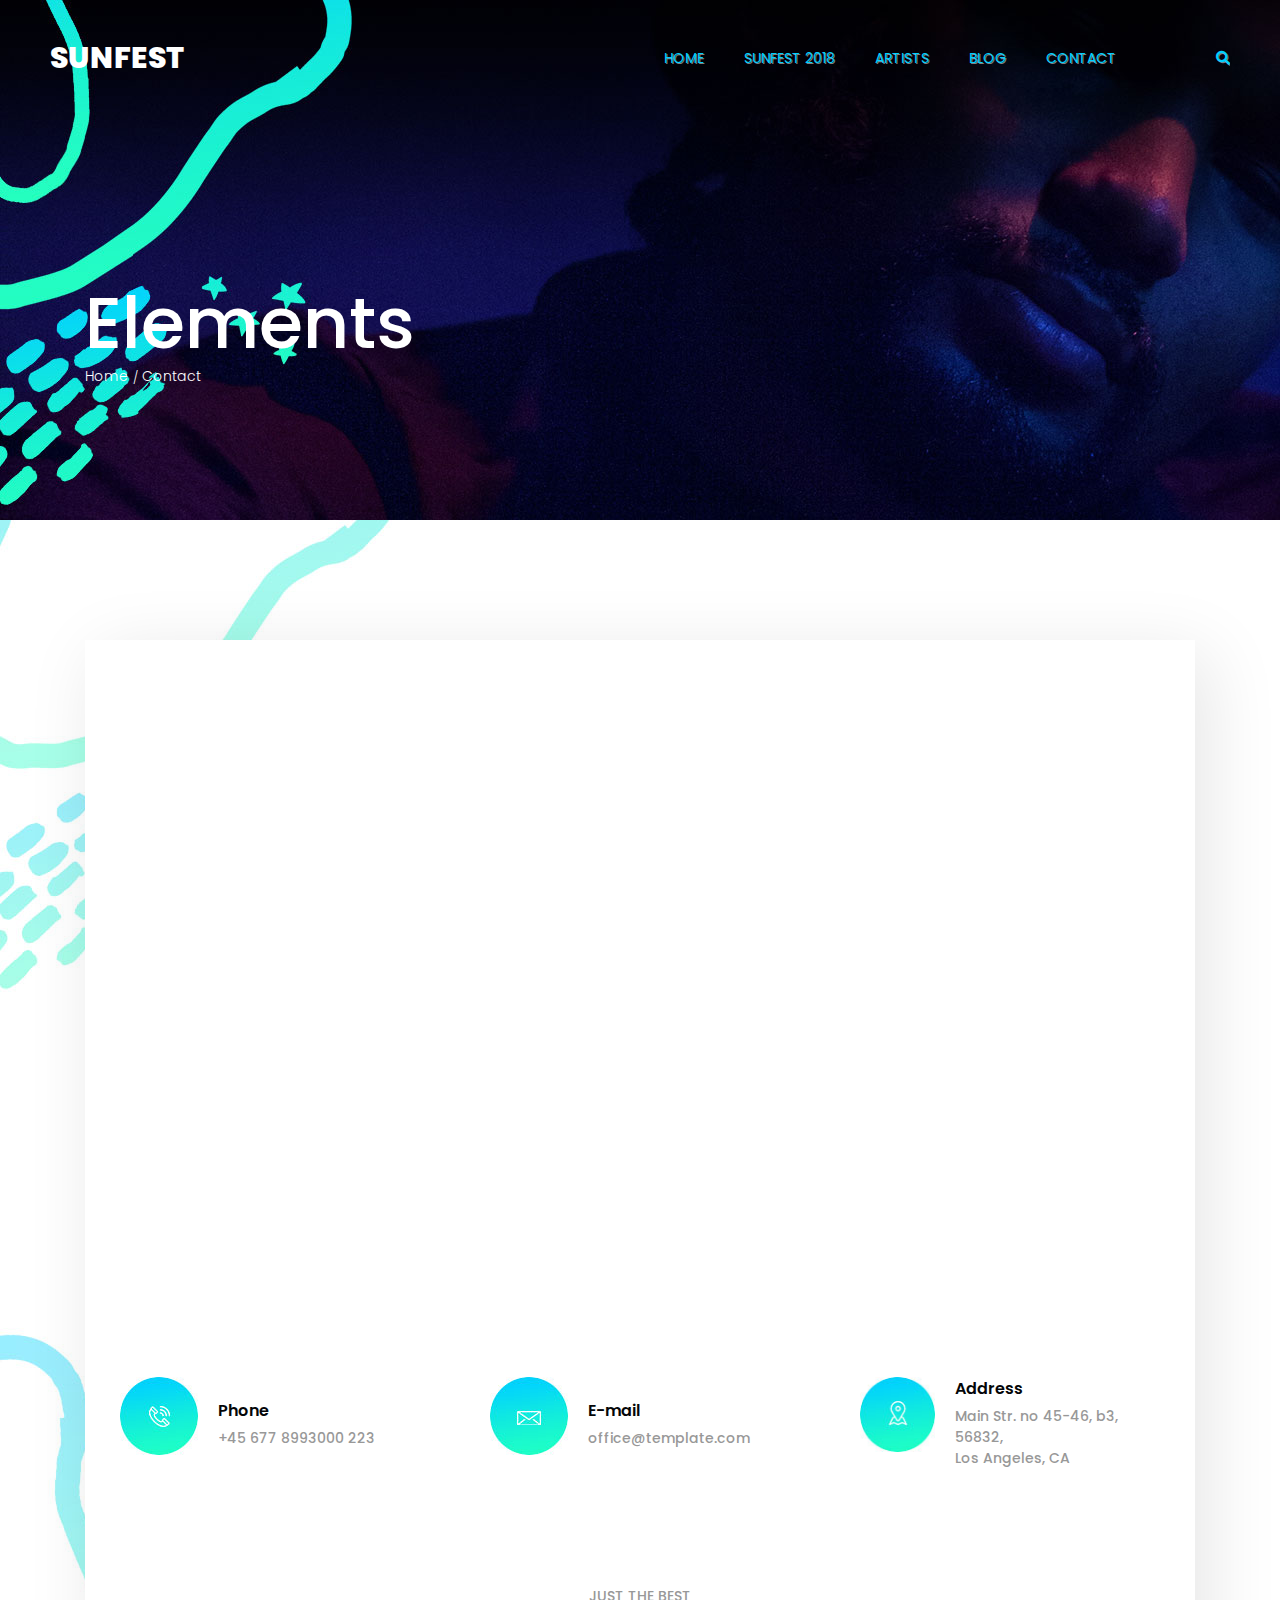
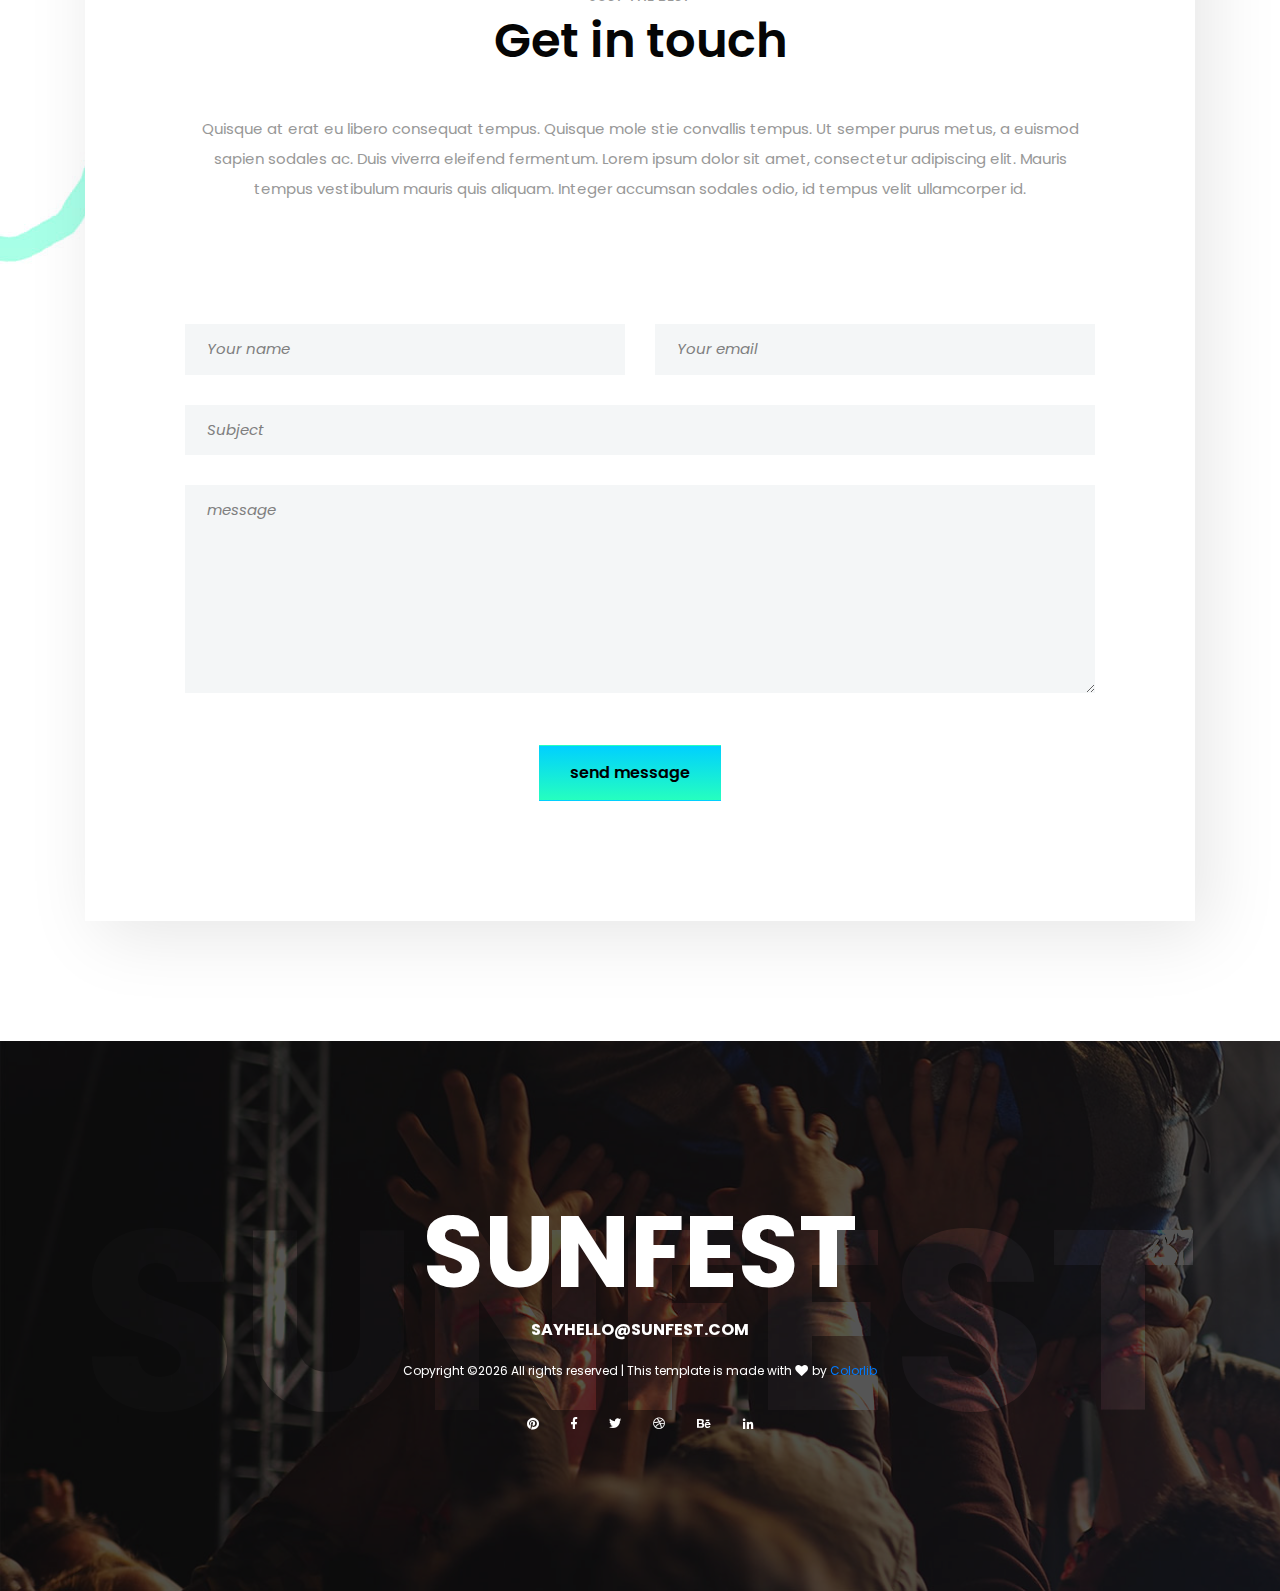
<file: theme/sunfest/contact.html>
<!DOCTYPE html>
<html lang="en" dir="ltr">
<head>
    <!-- Required meta tags -->
    <meta charset="utf-8">
    <meta name="viewport" content="width=device-width, initial-scale=1, shrink-to-fit=no">

    <title>Hello World!</title>

    <link href="https://fonts.googleapis.com/css?family=Poppins:300,400,500,600,700" rel="stylesheet">
    <!-- Bootstrap CSS -->
    <link rel="stylesheet" href="css/bootstrap.min.css">

    <!-- FontAwesome CSS -->
    <link rel="stylesheet" href="css/fontawesome-all.min.css">

    <!-- Swiper CSS -->
    <link rel="stylesheet" href="css/swiper.min.css">

    <!-- Styles -->
    <link rel="stylesheet" href="style.css">
</head>

<body class="contact-page">
    <header class="site-header">
        <div class="header-bar">
            <div class="container-fluid">
                <div class="row align-items-center">
                    <div class="col-10 col-lg-4">
                        <h1 class="site-branding flex">
                            <a href="#">SUNFEST</a>
                        </h1>
                    </div>

                    <div class="col-2 col-lg-8">
                        <nav class="site-navigation">
                            <div class="hamburger-menu d-lg-none">
                                <span></span>
                                <span></span>
                                <span></span>
                                <span></span>
                            </div><!-- .hamburger-menu -->

                            <ul>
                                <li><a href="#">HOME</a></li>
                                <li><a href="#">SUNFEST 2018</a></li>
                                <li><a href="#">ARTISTS</a></li>
                                <li><a href="#">BLOG</a></li>
                                <li><a href="#">CONTACT</a></li>
                                <li><a href="#"><i class="fas fa-search"></i></a></li>
                            </ul><!-- flex -->
                        </nav><!-- .site-navigation -->
                    </div><!-- .col-12 -->
                </div><!-- .row -->
            </div><!-- container-fluid -->
        </div><!-- header-bar -->
    </header><!-- .site-header -->

    <div class="page-header">
        <div class="container">
            <div class="row">
                <div class="col-12">
                    <div class="entry-header">
                        <h2 class="entry-title">Elements</h2>

                        <ul class="breadcrumbs flex align-items-center">
                            <li><a href="#">Home</a></li>
                            <li>Contact</li>
                        </ul><!-- .breadcrumbs -->
                    </div><!-- entry-header -->
                </div><!-- col-12 -->
            </div><!-- row -->
        </div><!-- container -->
    </div><!-- page-header -->

    <div class="container">
        <div class="main-content">
            <div class="contact-page-map">
                <iframe id="gmap_canvas" src="https://maps.google.com/maps?q=university of san francisco&t=&z=15&ie=UTF8&iwloc=&output=embed" frameborder="0" scrolling="no" marginheight="0" marginwidth="0"></iframe>
            </div><!-- map -->

            <div class="contact-details">
                <div class="container">
                    <div class="row">
                        <div class="col-12 col-md-6 col-lg-4">
                            <div class="contact-medium flex align-items-center">
                                <figure class="contact-icon">
                                    <img src="images/phone.jpg" alt="phone icon">
                                </figure><!-- phone-icon -->

                                <div class="contact-content">
                                    <div class="entry-title">
                                        Phone
                                    </div><!-- entry-title -->
                                    <div class="entry-content">
                                        +45 677 8993000 223
                                    </div><!-- entry-content -->
                                </div><!-- phone-number -->
                            </div><!-- contact-phone -->
                        </div><!-- col-4 -->

                        <div class="col-12 col-md-6 col-lg-4 mt-5 mt-md-0">
                            <div class="contact-medium flex align-items-center">
                                <figure class="contact-icon">
                                    <img src="images/mail.jpg" alt="phone icon">
                                </figure><!-- phone-icon -->

                                <div class="contact-content">
                                    <div class="entry-title">
                                        E-mail
                                    </div><!-- entry-title -->
                                    <div class="entry-content">
                                        office@template.com
                                    </div><!-- entry-content -->
                                </div><!-- phone-number -->
                            </div><!-- contact-phone -->
                        </div><!-- col-4 -->

                        <div class="col-12 col-md-6 col-lg-4 mt-5 mt-lg-0">
                            <div class="contact-medium flex align-items-center">
                                <figure class="contact-icon">
                                    <img src="images/place.jpg" alt="phone icon">
                                </figure><!-- phone-icon -->

                                <div class="contact-content">
                                    <div class="entry-title">
                                        Address
                                    </div><!-- entry-title -->
                                    <div class="entry-content">
                                        Main Str. no 45-46, b3, 56832,<br>
                                        Los Angeles, CA
                                    </div><!-- entry-content -->
                                </div><!-- phone-number -->
                            </div><!-- contact-phone -->
                        </div><!-- col-4 -->
                    </div><!-- row -->
                </div>
            </div><!-- contact-details -->

            <div class="get-in-touch">
                <div class="entry-header">
                    <div class="entry-title">
                        <p>JUST THE BEST</p>
                        <h2>Get in touch</h2>
                    </div><!-- entry-title -->
                </div><!-- entry-header -->

                <div class="entry-content">
                    <p>Quisque at erat eu libero consequat tempus. Quisque mole stie convallis tempus.
                        Ut semper purus metus, a euismod sapien sodales ac. Duis viverra eleifend fermentum.
                         Lorem ipsum dolor sit amet, consectetur adipiscing elit. Mauris tempus vestibulum mauris quis aliquam.
                        Integer accumsan sodales odio, id tempus velit ullamcorper id.</p>
                </div><!-- entry-content -->

                <div class="contact-form">
                    <div class="row">
                        <div class="col-12 col-md-6">
                            <input type="text" placeholder="Your name">
                        </div><!-- col-4 -->

                        <div class="col-12 col-md-6">
                            <input type="email" placeholder="Your email">
                        </div><!-- col-6 -->

                        <div class="col-12">
                            <input type="text" placeholder="Subject">
                        </div>

                        <div class="col-12">
                            <textarea name="name" rows="8" cols="80" placeholder="message"></textarea>
                        </div>

                        <div class="col-12 submit flex justify-content-center">
                            <input type="submit" name="" value="send message" class="btn">
                        </div>

                    </div><!-- row -->
                </div><!-- contact-form -->
            </div><!-- newsletter-subscribe -->
        </div><!-- main-content -->
    </div><!-- container -->

    <footer class="site-footer">
        <div class="footer-cover-title flex justify-content-center align-items-center">
            <h2>SUNFEST</h2>
        </div><!-- .site-footer -->

        <div class="footer-content-wrapper">
            <div class="container">
                <div class="row">
                    <div class="col-12">
                        <div class="entry-title">
                            <a href="#">SUNFEST</a>
                        </div><!-- entry-title -->

                        <div class="entry-mail">
                            <a href="#">SAYHELLO@SUNFEST.COM</a>
                        </div><!-- .entry-mail -->

                        <div class="copyright-info">
                            <!-- Link back to Colorlib can't be removed. Template is licensed under CC BY 3.0. -->
Copyright &copy;<script>document.write(new Date().getFullYear());</script> All rights reserved | This template is made with <i class="fa fa-heart" aria-hidden="true"></i> by <a href="https://colorlib.com" target="_blank">Colorlib</a>
<!-- Link back to Colorlib can't be removed. Template is licensed under CC BY 3.0. -->
                        </div><!-- copyright-info -->

                        <div class="footer-social">
                            <ul class="flex justify-content-center align-items-center">
                                <li><a href="#"><i class="fab fa-pinterest"></i></a></li>
                                <li><a href="#"><i class="fab fa-facebook-f"></i></a></li>
                                <li><a href="#"><i class="fab fa-twitter"></i></a></li>
                                <li><a href="#"><i class="fab fa-dribbble"></i></a></li>
                                <li><a href="#"><i class="fab fa-behance"></i></a></li>
                                <li><a href="#"><i class="fab fa-linkedin-in"></i></a></li>
                            </ul>
                        </div><!-- footer-social -->
                    </div><!-- col -->
                </div><!-- row -->
            </div><!-- container -->
        </div><!-- footer-content-wrapper -->
    </footer><!-- site-footer -->

    <script type='text/javascript' src='js/jquery.js'></script>
    <script type='text/javascript' src='js/masonry.pkgd.min.js'></script>
    <script type='text/javascript' src='js/jquery.collapsible.min.js'></script>
    <script type='text/javascript' src='js/swiper.min.js'></script>
    <script type='text/javascript' src='js/jquery.countdown.min.js'></script>
    <script type='text/javascript' src='js/circle-progress.min.js'></script>
    <script type='text/javascript' src='js/jquery.countTo.min.js'></script>
    <script type='text/javascript' src='js/custom.js'></script>
</body>
</html>
</file>
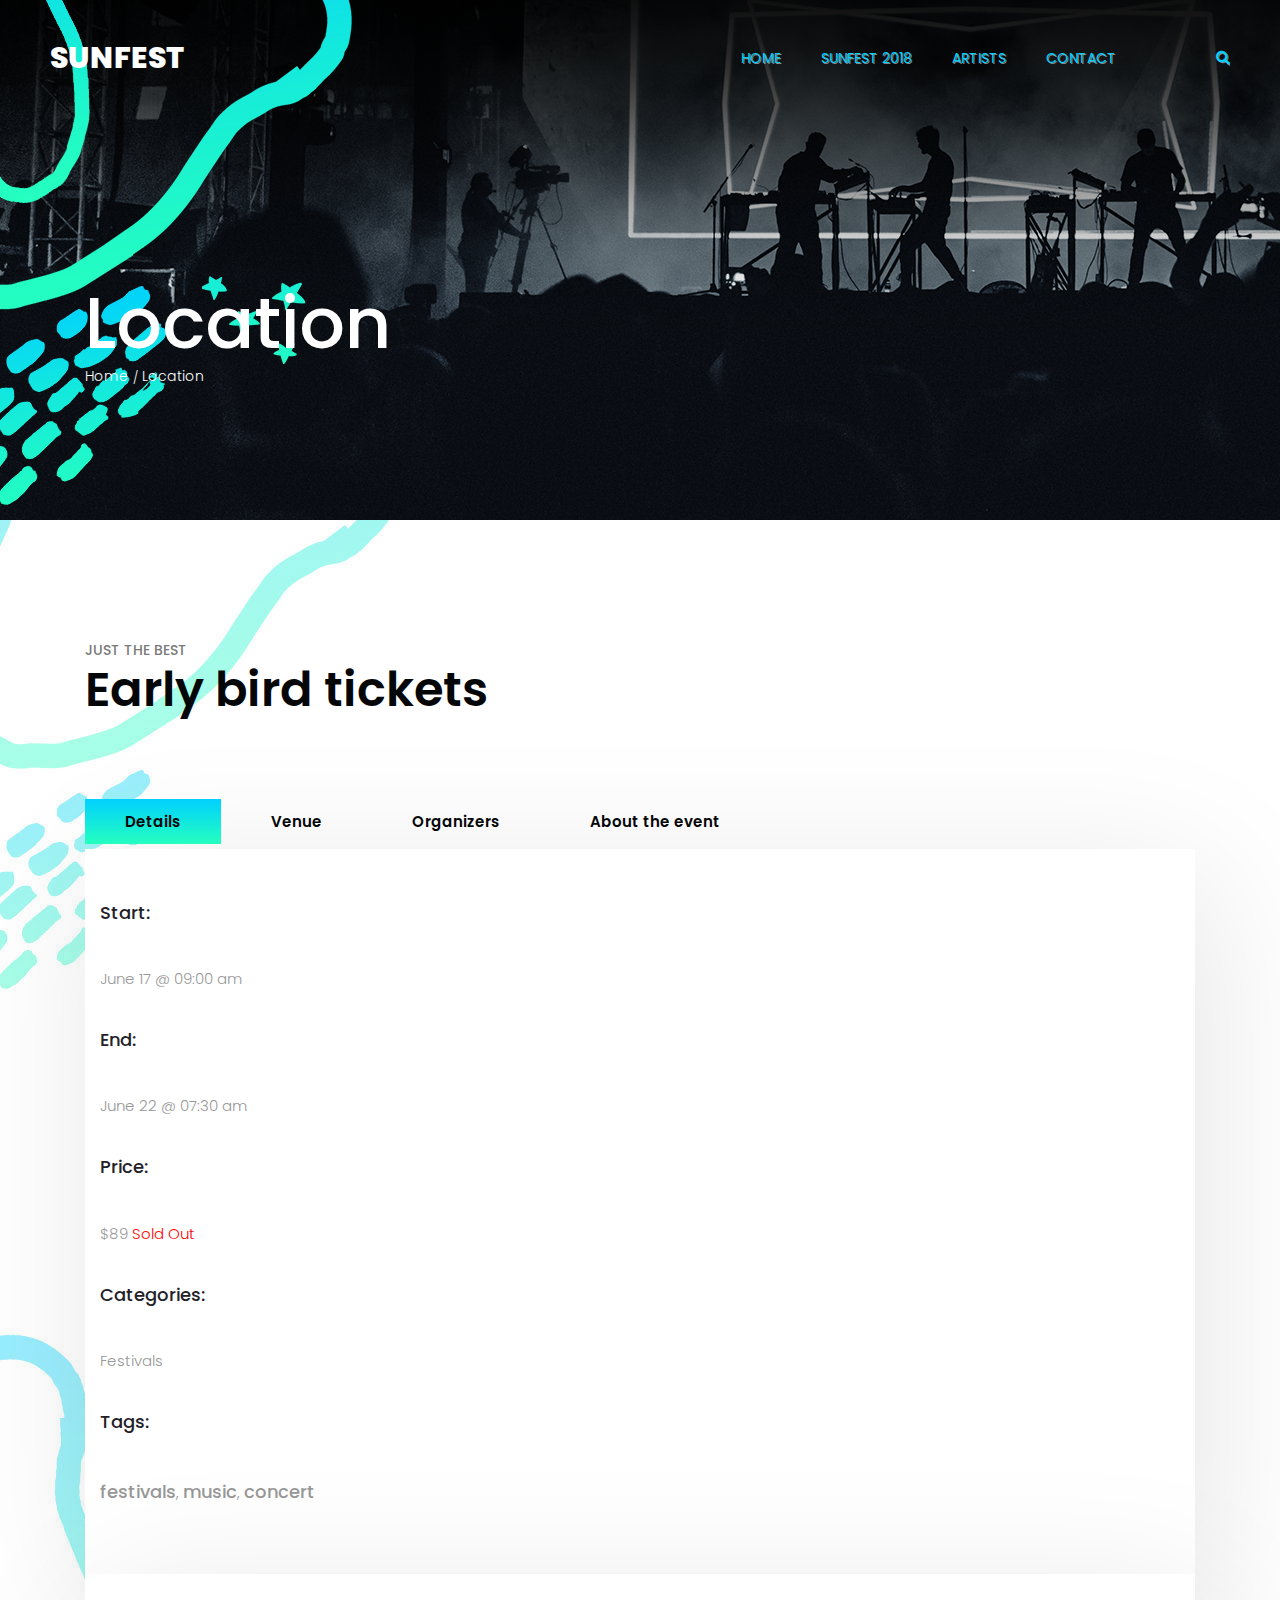
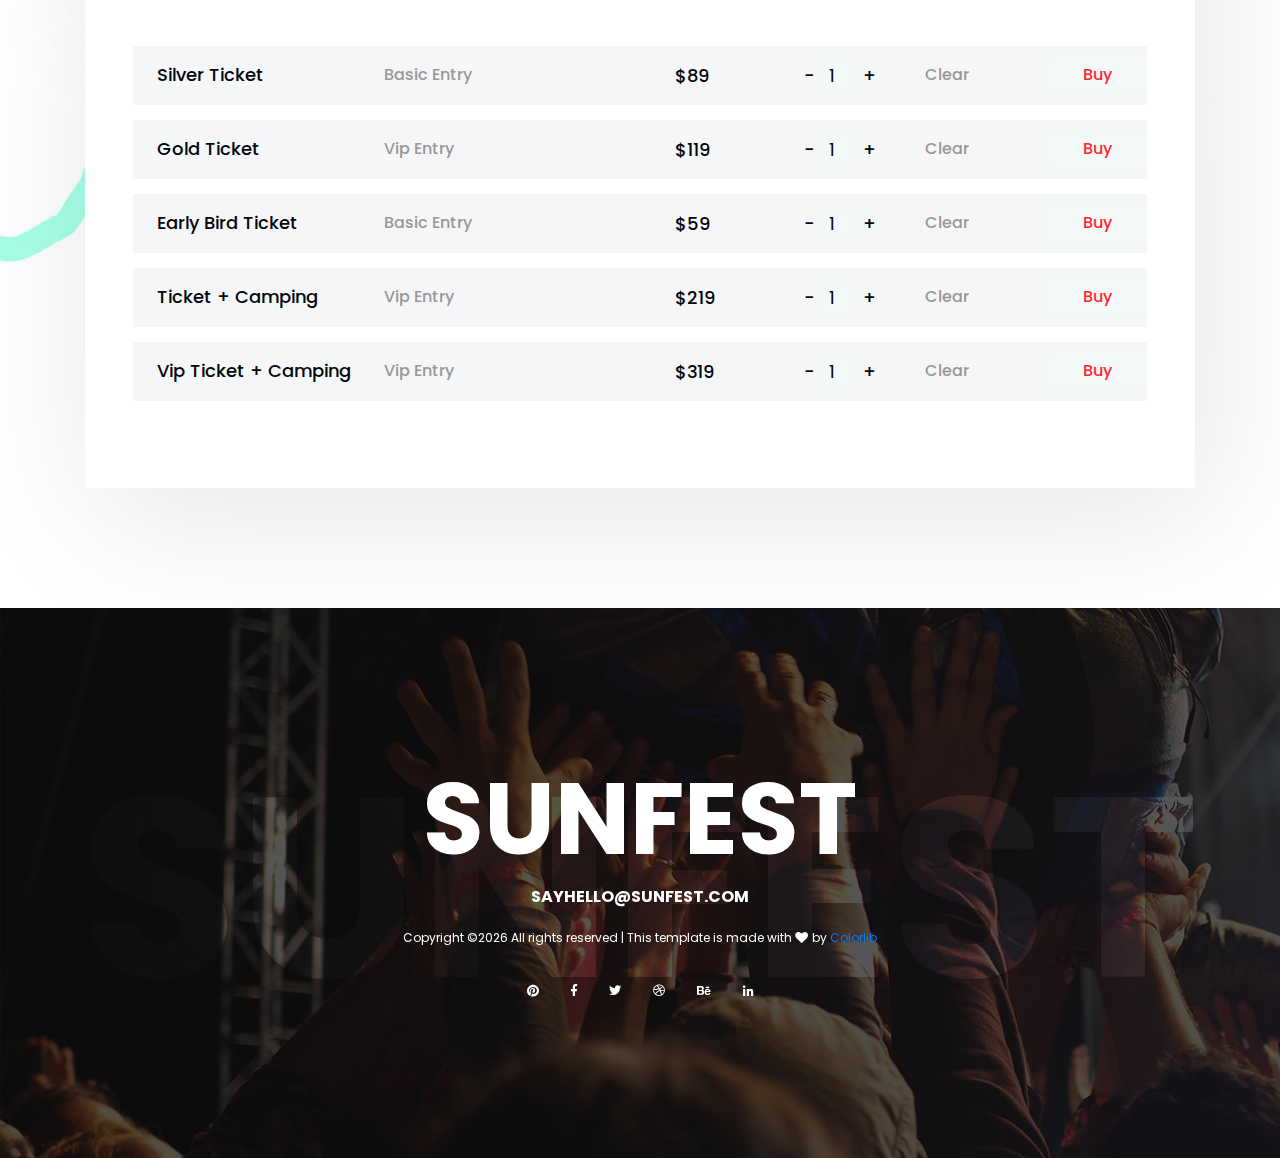
<file: theme/sunfest/location.html>
<!DOCTYPE html>
<html lang="en" dir="ltr">
<head>
    <!-- Required meta tags -->
    <meta charset="utf-8">
    <meta name="viewport" content="width=device-width, initial-scale=1, shrink-to-fit=no">

    <title>Hello World!</title>

    <link href="https://fonts.googleapis.com/css?family=Poppins:300,400,500,600,700" rel="stylesheet">
    <!-- Bootstrap CSS -->
    <link rel="stylesheet" href="css/bootstrap.min.css">

    <!-- FontAwesome CSS -->
    <link rel="stylesheet" href="css/fontawesome-all.min.css">

    <!-- Swiper CSS -->
    <link rel="stylesheet" href="css/swiper.min.css">

    <!-- Styles -->
    <link rel="stylesheet" href="style.css">
</head>

<body class="tickets-page">
    <header class="site-header">
        <div class="header-bar">
            <div class="container-fluid">
                <div class="row align-items-center">
                    <div class="col-10 col-lg-4">
                        <h1 class="site-branding flex">
                            <a href="#">SUNFEST</a>
                        </h1>
                    </div>

                    <div class="col-2 col-lg-8">
                        <nav class="site-navigation">
                            <div class="hamburger-menu d-lg-none">
                                <span></span>
                                <span></span>
                                <span></span>
                                <span></span>
                            </div><!-- .hamburger-menu -->

                            <ul>
                                <li><a href="#">HOME</a></li>
                                <li><a href="#">SUNFEST 2018</a></li>
                                <li><a href="#">ARTISTS</a></li>
                                <li><a href="#">CONTACT</a></li>
                                <li><a href="#"><i class="fas fa-search"></i></a></li>
                            </ul><!-- flex -->
                        </nav><!-- .site-navigation -->
                    </div><!-- .col-12 -->
                </div><!-- .row -->
            </div><!-- container-fluid -->
        </div><!-- header-bar -->
    </header><!-- .site-header -->

    <div class="page-header">
        <div class="container">
            <div class="row">
                <div class="col-12">
                    <div class="entry-header">
                        <h2 class="entry-title">Location</h2>

                        <ul class="breadcrumbs flex align-items-center">
                            <li><a href="/">Home</a></li>
                            <li>Location</li>
                        </ul><!-- .breadcrumbs -->
                    </div><!-- entry-header -->
                </div><!-- col-12 -->
            </div><!-- row -->
        </div><!-- container -->
    </div><!-- page-header -->

    <div class="main-content">
        <div class="container">
            <div class="entry-header">
                <div class="entry-title">
                    <p>JUST THE BEST</p>
                    <h2>Early bird tickets</h2>
                </div><!-- entry-title -->
            </div><!-- entry-header -->

            <div class="row">
                <div class="col-12">
                    <div class="tabs">
                        <ul class="tabs-nav flex">
                            <li class="tab-nav flex justify-content-center align-items-center active" data-target="#tab_details">Details</li>
                            <li class="tab-nav flex justify-content-center align-items-center" data-target="#tab_venue">Venue</li>
                            <li class="tab-nav flex justify-content-center align-items-center" data-target="#tab_organizers">Organizers</li>
                            <li class="tab-nav flex justify-content-center align-items-center" data-target="#tab_about">About the event</li>
                        </ul><!-- tabs-nav -->

                        <div class="tabs-container">
                            <div id="tab_details" class="tab-content">
                                <div class="flex flex-wrap justify-content-between">
                                    <div class="single-event-details">
                                        <div class="single-event-details-row">
                                            <label>Start:</label>
                                            <p>June 17 @ 09:00 am</p>
                                        </div>

                                        <div class="single-event-details-row">
                                            <label>End:</label>
                                            <p>June 22 @ 07:30 am</p>
                                        </div>

                                        <div class="single-event-details-row">
                                            <label>Price:</label>
                                            <p class="sold-out">$89 <span>Sold Out</span></p>
                                        </div>

                                        <div class="single-event-details-row">
                                            <label>Categories:</label>
                                            <p>Festivals</p>
                                        </div>

                                        <div class="single-event-details-row">
                                            <label>Tags:</label>
                                            <p><a href="#">festivals</a>, <a href="#">music</a>, <a href="#">concert</a></p>
                                        </div>
                                    </div>

                                    <div class="single-event-map">
                                        <iframe id="gmap_canvas" src="https://maps.google.com/maps?q=university of san francisco&t=&z=15&ie=UTF8&iwloc=&output=embed" frameborder="0" scrolling="no" marginheight="0" marginwidth="0"></iframe>
                                    </div>
                                </div>
                            </div><!-- .tab-content -->

                            <div id="tab_venue" class="tab-content">
                                <p>Curabitur venenatis efficitur lorem sed tempor. Integer aliquet tempor cursus. Nullam vestibulum convallis risus vel condimentum. Nullam auctor lorem in libero luctus, vel volutpat quam tincidunt. Morbi sodales, dolor id ultricies dictum, diam odio tempor purus, at ultrices elit nulla ac nisl. Vestibulum enim sapien, blandit finibus elit vitae, venenatis tempor enim. </p>
                            </div><!-- .tab-content -->

                            <div id="tab_organizers" class="tab-content">
                                <p>Curabitur venenatis efficitur lorem sed tempor. Integer aliquet tempor cursus. Nullam vestibulum convallis risus vel condimentum. Nullam auctor lorem in libero luctus, vel volutpat quam tincidunt. Morbi sodales, dolor id ultricies dictum, diam odio tempor purus, at ultrices elit nulla ac nisl. Vestibulum enim sapien, blandit finibus elit vitae, venenatis tempor enim. </p>
                            </div><!-- .tab-content -->

                            <div id="tab_about" class="tab-content">
                                <p>Curabitur venenatis efficitur lorem sed tempor. Integer aliquet tempor cursus. Nullam vestibulum convallis risus vel condimentum. Nullam auctor lorem in libero luctus, vel volutpat quam tincidunt. Morbi sodales, dolor id ultricies dictum, diam odio tempor purus, at ultrices elit nulla ac nisl. Vestibulum enim sapien, blandit finibus elit vitae, venenatis tempor enim. </p>
                            </div><!-- .tab-content -->
                        </div><!-- .tabs-container -->
                    </div><!-- .tabs -->
                </div><!-- .col-12 -->
            </div><!-- .row -->

            <div class="row">
                <div class="col-12">
                    <div class="event-tickets">
                        <div class="ticket-row flex flex-column flex-lg-row justify-content-lg-between align-items-lg-center">
                            <div class="ticket-type flex flex-column flex-lg-row align-items-lg-center">
                                <h3 class="entry-title">Silver Ticket</h3>

                                <span class="mt-2 mt-lg-0">Basic Entry</span>

                                <div class="ticket-price mt-3 mt-lg-0">
                                    $89
                                </div><!-- ticket-price -->
                            </div><!-- ticket-type -->

                            <div class="flex align-items-center">
                                <div class="number-of-tickets flex justify-content-between align-items-center">
                                    <span class="decrease-ticket">-</span>
                                    <input type="number" name="" value="1" class="ticket-count">
                                    <span class="increase-ticket">+</span>
                                </div><!-- number-of-tickets -->

                                <div class="clear-ticket-count">Clear</div>
                            </div><!-- flex -->

                            <input type="submit" name="" value="Buy" class="btn mt-2 mb-2 mt-lg-0 mb-lg-0"><!-- btn -->
                        </div><!-- ticket-row -->

                        <div class="ticket-row flex flex-column flex-lg-row justify-content-lg-between align-items-lg-center">
                            <div class="ticket-type flex flex-column flex-lg-row align-items-lg-center">
                                <h3 class="entry-title"> Gold Ticket</h3>
                                <span class="mt-2 mt-lg-0"> Vip Entry</span>
                                <div class="ticket-price mt-3 mt-lg-0">
                                    $119
                                </div><!-- ticket-price -->
                            </div><!-- ticket-type -->

                            <div class="flex align-items-center">
                                <div class="number-of-tickets flex justify-content-between align-items-center">
                                    <span class="decrease-ticket">-</span>
                                    <input type="number" name="" value="1" class="ticket-count">
                                    <span class="increase-ticket">+</span>
                                </div><!-- number-of-tickets -->

                                <div class="clear-ticket-count">Clear</div>
                            </div><!-- flex -->
                            <input type="submit" name="" value="Buy" class="btn mt-2 mb-2 mt-lg-0 mb-lg-0"><!-- btn -->
                        </div><!-- ticket-row -->

                        <div class="ticket-row flex flex-column flex-lg-row justify-content-lg-between align-items-lg-center">
                            <div class="ticket-type flex flex-column flex-lg-row align-items-lg-center">
                                <h3 class="entry-title"> Early Bird Ticket</h3>
                                <span class="mt-2 mt-lg-0"> Basic Entry</span>
                                <div class="ticket-price mt-3 mt-lg-0">
                                    $59
                                </div><!-- ticket-price -->
                            </div><!-- ticket-type -->

                            <div class="flex align-items-center">
                                <div class="number-of-tickets flex justify-content-between align-items-center">
                                    <span class="decrease-ticket">-</span>
                                    <input type="number" name="" value="1" class="ticket-count">
                                    <span class="increase-ticket">+</span>
                                </div><!-- number-of-tickets -->

                                <div class="clear-ticket-count">Clear</div>
                            </div><!-- flex -->

                            <input type="submit" name="" value="Buy" class="btn mt-2 mb-2 mt-lg-0 mb-lg-0"><!-- btn -->
                        </div><!-- ticket-row -->

                        <div class="ticket-row flex flex-column flex-lg-row justify-content-lg-between align-items-lg-center">
                            <div class="ticket-type flex flex-column flex-lg-row align-items-lg-center">
                                <h3 class="entry-title">Ticket + Camping</h3>
                                <span class="mt-2 mt-lg-0"> Vip Entry</span>
                                <div class="ticket-price mt-3 mt-lg-0">
                                    $219
                                </div><!-- ticket-price -->
                            </div><!-- ticket-type -->

                            <div class="flex align-items-center">
                                <div class="number-of-tickets flex justify-content-between align-items-center">
                                    <span class="decrease-ticket">-</span>
                                    <input type="number" name="" value="1" class="ticket-count">
                                    <span class="increase-ticket">+</span>
                                </div><!-- number-of-tickets -->

                                <div class="clear-ticket-count">Clear</div>
                            </div><!-- flex -->

                            <input type="submit" name="" value="Buy" class="btn mt-2 mb-2 mt-lg-0 mb-lg-0"><!-- btn -->
                        </div><!-- ticket-row -->

                        <div class="ticket-row flex flex-column flex-lg-row justify-content-lg-between align-items-lg-center">
                            <div class="ticket-type flex flex-column flex-lg-row align-items-lg-center">
                                <h3 class="entry-title">Vip Ticket + Camping</h3>
                                <span class="mt-2 mt-lg-0"> Vip Entry</span>
                                <div class="ticket-price mt-3 mt-lg-0">
                                    $319
                                </div><!-- ticket-price -->
                            </div><!-- ticket-type -->

                            <div class="flex align-items-center">
                                <div class="number-of-tickets flex justify-content-between align-items-center">
                                    <span class="decrease-ticket">-</span>
                                    <input type="number" name="" value="1" class="ticket-count">
                                    <span class="increase-ticket">+</span>
                                </div><!-- number-of-tickets -->

                                <div class="clear-ticket-count">Clear</div>
                            </div><!-- flex -->

                            <input type="submit" name="" value="Buy" class="btn"><!-- btn -->
                        </div><!-- ticket-row -->
                    </div><!-- event-tickets -->
                </div><!-- col-12 -->
            </div><!-- row -->
        </div><!-- container -->
    </div><!-- main-content -->

    <footer class="site-footer">
        <div class="footer-cover-title flex justify-content-center align-items-center">
            <h2>SUNFEST</h2>
        </div><!-- .site-footer -->

        <div class="footer-content-wrapper">
            <div class="container">
                <div class="row">
                    <div class="col-12">
                        <div class="entry-title">
                            <a href="#">SUNFEST</a>
                        </div><!-- entry-title -->

                        <div class="entry-mail">
                            <a href="#">SAYHELLO@SUNFEST.COM</a>
                        </div><!-- .entry-mail -->

                        <div class="copyright-info">
                            <!-- Link back to Colorlib can't be removed. Template is licensed under CC BY 3.0. -->
Copyright &copy;<script>document.write(new Date().getFullYear());</script> All rights reserved | This template is made with <i class="fa fa-heart" aria-hidden="true"></i> by <a href="https://colorlib.com" target="_blank">Colorlib</a>
<!-- Link back to Colorlib can't be removed. Template is licensed under CC BY 3.0. -->
                        </div><!-- copyright-info -->

                        <div class="footer-social">
                            <ul class="flex justify-content-center align-items-center">
                                <li><a href="#"><i class="fab fa-pinterest"></i></a></li>
                                <li><a href="#"><i class="fab fa-facebook-f"></i></a></li>
                                <li><a href="#"><i class="fab fa-twitter"></i></a></li>
                                <li><a href="#"><i class="fab fa-dribbble"></i></a></li>
                                <li><a href="#"><i class="fab fa-behance"></i></a></li>
                                <li><a href="#"><i class="fab fa-linkedin-in"></i></a></li>
                            </ul>
                        </div><!-- footer-social -->
                    </div><!-- col -->
                </div><!-- row -->
            </div><!-- container -->
        </div><!-- footer-content-wrapper -->
    </footer><!-- site-footer -->

    <script type='text/javascript' src='js/jquery.js'></script>
    <script type='text/javascript' src='js/masonry.pkgd.min.js'></script>
    <script type='text/javascript' src='js/jquery.collapsible.min.js'></script>
    <script type='text/javascript' src='js/swiper.min.js'></script>
    <script type='text/javascript' src='js/jquery.countdown.min.js'></script>
    <script type='text/javascript' src='js/circle-progress.min.js'></script>
    <script type='text/javascript' src='js/jquery.countTo.min.js'></script>
    <script type='text/javascript' src='js/custom.js'></script>
</body>
</html>
</file>
<file: theme/sunfest/style.css>
/*------------------------------------------------------------
# Global classes
------------------------------------------------------------*/
.flex {
    display: flex;
}

body {
    font-family: 'Poppins', sans-serif;
    font-size: 15px;
    font-weight: normal;
    color: hsl(0, 0%, 90%);
}

@font-face {
    font-family: "mountains";
    src: url(fonts/beyond_the_mountains.ttf);
    src: url(fonts/beyond_the_mountains.otf);
    font-weight: 400;
}

.d-col-n {
    position: relative;
    width: 100%;
    min-height: 1px;
    padding-right: 15px;
    padding-left: 15px;
    -webkit-box-flex: 0;
    -ms-flex: 0 0 20%;
    flex: 0 0 20%;
    max-width: 20%;
}

/*------------------------------------------------------------
# site-header
------------------------------------------------------------*/
.home-page {
    background: url(images/middle-cover.jpg) no-repeat;
}

.site-header {
    position: relative;
    width: 100%;
}

.site-header figure {
    margin: 0;
    padding: 0;
}

.site-header figure img {
    max-width: 100%;
}

/*------------------------------------------------------------
## header-bar
------------------------------------------------------------*/
.site-header .header-bar {
    position: absolute;
    top: 0;
    left: 0;
    z-index: 99;
    width: 100%;
    padding: 40px 0;
}

.header-bar .site-branding {
    margin-bottom: 0;
    font-size: 30px;
    font-weight: 800;
}

.header-bar .site-branding a {
    color: hsl(0, 0%, 100%);
    text-decoration: none;
}

/*------------------------------------------------------------
### site-navigation
------------------------------------------------------------*/
/*
  Hamburger Menu
----------------------------------------*/
.hamburger-menu {
    position: relative;
    width: 100%;
    max-width: 24px;
    height: 22px;
    margin-left: auto;
    transition: .5s ease-in-out;
    cursor: pointer;
}

.hamburger-menu span {
    display: block;
    position: absolute;
    height: 2px;
    width: 100%;
    background: #fff;
    border-radius: 10px;
    opacity: 1;
    left: 0;
    transition: .25s ease-in-out;
}

.hamburger-menu span:nth-child(1) {
    top: 2px;
}

.hamburger-menu span:nth-child(2),
.hamburger-menu span:nth-child(3) {
    top: 10px;
}

.hamburger-menu span:nth-child(4) {
    top: 18px;
}

.hamburger-menu.open span:nth-child(1) {
    top: 18px;
    width: 0;
    left: 50%;
}

.hamburger-menu.open span:nth-child(2) {
    transform: rotate(45deg);
}

.hamburger-menu.open span:nth-child(3) {
    transform: rotate(-45deg);
}

.hamburger-menu.open span:nth-child(4) {
    top: 18px;
    width: 0;
    left: 50%;
}

.site-navigation {
    position: absolute;
    top: -11px;
    right: 15px;
    z-index: 9999;
    width: 100%;
    height: 22px;
    overflow: hidden;
    list-style: none;
    transition: all .35s;
    color: hsl(0, 0%, 100%);
}

.site-navigation.show {
    height: auto;
}

.site-navigation ul {
    position: fixed;
    top: 0;
    left: -320px;
    z-index: 9999;
    width: 320px;
    height: 100vh;
    overflow-x: scroll;
    padding: 30px;
    margin: 0;
    background: #050505;
    transition: all 0.35s;
}

.site-navigation.show ul {
    left: 0;
}

.site-navigation ul li {
    display: block;
    padding: 15px 0;
}

.site-navigation ul li a {
    display: block;
    color: #00d0ff;
    text-shadow: 1px 1px 0px rgba(255,255,255,0.5);
    transition: all 0.35s;
    text-decoration: none;
    font-size: 14px;
    padding-left: 40px;
}

@media screen and (min-width: 992px) {
    .header-bar .site-branding {
        margin-left: 35px;
    }

    .site-navigation {
        position: relative;
        top: auto;
        right: auto;
        height: auto;
        padding-right: 35px;
        background: transparent;
    }

    .site-navigation ul {
        display: flex;
        flex-wrap: wrap;
        justify-content: flex-end;
        align-items: center;
        position: relative;
        top: auto;
        left: auto;
        width: 100%;
        height: auto;
        padding: 0;
        overflow: auto;
        background: transparent;
    }

    .site-navigation ul li {
        padding: 0;
    }

    .site-navigation ul li:nth-last-of-type(1) {
        padding-left: 60px;
    }
}

/*------------------------------------------------------------
# hero
-----------------------------------------------------------*/
.hero-content {
    padding: 220px 0;
    background: url("images/cover.png") no-repeat;
    background-size: cover;
}

.hero-content .entry-header {
    margin-top: 40px;
    position: relative;
    text-align: right;
}

.hero-content .entry-header .header-logo {
    width: 500px;
    height: auto;
  }

.hero-content .entry-header h2 {
    padding: 50px;
    margin: 0;
    font-family: mountains;
    font-size:120px;
    background: -webkit-linear-gradient(#00d0ff, #25ffbf);
    -webkit-background-clip: text;
    -webkit-text-fill-color: transparent;
}

.hero-content .entry-header .entry-meta-date {
    position: absolute;
    width: 100%;
    font-family: 'Poppins', sans-serif;
    font-size: 24px;
    font-weight: 500;
    color: #edfc64;
    text-align: center;
}

@media screen and (min-width: 992px) {
    .hero-content .entry-header h2 {
        font-size: 172px;
    }

    .hero-content .entry-header .entry-meta-date {
        top: 60px;
    }
}

/*------------------------------------------------------------
## countdown
------------------------------------------------------------*/
.countdown {
    /* margin-top: 40px; */
}

.countdown-holder {
    min-width: 150px;
    margin-bottom: 30px;
}

.countdown-holder .dday,
.countdown-holder .dhour,
.countdown-holder .dmin,
.countdown-holder .dsec {
    display: block;
    font-size: 72px;
    font-weight: 600;
    line-height: 1;
    color: #7CB9E8;
}

.countdown-holder label {
    display: block;
    font-size: 18px;
    font-weight: 600;
    color: #7CB9E8;
}

/*------------------------------------------------------------
## hero-content entry-footer
------------------------------------------------------------*/
.hero-content .entry-footer {
    margin-top: 125px;
    text-align: center;
}

.hero-content .entry-footer .btn {
    background: hsl(0, 0%, 100%);
    padding: 16px 40px;
    border-radius: 0;
    margin-right: 20px;
    color: hsl(0, 0%, 17%);
    font-weight: 600;
}

.hero-content .entry-footer a:hover, .hero-content .entry-footer .current {
    background: -webkit-linear-gradient(#00d0ff, #25ffbf);
    color: hsl(0, 0%, 0%);
}

/*------------------------------------------------------------
# The Lineup Artists - Headliners
------------------------------------------------------------*/
.content-section {
    min-height: 4640px;
    width: 100%;
    padding-bottom: 120px;
    background: url("images/middle-cover.jpg") no-repeat;
    background-size: 100% auto;
}

.content-section .middle-cover {
    margin: 0;
    padding: 0;
    position: relative;
}

.content-section .middle-cover img {
    max-width: 100%;
}

/*------------------------------------------------------------
## lineup-artists-headline
------------------------------------------------------------*/
.lineup-artists-headline {
    margin-top: 115px;
}

.lineup-artists-headline .entry-title p {
    margin: 0;
    padding: 0;
    font-size: 14px;
    font-weight: 600;
    color: hsl(0, 0%, 48%);
}

.lineup-artists-headline .entry-title h2 {
    width: 100%;
    font-size: 48px;
    font-weight: 600;
    color: hsl(0, 0%, 0%);
}

/*------------------------------------------------------------
## lineup-artists
------------------------------------------------------------*/
.lineup-artists {
    padding-top: 80px;
}

.lineup-artists .featured-image {
    margin: 0;
    padding: 0;
}

.lineup-artists .featured-image {
    width: 100%;
}

.lineup-artists .featured-image img {
    width: 100%;
    max-width: 100%;
}

/*------------------------------------------------------------
### lineup-artists-wrap
------------------------------------------------------------*/
.lineup-artists .lineup-artists-wrap {
    margin-top: 80px;
}

.lineup-artists .lineup-artists-wrap .lineup-artists-description {
    position: relative;
    width: 100%;
}

.lineup-artists .lineup-artists-wrap .lineup-artists-description-container {
    position: relative;
    padding: 30px;
    background: hsl(0, 0%, 100%);
    box-shadow: 50px 40px 115px rgba(0, 0, 0, 0.1);
}

.lineup-artists-description .entry-title {
    font-size: 30px;
    font-weight: 600;
    color: hsl(0, 0%, 9%);
}

.lineup-artists-description .entry-content {
    margin-top: 20px;
    font-size: 15px;
    color: hsl(0, 0%, 60%);
    line-height: 2;
}

.lineup-artists-wrap .box-link {
    position: absolute;
    margin: 0;
    padding: 0;
    top: -24px;
    right: 50px;
    z-index: 999;
}

@media screen and (min-width: 768px) {
    .lineup-artists .lineup-artists-wrap {
        margin-top: 30px;
    }

    .lineup-artists .featured-image {
        max-width: 360px;
    }

    .lineup-artists .lineup-artists-wrap .lineup-artists-description {
        width: calc(100% - 360px);
    }

    .lineup-artists .lineup-artists-wrap .lineup-artists-description-container {
        position: absolute;
        z-index: 99;
        top: 100px;
        left: -75px;
        width: calc(100% + 75px);
    }

    .lineup-artists .lineup-artists-wrap:nth-of-type(even) .lineup-artists-description-container {
        right: -75px;
        left: auto;
    }

    .lineup-artists .lineup-artists-wrap:nth-of-type(even) .box-link {
        right: auto;
        left: 50px;
    }
}

@media screen and (min-width: 992px) {
    .lineup-artists .lineup-artists-wrap .lineup-artists-description-container {
        padding: 50px;
    }
}


@media screen and (min-width: 1200px) {
    .lineup-artists .lineup-artists-wrap .lineup-artists-description-container {
        max-width: 660px;
    }

    .lineup-artists .lineup-artists-wrap:nth-last-of-type(1) {
        margin-left: 80px;
    }
}

/*------------------------------------------------------------
# the-complete-lineup
------------------------------------------------------------*/
.the-complete-lineup {
    margin-top: 115px;
}

.the-complete-lineup .entry-title p {
    margin: 0;
    padding: 0;
    font-size: 14px;
    font-weight: 600;
    color: hsl(0, 0%, 48%);
}

.the-complete-lineup .entry-title h2 {
    width: 100%;
    margin: 0;
    font-size: 48px;
    font-weight: 600;
    color: hsl(0, 0%, 0%);
}

/*------------------------------------------------------------
## the-complete-lineup-artists
------------------------------------------------------------*/
.the-complete-lineup-artists {
    position: relative;
    margin-top: 110px;
    height: auto;
}

.the-complete-lineup-artists .artist-single {
    margin-bottom: 0px;
}

.the-complete-lineup-artists .artist-single:nth-of-type(even) {
    margin-top: 120px;
}

.the-complete-lineup-artists .artist-single figure {
    margin: 0;
    padding: 0;
    width: 100%;
}

.the-complete-lineup-artists .artist-single .box-link {
    position: absolute;
    top: 15px;
    left: 232px;
    cursor: pointer;
}

.the-complete-lineup-artists .artist-single .featured-image img {
    max-width: 100%;
    height: auto;
    width: 255px;
}

.the-complete-lineup-artists .artist-single .featured-image a {
    display: block;
}

.the-complete-lineup-artists .artist-single h2 {
    margin-top: 38px;
    font-size: 24px;
    font-weight: 600;
    color: hsl(0, 0%, 2%);
    text-align: center;
}

@media screen and (min-width: 768px) {
    .the-complete-lineup-artists .artist-single:nth-child(6) {
        margin-top: 0;
    }
}


@media screen and (min-width: 1200px) {
    .the-complete-lineup-artists .artist-single:nth-child(1) {
        margin-top: 2px;
    }

    .the-complete-lineup-artists .artist-single:nth-child(2) {
        margin-top: 90px;
    }

    .the-complete-lineup-artists .artist-single:nth-child(3) {
        margin-top: 48px;
    }

    .the-complete-lineup-artists .artist-single:nth-child(4) {
        margin-top: 0;
    }

    .the-complete-lineup-artists .artist-single:nth-child(5) {
        margin-top: 75px;
    }

    .the-complete-lineup-artists .artist-single:nth-child(6) {
        margin-top: 165px;
    }

    .the-complete-lineup-artists .artist-single:nth-child(7) {
        margin-top: 25px;
    }

    .the-complete-lineup-artists .artist-single:nth-child(8) {
        margin-top: 75px;
    }
}

/*------------------------------------------------------------
# see the-complete-lineup button
------------------------------------------------------------*/
.see-complete-lineup {
    margin-top: 105px
}

.see-complete-lineup .entry-footer .btn {
    padding: 15px 35px;
    border-radius: 0;
    margin-right: 20px;
    background: -webkit-linear-gradient(#00d0ff, #25ffbf);
    font-weight: 500;
}

.see-complete-lineup .entry-footer a {
    font-size: 14px;
    font-weight: 600;
    color: hsl(0, 0%, 100%);
}

/*------------------------------------------------------------
# homepage-next-events
------------------------------------------------------------*/
.homepage-next-events {
    margin-top: 100px;
}

.homepage-next-events .entry-title p {
    margin: 0;
    padding: 0;
    font-size: 14px;
    font-weight: 600;
    color: hsl(0, 0%, 48%);
}

.homepage-next-events .entry-title h2 {
    width: 100%;
    margin: 0;
    font-size: 48px;
    font-weight: 600;
    color: hsl(0, 0%, 0%);
}

/*------------------------------------------------------------
## .next-event-slider
------------------------------------------------------------*/
.next-event-slider-wrap {
    position: relative;
}

.next-event-slider {
    margin-top: 110px;
}

.next-event-slider .featured-image {
    display: block;
    margin: 0;
    position: relative;
}

.next-event-slider .featured-image img {
    display: block;
    width: 100%;
}

.next-event-slider .entry-content {
    position: absolute;
    top: 0;
    left: 0;
    z-index: 99;
    width: 100%;
    height: 100%;
    padding: 30px;
    text-align: center;
    background: rgba(0,0,0,.75);
    text-decoration: none;
    transition: all .5s;
    opacity: 0;
    visibility: hidden;
}

.next-event-slider .featured-image:hover .entry-content {
    opacity: 1;
    visibility: visible;
}

.next-event-slider .entry-content h3 {
    font-size: 24px;
    font-weight: 600;
    color: hsl(0, 0%, 100%);
}

.next-event-slider .entry-content p {
    font-size: 14px;
    color: hsl(0, 0%, 100%);
}

.next-event-slider-wrap .swiper-button-next {
    top: auto;
    bottom: -21px;
    right: auto;
    left: 50%;
    width: 42px;
    height: 42px;
    margin-left: -21px;
    background: transparent;
}

.next-event-slider-wrap .swiper-button-next img {
    width: 100%;
}

@media screen and (min-width: 768px){
    .next-event-slider-wrap .swiper-button-next {
        bottom: -42px;
        width: 84px;
        height: 84px;
        margin-left: -42px;
    }
}

/*------------------------------------------------------------
# home-page-last-news
------------------------------------------------------------*/
.home-page-last-news {
    margin-top: 220px;
}

.home-page-last-news .entry-title p {
    margin: 0;
    padding: 0;
    font-size: 14px;
    font-weight: 600;
    color: hsl(0, 0%, 48%);
}

.home-page-last-news .entry-title h2 {
    width: 100%;
    margin: 0;
    font-size: 48px;
    font-weight: 600;
    color: hsl(0, 0%, 0%);
}

/*------------------------------------------------------------
## home-page-last-news-wrap
------------------------------------------------------------*/
.home-page-last-news-wrap {
    margin-top: 110px;
}

.home-page-last-news-wrap .box-link-date {
    position: absolute;
    top: 30px;
    left: 0;
    padding: 10px 25px;
    background: -webkit-linear-gradient(#00d0ff, #25ffbf);
    font-size: 20px;
    font-weight: 500;
}

.home-page-last-news-wrap .box-link-date a {
    color: hsl(0, 0%, 100%);
    text-decoration: none;
}

.home-page-last-news-wrap .content-wrapper {
    background: hsl(0, 0%, 100%);
    box-shadow: 10px 40px 115px 27px rgba(0, 0, 0, 0.1);
}

.home-page-last-news-wrap .featured-image {
    margin: 0;
    padding: 0;
    box-shadow: 10px 40px 115px 27px rgba(0, 0, 0, 0.1);
}

.home-page-last-news-wrap .featured-image img {
    max-width: 100%;
}

.home-page-last-news-wrap .entry-content {
    padding: 35px 45px;
}

.home-page-last-news-wrap .entry-content .entry-header h2 {
    font-size: 24px;
    font-weight: 600;
    color: hsl(0, 0%, 9%);
}

.home-page-last-news-wrap .entry-content .entry-header h2 a {
    color: hsl(0, 0%, 9%);
}

.home-page-last-news-wrap .entry-content .entry-meta {
    margin-top: 6px;
    font-size: 12px;
    color: hsl(0, 0%, 9%);
    font-weight: 500;
}

.home-page-last-news-wrap .entry-content .entry-meta a {
    color: hsl(0, 0%, 10%);
}

.home-page-last-news-wrap .entry-content .entry-description {
    margin-top: 25px;
    font-size: 15px;
    color: hsl(0, 0%, 60%);
    line-height: 2;
}

.home-page-last-news-wrap .entry-content .entry-meta span {
    margin-right: 10px;
}

/*------------------------------------------------------------
# site-footer
------------------------------------------------------------*/
.site-footer {
    position: relative;
    padding: 40px 0 30px;
    background: url(images/footer-cover.jpg) no-repeat;
    background-size: cover;
}

.site-footer::before {
    position: absolute;
    content: " ";
    height: 100%;
    width: 100%;
    z-index: 3;
    background: hsla(0, 0%, 5%, 0.7);
    top: 0;
    left: 0;
}

.site-footer .footer-cover-title {
    min-height: 480px;
    width: 100%;
}

.site-footer .footer-cover-title h2 {
    font-size: 20vw;
    font-weight: 700;
    line-height: 1;
    margin-bottom: 0;
    text-align: center;
    color: hsl(0, 0%, 100%);
    mix-blend-mode: overlay;
    z-index: 2;
}

/*------------------------------------------------------------
## .site-footer footer-content-wrapper
------------------------------------------------------------*/
.footer-content-wrapper {
    position: absolute;
    width: 100%;
    height: auto;
    z-index: 4;
    top: 130px;
    left: 0;
    padding: 6px 0;
    text-align: center;
}

.footer-content-wrapper .flex {
    flex-direction: column;
}

.footer-content-wrapper .entry-title {
    text-align: center;
    margin-top: 25px;
}

.footer-content-wrapper .entry-title a {
    font-size: 52px;
    font-weight: 700;
    color: hsl(0, 0%, 100%);
    line-height: 1;
    text-decoration: none;
}

@media screen and (min-width: 576px) {
    .footer-content-wrapper .entry-title a {
        font-size: 100px;
    }
}

.footer-content-wrapper .entry-mail {
    margin-top: 16px;
    font-size: 16px;
    font-weight: 700;
    color: hsl(0, 0%, 100%);
}

.footer-content-wrapper .entry-mail a {
    text-decoration: none;
    color: hsl(0, 0%, 100%);
}

.footer-content-wrapper .copyright-info {
    margin-top: 20px;
    font-size: 12px;
    color: hsl(0, 0%, 100%);
}

.footer-content-wrapper .footer-social {
    margin-top: 32px;
}

.footer-content-wrapper .footer-social .flex {
    flex-direction: row !important;
}

.footer-content-wrapper .footer-social ul {
    margin: 0;
    padding: 0;
    list-style: none;
}

.footer-content-wrapper .footer-social ul a {
    padding: 5px 16px;
    font-size: 12px;
    color: hsl(0, 0%, 100%);
}

/*------------------------------------------------------------
# about-us
------------------------------------------------------------*/
.about-us {
    background: url("images/about-us-background.jpg") no-repeat;
    width: 100%;
    height: 100%;
}

/*------------------------------------------------------------
# site-header
------------------------------------------------------------*/
.about-us .site-header {
}

.about-us .site-header figure {
    margin: 0;
    padding: 0;
}

.about-us .site-header figure img {
    max-width: 100%;
}

/*------------------------------------------------------------
## Page Header
------------------------------------------------------------*/
.page-header {
    min-height: 520px;
    padding-top: 280px;
    background-size: cover;
}

.about-us .page-header {
    background: url("images/about-us-header-background.jpg") no-repeat;
    background-size: cover;
}

.page-header .entry-title {
    font-size: 72px;
    color: white;
    margin: 0;
    padding: 0;
}

.page-header .breadcrumbs {
    padding: 0;
    margin: 0;
    font-size: 14px;
    font-weight: 300;
    color: #fff;
    list-style: none;
}

.page-header .breadcrumbs li {
    position: relative;
    padding-right: 14px;
}

.page-header .breadcrumbs li::after {
    content: '/';
    position: absolute;
    top: 3px;
    right: 0;
    height: 20px;
    width: 14px;
    font-size: 12px;
    text-align: center;
}

.page-header .breadcrumbs li:nth-last-of-type(1)::after {
    display: none;
}

.page-header .breadcrumbs li a {
    text-decoration: none;
    color: #fff;
}

.main-content {
    margin: 120px 0;
}

.main-content .entry-header .entry-title p {
    margin: 0;
    padding: 0;
    font-size: 14px;
    font-weight: 500;
    color: #7a7a7a;
}

.main-content .entry-header .entry-title h2 {
    margin: 0;
    padding: 0;
    font-size: 48px;
    font-weight: 600;
    color: #040608;
}

.about-us .main-content .entry-content {
    margin-top: 100px;
}

.about-us .main-content .entry-content .entry-header h3 {
    margin: 0;
    padding: 0;
    font-size: 24px;
    font-weight: 600;
    color: #040608;
}

.about-us .main-content .entry-content .entry-description p {
    margin: 0 !important;
    padding: 0;
    margin-top: 25px !important;
    font-size: 15px;
    font-weight: 300;
    color: #989898;
    line-height: 2;
    word-break: break-all;
    hyphens: auto;
}

.about-us .main-content .featured-image {
    margin-top: 110px;
}

.about-us .main-content .featured-image img {
    max-width: 100%;
}

.about-us .hero-slider-images {
    margin-top: 110px;
}

.about-us .hero-slider-images .featured-images {
    position: relative;
    margin: 0;
    padding: 0;
}

.about-us .hero-slider-images .featured-images a {
    display: block;
}

.about-us .hero-slider-images .featured-images img {
    max-width: 100%;
}

.about-us .hero-slider-images .featured-images .button {
    position: absolute;
    top: 43%;
    left: 47.4%;
}

.milestones {
    padding-bottom: 120px;
}

.milestones .d-col-n {
    min-width: 150px;
}

/*------------------------------------------------------------
# Testimonials
------------------------------------------------------------*/
.testimonial-wrap {
    position: relative;
    background-image: linear-gradient(to bottom, #0196bf, #00a0bc, #00a9b3, #00b1a4, #1bb791);
}

.testimonials-container,
.testimonial-featured-image {
    position: relative;
    width: 100%;
    overflow: hidden;
}

.testimonials-container {
    padding-bottom: 60px;
}

.testimonial-content-wrap {
    padding: 120px 80px 110px 40px;
}

.testimonial-content-wrap .user-avatar {
    width: 52px;
    height: 52px;
    margin-right: 40px;
    border-radius: 50%;
    overflow: hidden;
}

.testimonial-content {
    width: calc(100% - 92px);
}

.testimonial-content-wrap .entry-title {
    font-size: 36px;
    font-weight: 600;
    color: #fff;
}

.testimonial-content-wrap .entry-content {
    margin-top: 48px;
    font-size: 15px;
    font-weight: 300;
    font-style: italic;
    color: #fff;
}

.testimonial-content-wrap .entry-footer {
    margin-top: 40px;
    font-size: 14px;
    font-weight: 600;
    color: #fff;
}

.testimonial-content-wrap .entry-footer a {
    color: #fff;
    text-decoration: none;
}

.testimonials-container .swiper-button-next {
    top: 50%;
    right: 15px;
    width: 42px;
    height: 42px;
    margin-top: -21px;
    background: transparent;
}

.testimonials-container .swiper-button-next img {
    width: 100%;
}

.testimonials-container .swiper-pagination-bullets {
    padding-left: 292px;
    text-align: left;
}

.testimonials-container .swiper-pagination-bullet {
    width: 10px;
    height: 10px;
    margin: 0 6px !important;
    background: transparent;
    border: 2px solid #fff;
    opacity: 1;
}

.testimonials-container .swiper-pagination-bullet-active {
    background: #fff;
}

.testimonial-featured-image img {
    min-width: 100%;
    width: auto;
    height: 100%;
}

@media screen and (min-width: 992px){
    .testimonials-container,
    .testimonial-featured-image {
        width: 50%;
    }

    .testimonials-container .swiper-button-next {
        right: -42px;
        width: 84px;
        height: 84px;
        margin-top: -42px;
    }
}


@media screen and (min-width: 1200px){
    .testimonials-container,
    .testimonial-featured-image {
        width: 50%;
    }

    .testimonial-content-wrap {
        padding: 120px 80px 110px 100px;
    }
}


@media screen and (min-width: 1500px){
    .testimonials-container,
    .testimonial-featured-image {
        width: 50%;
    }

    .testimonial-content-wrap {
        padding: 120px 180px 110px 200px;
    }
}

/*------------------------------------------------------------
# tickets-page
------------------------------------------------------------*/
.tickets-page {
    background: url("images/elements-total-background.jpg") no-repeat;
    width: 100%;
    height: 100%;
}

/*------------------------------------------------------------
# Page Header
------------------------------------------------------------*/
.tickets-page .page-header {
    background: url("images/tickets-page-header-background.jpg") no-repeat;
}

.tickets-page .tabs {
    margin-top: 80px;
}

.tickets-page .tabs ul {
    margin: 0;
    padding: 0;
    list-style: none;
}

.tickets-page .tabs .active {
    background: -webkit-linear-gradient(#00d0ff, #25ffbf) !important;
}

.tabs .tab-nav {
    padding: 10px 10px;
    margin-right: 0;
    font-size: 13px;
    line-height: 1;
    font-weight: 500;
    color: #040608;
    cursor: pointer;
}

.tabs .tab-nav:hover {
    background: -webkit-linear-gradient(#00d0ff, #25ffbf) !important;
}

.tickets-page .tabs .tabs-container {
    margin-top: 5px;
    box-shadow: 13px 26px 139px rgba(0, 0, 0, 0.1);
    background: #fff;
}

.tickets-page .tabs .tab-content {
    padding: 48px 15px;
    color: #989898;
    font-size: 15px;
    line-height: 1.8;
}

@media screen and (min-width: 576px){
    .tabs .tab-nav {
        padding: 20px;
    }
}

@media screen and (min-width: 992px){
    .tabs .tab-content {
        padding: 48px;
    }

    .tabs .tab-nav {
        padding: 20px 60px;
        margin-right: 10px;
        font-size: 15px;
    }
}

.tickets-page .single-event-details-row {
    margin-bottom: 30px;
}

.tickets-page .single-event-details-row:nth-last-of-type(1) {
    margin-bottom: 0;
}

.single-event-details,
.single-event-details a,
.single-event-details label {
    font-size: 18px;
    font-weight: 500;
    color: #040608;
}

.single-event-details label {
    display: block;
    margin-bottom: 0;
    color: #232127;
}

.single-event-details p,
.single-event-details a {
    color: #989898;
}

.single-event-details-row p.sold-out {
    color: #040608;
}

.single-event-details-row p.sold-out span{
    color: #ff0000;
}

.single-event-map {
    width: 100%;
    margin-top: 30px;
}

.single-event-map iframe {
    width: 100%;
    height: 460px;
}

@media screen and (min-width: 768px) {
    .tickets-page .single-event-heading {
        width: auto;
    }

    .single-event-details {
        width: 220px;
    }

    .single-event-map {
        width: calc(100% - 220px);
        margin: 0;
    }

    .event-tickets {
        padding: 40px;
    }
}

@media screen and (min-width: 992px) {
    .single-event-details {
        width: 340px;
    }

    .single-event-map {
        width: calc(100% - 340px);
        margin: 0;
    }

    .event-tickets .ticket-row {
        margin-bottom: 15px;
    }

    .ticket-type {
        width: calc(100% - 400px);
        margin-bottom: 0;
    }

    .event-tickets .number-of-ticket {
        margin-bottom: 0;
    }
}

.tickets-page .event-tickets {
    padding: 72px 48px;
    background: #fff;
    box-shadow: 13px 26px 139px rgba(0, 0, 0, 0.1);
}

.tickets-page .event-tickets .ticket-row {
    background: #f4f6f7;
    margin-bottom: 15px;
}

.tickets-page .event-tickets .ticket-row .ticket-type {
    padding: 15px 24px;
    margin-right: 15px;
}

.tickets-page .event-tickets .ticket-row .entry-title {
    font-size: 18px;
    font-weight: 500;
    color: #03070c;
    width: 235px;
    margin: 0;
    padding: 0;
}

.tickets-page .main-content .event-tickets .ticket-type span {
    font-size: 16px;
    font-weight: 500;
    color: #989898;
    margin: 0;
    padding: 0;
    width: 300px;
}

.tickets-page .main-content .event-tickets .ticket-price {
    font-size: 18px;
    font-weight: 500;
    color: #03070c;
    width: 50px;
}

.tickets-page .event-tickets .number-of-tickets {
    width: 120px;
    padding: 15px 24px;
    margin-right: 25px;
}

.tickets-page .number-of-tickets .increase-ticket,
.tickets-page .number-of-tickets .decrease-ticket {
    font-size: 18px;
    font-weight: 500;
    color: #03070c;
    cursor: pointer;
}

.tickets-page .number-of-tickets .ticket-count {
    font-size: 18px;
    font-weight: 400;
    color: #03070c;
    width: 32px;
    border: 0;
    text-align: center;
    background: #f3f8f9;
}

.tickets-page .clear-ticket-count {
    font-size: 16px;
    font-weight: 500;
    color: #989898;
    margin-right: 60px;
    cursor: pointer;
}

.tickets-page .ticket-row .btn {
    background: #f3f8f9;
    width: 100px;
    font-size: 16px;
    font-weight: 500;
    color: #ff2630;
}

/*------------------------------------------------------------
# Blog
------------------------------------------------------------*/
.blog-page {
    width: 100%;
    height: 100%;
    background: url("images/blog-page-background.jpg") no-repeat;
}

/*------------------------------------------------------------
# site-header
------------------------------------------------------------*/
.blog-page .page-header {
    background: url("images/blog-header-background.jpg") no-repeat;
}

.blog-list-page .single-blog-content {
    display: none;
}

.blog-list-page .single-blog-content.visible {
    display: block;
}

.blog-page .blog-list-page .blog-content {
    margin-top: 100px;
    box-shadow: 15px 18px 100px rgba(0, 0, 0, 0.1);
    transition: .35s;
}

.blog-page .blog-list-page .blog-content:hover {
    box-shadow: 15px 18px 100px rgba(0, 0, 0, 0.3);
    transition: .35s;
}

.blog-page .blog-list-page .blog-content .featured-image {
    margin: 0;
    padding: 0;
}

.blog-page .blog-list-page .blog-content .featured-image img {
    max-width: 100%;
    position: relative;
}

.blog-page .blog-list-page .blog-content .box-link-date {
    position: absolute;
    top: 135px;
    left: 0;
    padding: 10px 25px;
    background: -webkit-linear-gradient(#00d0ff, #25ffbf);
    cursor: pointer;
}

.blog-page .blog-list-page .blog-content .box-link-date a {
    font-weight: 400;
    color: white;
    text-decoration: none;
}

.blog-page .blog-list-page .blog-content .entry-content {
    padding: 40px 45px;
    background: white;
}

.blog-page .blog-list-page .blog-content .entry-content .entry-header h2 {
    font-size: 24px;
    font-weight: 700;
    color: #050505;
}

.blog-page .blog-list-page .blog-content .entry-content .entry-meta {
    margin-top: 6px;
    font-size: 12px;
    color: #050505;
}

.blog-page .blog-list-page .blog-content .entry-content .entry-meta span {
    margin-right: 10px;
}

.blog-page .blog-list-page .blog-content .entry-content .entry-meta span a {
    color: #050505;
}

.blog-page .blog-list-page .blog-content .entry-content .entry-description {
    margin-top: 25px;
    font-size: 15px;
    color: #989898;
    line-height: 2;
}

.blog-page .blog-list-page .load-more {
    margin-top: 115px;
}

.blog-page .blog-list-page .load-more .btn {
    padding: 15px 35px;
    border-radius: 0;
    background: -webkit-linear-gradient(#00d0ff, #25ffbf);
    font-weight: 500;
    outline: none;
}

/*------------------------------------------------------------
# contact-page
------------------------------------------------------------*/
.contact-page {
    background: url("images/contact-background-image.jpg") no-repeat;
}

/*------------------------------------------------------------
# site-header
------------------------------------------------------------*/
.contact-page .page-header {
    background: url("images/contact-header-background.jpg") no-repeat;
}

.contact-page .main-content {
    background: #fff;
    box-shadow: 13px 14px 68px rgba(0, 0, 0, 0.1);
}

.contact-page-map {
    width: 100%;
}

.contact-page-map iframe {
    width: 100%;
    height: 660px;
}

.contact-page .contact-details {
    margin-top: 70px;
}

.contact-page .contact-details .contact-medium {
    padding: 0 20px;
}

.contact-page .contact-details .contact-medium .contact-icon {
    padding: 0;
    margin-right: 20px;
}

.contact-page .contact-details .contact-medium .contact-icon img {
    max-width: 100%;
    height: auto;
}

.contact-page .contact-details .contact-medium .entry-title {
    margin: 0;
    font-size: 16px;
    font-weight: 600;
    color: #040608;
}

.contact-page .contact-details .contact-medium .entry-content {
    margin-top: 5px;
    font-size: 14px;
    font-weight: 500;
    color: #989898;
}

.contact-page .get-in-touch {
    margin-top: 115px;
    padding: 0 15px;
}


@media screen and (min-width: 992px) {
    .contact-page .get-in-touch {
        padding: 0 100px;
    }
}

.contact-page .get-in-touch .entry-header {
    text-align: center;
}

.contact-page .get-in-touch .entry-title p {
    font-size: 14px;
    font-weight: 500;
    color: #989898;
    margin: 0;
}

.contact-page .get-in-touch .entry-title h2 {
    font-size: 48px;
    font-weight: 600;
    color: #050505;
    margin: 5px 0 0;
}

.contact-page .get-in-touch .entry-content {
    margin-top: 45px;
}

.contact-page .get-in-touch .entry-content p {
    font-size: 15px;
    color: #989898;
    line-height: 2;
    text-align: center;
}

.contact-page .main-content .get-in-touch .contact-form {
    margin-top: 120px;
}

.contact-page .contact-form input[type="text"],
.contact-page .contact-form input[type="email"],
.contact-page .contact-form textarea {
    width: 100%;
    padding: 14px 22px;
    margin-bottom: 30px;
    border: 0;
    background: #f4f6f7;
    color: #050505;
    outline: none;
}

.contact-page .contact-form input[type="text"]::placeholder,
.contact-page .contact-form input[type="email"]::placeholder,
.contact-page .contact-form textarea::placeholder {
    color: #7f7f7f;
    font-style: italic;
}

.contact-page .contact-form .submit {
    margin-top: 15px;
    margin-bottom: 120px;
}

.contact-page .contact-form .submit .btn {
    padding: 15px 30px;
    margin-right: 20px;
    border-radius: 0;
    font-weight: 600;
    background: -webkit-linear-gradient(#00d0ff, #25ffbf);
}

/*------------------------------------------------------------
# elements-page
------------------------------------------------------------*/
.elements-page {
    background: url("images/elements-total-background.jpg") no-repeat;
}

.elements-page .page-header {
    background: url("images/elements-header-background.jpg") no-repeat;
}

.elements-page .elements-wrap {
    margin-bottom: 110px;
}

.elements-page .elements-wrap .entry-header h2.entry-title {
    color: #040608;
    font-size: 48px;
    font-weight: 600;
}

.elements-page .elements-wrap h2.entry-title {
    margin-bottom: 90px;
}

.elements-page .elements-wrap .entry-content .btn {
    height: 55px;
    width: 165px;
    padding: 10px 20px;
    margin-right: 20px;
    border-radius: 0;
    font-size: 16px;
    font-weight: 500;
    color: #040608;
}

.elements-page .elements-wrap .entry-content .gradient {
    background: -webkit-linear-gradient(#00d0ff, #25ffbf);
}

.elements-page .elements-wrap .entry-content .white {
    background: white;
    box-shadow: 0 13px 50px 9px rgba(0, 0, 0, 0.1);
}

.elements-page .elements-wrap .entry-content .border-blu {
    border: 2px solid #0de7e4;
}

.elements-page .elements-wrap .entry-content .color-border {
    border: 2px solid #0de7e4;
    padding: 6px;
    background: #0de7e4;
    background-clip: content-box;
}

.counter-box {
    text-align: center;
}

.counter-box .start-counter {
    font-size: 60px;
    font-weight: 500;
    color: #040608;
}

.counter-box .start-counter,
.counter-box .counter-k {
    font-size: 60px;
    font-weight: 600;
    color: #040608;
    text-align: center;
}

.counter-box .entry-title {
    margin: 0;
    font-size: 16px;
    font-weight: 500;
    color: #989898;
}


.tabs ul {
    margin: 0;
    padding: 0;
    list-style: none;
}

.tabs ul .active {
    background: -webkit-linear-gradient(#00d0ff, #25ffbf) !important;
}

.tabs ul .tab-nav {
    padding: 15px 40px;
    line-height: 1;
    color: #040608;
    font-weight: 600;
    cursor: pointer;
}

.tabs-container {
    background: #f3f8f9;
    box-shadow: 5px 14px 100px rgba(0, 0, 0, 0.1);
}

.tabs-container .tab-content {
    display: block;
    padding: 48px;
    background: #fff;
}

.tabs-container .tab-content .entry-header {
    margin-top: 0;
    font-size: 24px;
    font-weight: 500;
    color: #040608;
}

.tabs-container .tab-content p {
    margin-top: 35px;
    color: #989898;
    font-size: 15px;
    font-weight: 300;
    line-height: 2;
}

.accordion-and-tabs-wrap .accordion-wrap {
    position: relative;
}

.accordion-and-tabs-wrap .accordion-wrap .entry-title {
    width: 445px;
    margin-bottom: 20px;
    padding: 20px;
    font-size: 16px;
    color: #040608;
    cursor: pointer;
}

.accordion-and-tabs-wrap .accordion-wrap .entry-title .arrow-d::before {
    content: "-";
}

.accordion-and-tabs-wrap .accordion-wrap .entry-title .arrow-r::before {
    content: "+";
}

.accordion-and-tabs-wrap .accordion-wrap .active {
    background: -webkit-linear-gradient(#00d0ff, #25ffbf);
}

.accordion-and-tabs-wrap .accordion-wrap .entry-content {
    display: none;
    width: 100%;
    height: auto;
    padding: 0 12px;
    font-size: 15px;
    font-weight: 300;
    color: #989898;
    line-height: 2;
}

.accordion-and-tabs-wrap .accordion-wrap .accordion-active {
    display: block;
    margin-top: 0;
}

.circular-progress-bar {
    margin-bottom: 60px;
    text-align: center;
}

.circular-progress-bar .circle {
    position: relative;
    width: 210px;
    height: 210px;
}

.circular-progress-bar .circle strong {
    position: absolute;
    top: 56px;
    left: 0;
    width: 100%;
    font-size: 60px;
    color: #050505;
}

.circular-progress-bar .entry-title {
    position: absolute;
    top: 145px;
    left: 0;
    font-size: 16px;
    font-weight: 600;
    color: #989898;
    text-align: center;
    width: 100%;
}

.icon-box .entry-header {
    position: relative;
    margin: 0;
}

.icon-box .entry-header::before {
    position: absolute;
    content: "01.";
    top: -18px;
    font-size: 48px;
    font-weight: 500;
    line-height: 1;
    background: -webkit-linear-gradient(#00d0ff, #25ffbf);
    -webkit-background-clip: text;
    -webkit-text-fill-color: transparent;
}

.icon-box .entry-header .entry-title {
    padding-left: 84px;
    margin: 0;
    font-size: 24px;
    font-weight: 600;
    color: #050505;
}

.icon-box .entry-content {
    margin-top: 30px;
    color: #989898;
    font-size: 15px;
    line-height: 2;
    word-break: break-all;
}

.icon-box-1 .entry-header::before {
    content: "01.";
}

.icon-box-2 .entry-header::before {
    content: "02.";
}

.icon-box-3 .entry-header::before {
    content: "03.";
}
</file>
<file: style.css>
/*------------------------------------------------------------
# Global classes
------------------------------------------------------------*/
.flex {
    display: flex;
}

body {
    font-family: 'Poppins', sans-serif;
    font-size: 15px;
    font-weight: normal;
    color: hsl(0, 0%, 90%);
}

@font-face {
    font-family: "mountains";
    src: url(fonts/beyond_the_mountains.ttf);
    src: url(fonts/beyond_the_mountains.otf);
    font-weight: 400;
}

.d-col-n {
    position: relative;
    width: 100%;
    min-height: 1px;
    padding-right: 15px;
    padding-left: 15px;
    -webkit-box-flex: 0;
    -ms-flex: 0 0 20%;
    flex: 0 0 20%;
    max-width: 20%;
}

/*------------------------------------------------------------
# site-header
------------------------------------------------------------*/
.home-page {
    background: url(images/middle-cover.jpg) no-repeat;
}

.site-header {
    position: relative;
    width: 100%;
}

.site-header figure {
    margin: 0;
    padding: 0;
}

.site-header figure img {
    max-width: 100%;
}

/*------------------------------------------------------------
## header-bar
------------------------------------------------------------*/
.site-header .header-bar {
    position: absolute;
    top: 0;
    left: 0;
    z-index: 99;
    width: 100%;
    padding: 40px 0;
}

.header-bar .site-branding {
    margin-bottom: 0;
    font-size: 30px;
    font-weight: 800;
}

.header-bar .site-branding a {
    color: hsl(0, 0%, 100%);
    text-decoration: none;
}

/*------------------------------------------------------------
### site-navigation
------------------------------------------------------------*/
/*
  Hamburger Menu
----------------------------------------*/
.hamburger-menu {
    position: relative;
    width: 100%;
    max-width: 24px;
    height: 22px;
    margin-left: auto;
    transition: .5s ease-in-out;
    cursor: pointer;
}

.hamburger-menu span {
    display: block;
    position: absolute;
    height: 2px;
    width: 100%;
    background: black;
    border-radius: 10px;
    opacity: 1;
    left: 0;
    transition: .25s ease-in-out;
}

.hamburger-menu span:nth-child(1) {
    top: 2px;
}

.hamburger-menu span:nth-child(2),
.hamburger-menu span:nth-child(3) {
    top: 10px;
}

.hamburger-menu span:nth-child(4) {
    top: 18px;
}

.hamburger-menu.open span:nth-child(1) {
    top: 18px;
    width: 0;
    left: 50%;
}

.hamburger-menu.open span:nth-child(2) {
    transform: rotate(45deg);
}

.hamburger-menu.open span:nth-child(3) {
    transform: rotate(-45deg);
}

.hamburger-menu.open span:nth-child(4) {
    top: 18px;
    width: 0;
    left: 50%;
}

.site-navigation {
    position: absolute;
    top: -11px;
    right: 25px;
    z-index: 9999;
    width: 100%;
    height: 22px;
    overflow: hidden;
    list-style: none;
    transition: all .35s;
    color: hsl(0, 0%, 100%);
}

.site-navigation.show {
    height: auto;
}

.site-navigation ul {
    position: fixed;
    top: 0;
    left: -320px;
    z-index: 9999;
    width: 320px;
    height: 100vh;
    overflow-x: scroll;
    padding: 30px;
    margin: 0;
    background: #050505;
    transition: all 0.35s;
}

.site-navigation.show ul {
    left: 0;
}

.site-navigation ul li {
    display: block;
    padding: 15px 0;
}

.site-navigation ul li a {
    display: block;
    color: black;
    text-shadow: 1px 1px 0 rgba(255,255,255,0.5);
    transition: all 0.35s;
    text-decoration: none;
    font-size: 14px;
    padding-left: 40px;
}

.site-navigation.show ul li a {
    color: #007bff;
}

.site-navigation-light ul li a {
    color: white;
}

.site-navigation-extras {
    margin-top: 10px;
}

.site-navigation-extras ul li a {
    color: #007bff;
}

@media screen and (min-width: 992px) {
    .header-bar .site-branding {
        margin-left: 35px;
    }

    .site-navigation {
        position: relative;
        top: auto;
        right: auto;
        height: auto;
        padding-right: 35px;
        background: transparent;
    }

    .site-navigation ul {
        display: flex;
        flex-wrap: wrap;
        justify-content: flex-end;
        align-items: center;
        position: relative;
        top: auto;
        left: auto;
        width: 100%;
        height: auto;
        padding: 0;
        overflow: auto;
        background: transparent;
    }

    .site-navigation ul li {
        padding: 0;
    }
}

/*------------------------------------------------------------
# hero
-----------------------------------------------------------*/
.hero-content {
    padding-top: 55vh;
    background-size: cover;
}

.hero-content .entry-header {
    margin-top: 40px;
    position: relative;
    text-align: right;
}

.hero-content .entry-header .header-logo {
    width: 500px;
    height: auto;
  }

.hero-content .entry-header h2 {
    padding: 50px;
    margin: 0;
    font-family: mountains;
    font-size:120px;
    background: -webkit-linear-gradient(#00d0ff, #25ffbf);
    -webkit-background-clip: text;
    -webkit-text-fill-color: transparent;
}

.hero-content .entry-header .entry-meta-date {
    position: absolute;
    bottom: 0;
    width: 100%;
    font-family: 'Poppins', sans-serif;
    font-size: 24px;
    color: black;
    font-weight: 500;

    text-align: center;
}

@media screen and (min-width: 992px) {
    .hero-content {
        background: url("images/cover.png") no-repeat;
    }
    .hero-content .entry-header h2 {
        font-size: 172px;
    }

    .hero-content .entry-header .entry-meta-date {
        top: -60px;
        color: black;
    }
}

/*------------------------------------------------------------
## countdown
------------------------------------------------------------*/
.countdown {
    /* margin-top: 40px; */
}

.countdown-holder {
    min-width: 150px;
    margin-bottom: 30px;
    display: flex;
    flex-direction: column;
    align-items: center;
}

.countdown-holder .dday,
.countdown-holder .dhour,
.countdown-holder .dmin,
.countdown-holder .dsec {
    display: block;
    font-size: 72px;
    font-weight: 600;
    line-height: 1;
    color: black;
}

.countdown-holder label {
    display: block;
    font-size: 18px;
    font-weight: 600;
    color: black;
}

/*------------------------------------------------------------
## hero-content entry-footer
------------------------------------------------------------*/
.hero-content .entry-footer {
    margin-top: 125px;
    text-align: center;
}

.hero-content .entry-footer .btn {
    padding: 16px 40px;
    border-radius: 0;
    margin-right: 20px;
    color: hsl(0, 0%, 17%);
    font-weight: 600;
}

.hero-content .entry-footer a:hover, .hero-content .entry-footer .current {
    color: hsl(0, 0%, 0%);
    text-decoration: underline;
}

/*------------------------------------------------------------
# The Lineup Artists - Headliners
------------------------------------------------------------*/
.content-section {
    width: 100%;
    padding-bottom: 120px;
    background: url("images/abstract.png") no-repeat;
    background-size: 100% auto;
}

.content-section .middle-cover {
    margin: 0;
    padding: 0;
    position: relative;
}

.content-section .middle-cover img {
    max-width: 100%;
}

/*------------------------------------------------------------
## lineup-artists-headline
------------------------------------------------------------*/
.lineup-artists-headline {
    margin-top: 115px;
}

.lineup-artists-headline .entry-title p {
    margin: 0;
    padding: 0;
    font-size: 14px;
    font-weight: 600;
    color: hsl(0, 0%, 48%);
}

.lineup-artists-headline .entry-title h2 {
    padding: 10px;

    width: 100%;
    font-size: 48px;
    font-weight: 600;
    color: hsl(0, 0%, 0%);

    text-align: center;
}

.lineup-artists-headline .entry-description {
    padding: 50px;
}

.lineup-artists-headline .entry-description p {
    margin: 0;
    padding: 0;
    font-size: 15px;
    color: hsl(0, 0%, 60%);
    line-height: 2;

    text-align: center;
}

.lineup-artists-headline .entry-description .featured-images {
    justify-content: center;
}

.lineup-artists-headline .entry-description .featured-images figure {
    max-width: 250px;
    padding: 10px;
    cursor: pointer;
}

.lineup-artists-headline .entry-description .featured-images img  {
    width: 100%;
    max-width: 100%;
}

/*------------------------------------------------------------
## lineup-artists
------------------------------------------------------------*/
.lineup-artists {
}

.lineup-artists .featured-image {
    margin: 0;
    padding: 0;
}

.lineup-artists .featured-image {
    width: 100%;
}

.lineup-artists .featured-image img {
    width: 100%;
    max-width: 100%;
}

/*------------------------------------------------------------
### lineup-artists-wrap
------------------------------------------------------------*/
.lineup-artists .lineup-artists-wrap {
    margin-top: 80px;
    min-height: 400px;
}

.lineup-artists .lineup-artists-wrap .lineup-artists-description {
    position: relative;
    width: 100%;
}

.lineup-artists .lineup-artists-wrap .lineup-artists-description-container {
    position: relative;
    min-height: 100%;
    padding: 30px;
    background: hsl(0, 0%, 100%);
    box-shadow: 50px 40px 115px rgba(0, 0, 0, 0.1);
}

.lineup-artists-description .entry-title {
    font-size: 30px;
    font-weight: 600;
    color: hsl(0, 0%, 9%);
}

.lineup-artists-description .entry-content {
    margin-top: 20px;
    font-size: 15px;
    color: hsl(0, 0%, 60%);
    line-height: 2;
}

.lineup-artists-wrap .box-link {
    position: absolute;
    margin: 0;
    padding: 0;
    top: -24px;
    right: 50px;
    z-index: 999;
}

@media screen and (min-width: 768px) {
    .lineup-artists .lineup-artists-wrap {
    }

    .lineup-artists .featured-image {
        max-width: 360px;
    }

    .lineup-artists .lineup-artists-wrap .lineup-artists-description {
        width: calc(100% - 360px);
    }

    .lineup-artists .lineup-artists-wrap .lineup-artists-description-container {
        position: absolute;
        z-index: 99;
    }

    .lineup-artists .lineup-artists-wrap:nth-of-type(even) .lineup-artists-description-container {
        left: auto;
    }

    .lineup-artists .lineup-artists-wrap:nth-of-type(even) .box-link {
        right: auto;
        left: 50px;
    }
}

@media screen and (min-width: 992px) {
    .lineup-artists .lineup-artists-wrap .lineup-artists-description-container {
        padding: 50px;
    }
}


@media screen and (min-width: 1200px) {
    .lineup-artists .lineup-artists-wrap .lineup-artists-description-container {
        max-width: 660px;
    }
}

/*------------------------------------------------------------
# the-complete-lineup
------------------------------------------------------------*/
.the-complete-lineup {
    margin-top: 115px;
}

.the-complete-lineup .entry-title p {
    margin: 0;
    padding: 0;
    font-size: 14px;
    font-weight: 600;
    color: hsl(0, 0%, 48%);
}

.the-complete-lineup .entry-title h2 {
    padding: 10px;

    width: 100%;
    margin: 0;
    font-size: 48px;
    font-weight: 600;
    color: hsl(0, 0%, 0%);

    text-align: center;
}

/*------------------------------------------------------------
## the-complete-lineup-artists
------------------------------------------------------------*/
.the-complete-lineup-artists {
    position: relative;
    margin-top: 110px;
    height: auto;
}

.the-complete-lineup-artists .artist-single {
    margin-bottom: 0px;
}

.the-complete-lineup-artists .artist-single:nth-of-type(even) {
    margin-top: 120px;
}

.the-complete-lineup-artists .artist-single figure {
    margin: 0;
    padding: 0;
    width: 100%;
}

.the-complete-lineup-artists .artist-single .box-link {
    position: absolute;
    top: 15px;
    left: 232px;
    cursor: pointer;
}

.the-complete-lineup-artists .artist-single .featured-image img {
    max-width: 100%;
    height: auto;
    width: 255px;
}

.the-complete-lineup-artists .artist-single .featured-image a {
    display: block;
}

.the-complete-lineup-artists .artist-single h2 {
    margin-top: 38px;
    font-size: 24px;
    font-weight: 600;
    color: hsl(0, 0%, 2%);
    text-align: center;
}

.the-complete-lineup-artists .artist-single h2:first-line {
    text-decoration: underline;
}

@media screen and (min-width: 768px) {
    .the-complete-lineup-artists .artist-single:nth-child(6) {
        margin-top: 0;
    }
}


@media screen and (min-width: 1200px) {
    .the-complete-lineup-artists .artist-single:nth-child(1) {
        margin-top: 2px;
    }

    .the-complete-lineup-artists .artist-single:nth-child(2) {
        margin-top: 90px;
    }

    .the-complete-lineup-artists .artist-single:nth-child(3) {
        margin-top: 48px;
    }

    .the-complete-lineup-artists .artist-single:nth-child(4) {
        margin-top: 0;
    }

    .the-complete-lineup-artists .artist-single:nth-child(5) {
        margin-top: 75px;
    }

    .the-complete-lineup-artists .artist-single:nth-child(6) {
        margin-top: 165px;
    }

    .the-complete-lineup-artists .artist-single:nth-child(7) {
        margin-top: 25px;
    }

    .the-complete-lineup-artists .artist-single:nth-child(8) {
        margin-top: 75px;
    }
}

/*------------------------------------------------------------
# see the-complete-lineup button
------------------------------------------------------------*/
.see-complete-lineup {
    margin-top: 105px
}

.see-complete-lineup .entry-footer .btn {
    padding: 15px 35px;
    border-radius: 0;
    margin-right: 20px;
    background: -webkit-linear-gradient(#00d0ff, #25ffbf);
    font-weight: 500;
}

.see-complete-lineup .entry-footer a {
    font-size: 14px;
    font-weight: 600;
    color: hsl(0, 0%, 100%);
}

/*------------------------------------------------------------
# homepage-next-events
------------------------------------------------------------*/
.homepage-next-events {
    margin-top: 100px;
}

.homepage-next-events .entry-title p {
    margin: 0;
    padding: 0;
    font-size: 14px;
    font-weight: 600;
    color: hsl(0, 0%, 48%);
}

.homepage-next-events .entry-title h2 {
    width: 100%;
    margin: 0;
    font-size: 48px;
    font-weight: 600;
    color: hsl(0, 0%, 0%);
}

/*------------------------------------------------------------
## .next-event-slider
------------------------------------------------------------*/
.next-event-slider-wrap {
    position: relative;
}

.next-event-slider {
    margin-top: 110px;
}

.next-event-slider .featured-image {
    display: block;
    margin: 0;
    position: relative;
}

.next-event-slider .featured-image img {
    display: block;
    width: 100%;
}

.next-event-slider .entry-content {
    position: absolute;
    top: 0;
    left: 0;
    z-index: 99;
    width: 100%;
    height: 100%;
    padding: 30px;
    text-align: center;
    background: rgba(0,0,0,.75);
    text-decoration: none;
    transition: all .5s;
    opacity: 0;
    visibility: hidden;
}

.next-event-slider .featured-image:hover .entry-content {
    opacity: 1;
    visibility: visible;
}

.next-event-slider .entry-content h3 {
    font-size: 24px;
    font-weight: 600;
    color: hsl(0, 0%, 100%);
}

.next-event-slider .entry-content p {
    font-size: 14px;
    color: hsl(0, 0%, 100%);
}

.next-event-slider-wrap .swiper-button-next {
    top: auto;
    bottom: -21px;
    right: auto;
    left: 50%;
    width: 42px;
    height: 42px;
    margin-left: -21px;
    background: transparent;
}

.next-event-slider-wrap .swiper-button-next img {
    width: 100%;
}

@media screen and (min-width: 768px){
    .next-event-slider-wrap .swiper-button-next {
        bottom: -42px;
        width: 84px;
        height: 84px;
        margin-left: -42px;
    }
}

/*------------------------------------------------------------
# home-page-last-news
------------------------------------------------------------*/
.home-page-last-news {
    margin-top: 220px;
}

.home-page-last-news .entry-title p {
    margin: 0;
    padding: 0;
    font-size: 14px;
    font-weight: 600;
    color: hsl(0, 0%, 48%);
}

.home-page-last-news .entry-title h2 {
    width: 100%;
    margin: 0;
    font-size: 48px;
    font-weight: 600;
    color: hsl(0, 0%, 0%);
}

/*------------------------------------------------------------
## home-page-last-news-wrap
------------------------------------------------------------*/
.home-page-last-news-wrap {
    margin-top: 110px;
}

.home-page-last-news-wrap .box-link-date {
    position: absolute;
    top: 30px;
    left: 0;
    padding: 10px 25px;
    background: -webkit-linear-gradient(#00d0ff, #25ffbf);
    font-size: 20px;
    font-weight: 500;
}

.home-page-last-news-wrap .box-link-date a {
    color: hsl(0, 0%, 100%);
    text-decoration: none;
}

.home-page-last-news-wrap .content-wrapper {
    background: hsl(0, 0%, 100%);
    box-shadow: 10px 40px 115px 27px rgba(0, 0, 0, 0.1);
}

.home-page-last-news-wrap .featured-image {
    margin: 0;
    padding: 0;
    box-shadow: 10px 40px 115px 27px rgba(0, 0, 0, 0.1);
}

.home-page-last-news-wrap .featured-image img {
    max-width: 100%;
}

.home-page-last-news-wrap .entry-content {
    padding: 35px 45px;
}

.home-page-last-news-wrap .entry-content .entry-header h2 {
    font-size: 24px;
    font-weight: 600;
    color: hsl(0, 0%, 9%);
}

.home-page-last-news-wrap .entry-content .entry-header h2 a {
    color: hsl(0, 0%, 9%);
}

.home-page-last-news-wrap .entry-content .entry-meta {
    margin-top: 6px;
    font-size: 12px;
    color: hsl(0, 0%, 9%);
    font-weight: 500;
}

.home-page-last-news-wrap .entry-content .entry-meta a {
    color: hsl(0, 0%, 10%);
}

.home-page-last-news-wrap .entry-content .entry-description {
    margin-top: 25px;
    font-size: 15px;
    color: hsl(0, 0%, 60%);
    line-height: 2;
}

.home-page-last-news-wrap .entry-content .entry-meta span {
    margin-right: 10px;
}

/*------------------------------------------------------------
# site-footer
------------------------------------------------------------*/
.site-footer {
    position: relative;
    padding: 40px 0 30px;
    background: url(images/cover.png) no-repeat;
    background-size: cover;
}

.site-footer::before {
    position: absolute;
    content: " ";
    height: 100%;
    width: 100%;
    z-index: 3;
    background: hsla(0, 0%, 5%, 0.7);
    top: 0;
    left: 0;
}

.site-footer .footer-cover-title {
    min-height: 480px;
    width: 100%;
}

.site-footer .footer-cover-title h2 {
    font-size: 10vw;
    font-weight: 700;
    line-height: 1;
    margin-bottom: 0;
    text-align: center;
    color: hsl(0, 0%, 100%);
    mix-blend-mode: overlay;
    z-index: 2;
}

/*------------------------------------------------------------
## .site-footer footer-content-wrapper
------------------------------------------------------------*/
.footer-content-wrapper {
    position: absolute;
    width: 100%;
    height: auto;
    z-index: 4;
    top: 130px;
    left: 0;
    padding: 6px 0;
    text-align: center;
}

.footer-content-wrapper .flex {
    flex-direction: column;
}

.footer-content-wrapper .entry-title {
    text-align: center;
    margin-top: 25px;
}

.footer-content-wrapper .entry-title a {
    font-size: 52px;
    font-weight: 700;
    color: hsl(0, 0%, 100%);
    line-height: 1;
    text-decoration: none;
}

@media screen and (min-width: 576px) {
    .footer-content-wrapper .entry-title a {
        font-size: 100px;
    }
}

.footer-content-wrapper .entry-mail {
    margin-top: 16px;
    font-size: 16px;
    font-weight: 700;
    color: hsl(0, 0%, 100%);
}

.footer-content-wrapper .entry-mail a {
    text-decoration: none;
    color: hsl(0, 0%, 100%);
}

.footer-content-wrapper .copyright-info {
    margin-top: 20px;
    font-size: 12px;
    color: hsl(0, 0%, 100%);
}

.footer-content-wrapper .footer-social {
    margin-top: 32px;
}

.footer-content-wrapper .footer-social .flex {
    flex-direction: row !important;
}

.footer-content-wrapper .footer-social ul {
    margin: 0;
    padding: 0;
    list-style: none;
}

.footer-content-wrapper .footer-social ul a {
    padding: 5px 16px;
    font-size: 12px;
    color: hsl(0, 0%, 100%);
}

/*------------------------------------------------------------
# about-us
------------------------------------------------------------*/
.about-us {
    background: url("images/about-us-background.jpg") no-repeat;
    width: 100%;
    height: 100%;
}

/*------------------------------------------------------------
# site-header
------------------------------------------------------------*/
.about-us .site-header {
}

.about-us .site-header figure {
    margin: 0;
    padding: 0;
}

.about-us .site-header figure img {
    max-width: 100%;
}

/*------------------------------------------------------------
## Page Header
------------------------------------------------------------*/
.page-header {
    min-height: 520px;
    padding-top: 280px;
    background-size: cover;
}

.about-us .page-header {
    background: url("images/about-us-header-background.jpg") no-repeat;
    background-size: cover;
}

.page-header .entry-title {
    font-size: 72px;
    color: white;
    margin: 0;
    padding: 0;
}

.page-header .breadcrumbs {
    padding: 0;
    margin: 0;
    font-size: 14px;
    font-weight: 300;
    color: #fff;
    list-style: none;
}

.page-header .breadcrumbs li {
    position: relative;
    padding-right: 14px;
}

.page-header .breadcrumbs li::after {
    content: '/';
    position: absolute;
    top: 3px;
    right: 0;
    height: 20px;
    width: 14px;
    font-size: 12px;
    text-align: center;
}

.page-header .breadcrumbs li:nth-last-of-type(1)::after {
    display: none;
}

.page-header .breadcrumbs li a {
    text-decoration: none;
    color: #fff;
}

.main-content {
    margin: 120px 0;
}

.main-content .entry-header .entry-title p {
    margin: 0;
    padding: 0;
    font-size: 14px;
    font-weight: 500;
    color: #7a7a7a;
}

.main-content .entry-header .entry-title h2 {
    margin: 0;
    padding: 0;
    font-size: 48px;
    font-weight: 600;
    color: #040608;
}

.about-us .main-content .entry-content {
    margin-top: 100px;
}

.about-us .main-content .entry-content .entry-header h3 {
    margin: 0;
    padding: 0;
    font-size: 24px;
    font-weight: 600;
    color: #040608;
}

.about-us .main-content .entry-content .entry-description p {
    margin: 0 !important;
    padding: 0;
    margin-top: 25px !important;
    font-size: 15px;
    font-weight: 300;
    color: #989898;
    line-height: 2;
    word-break: break-all;
    hyphens: auto;
}

.about-us .main-content .featured-image {
    margin-top: 110px;
}

.about-us .main-content .featured-image img {
    max-width: 100%;
}

.about-us .hero-slider-images {
    margin-top: 110px;
}

.about-us .hero-slider-images .featured-images {
    position: relative;
    margin: 0;
    padding: 0;
}

.about-us .hero-slider-images .featured-images a {
    display: block;
}

.about-us .hero-slider-images .featured-images img {
    max-width: 100%;
}

.about-us .hero-slider-images .featured-images .button {
    position: absolute;
    top: 43%;
    left: 47.4%;
}

.milestones {
    padding-bottom: 120px;
}

.milestones .d-col-n {
    min-width: 150px;
}

/*------------------------------------------------------------
# Testimonials
------------------------------------------------------------*/
.testimonial-wrap {
    position: relative;
    background-image: linear-gradient(to bottom, #0196bf, #00a0bc, #00a9b3, #00b1a4, #1bb791);
}

.testimonials-container,
.testimonial-featured-image {
    position: relative;
    width: 100%;
    overflow: hidden;
}

.testimonials-container {
    padding-bottom: 60px;
}

.testimonial-content-wrap {
    padding: 120px 80px 110px 40px;
}

.testimonial-content-wrap .user-avatar {
    width: 52px;
    height: 52px;
    margin-right: 40px;
    border-radius: 50%;
    overflow: hidden;
}

.testimonial-content {
    width: calc(100% - 92px);
}

.testimonial-content-wrap .entry-title {
    font-size: 36px;
    font-weight: 600;
    color: #fff;
}

.testimonial-content-wrap .entry-content {
    margin-top: 48px;
    font-size: 15px;
    font-weight: 300;
    font-style: italic;
    color: #fff;
}

.testimonial-content-wrap .entry-footer {
    margin-top: 40px;
    font-size: 14px;
    font-weight: 600;
    color: #fff;
}

.testimonial-content-wrap .entry-footer a {
    color: #fff;
    text-decoration: none;
}

.testimonials-container .swiper-button-next {
    top: 50%;
    right: 15px;
    width: 42px;
    height: 42px;
    margin-top: -21px;
    background: transparent;
}

.testimonials-container .swiper-button-next img {
    width: 100%;
}

.testimonials-container .swiper-pagination-bullets {
    padding-left: 292px;
    text-align: left;
}

.testimonials-container .swiper-pagination-bullet {
    width: 10px;
    height: 10px;
    margin: 0 6px !important;
    background: transparent;
    border: 2px solid #fff;
    opacity: 1;
}

.testimonials-container .swiper-pagination-bullet-active {
    background: #fff;
}

.testimonial-featured-image img {
    min-width: 100%;
    width: auto;
    height: 100%;
}

@media screen and (min-width: 992px){
    .testimonials-container,
    .testimonial-featured-image {
        width: 50%;
    }

    .testimonials-container .swiper-button-next {
        right: -42px;
        width: 84px;
        height: 84px;
        margin-top: -42px;
    }
}


@media screen and (min-width: 1200px){
    .testimonials-container,
    .testimonial-featured-image {
        width: 50%;
    }

    .testimonial-content-wrap {
        padding: 120px 80px 110px 100px;
    }
}


@media screen and (min-width: 1500px){
    .testimonials-container,
    .testimonial-featured-image {
        width: 50%;
    }

    .testimonial-content-wrap {
        padding: 120px 180px 110px 200px;
    }
}

/*------------------------------------------------------------
# tickets-page
------------------------------------------------------------*/
.tickets-page {
    background: url("images/elements-total-background.jpg") no-repeat;
    width: 100%;
    height: 100%;
}

/*------------------------------------------------------------
# Page Header
------------------------------------------------------------*/
.tickets-page .page-header {
    background: url("images/tickets-page-header-background.jpg") no-repeat;
}

.tickets-page .tabs {
    margin-top: 80px;
}

.tickets-page .tabs ul {
    margin: 0;
    padding: 0;
    list-style: none;
}

.tickets-page .tabs .active {
    background: -webkit-linear-gradient(#00d0ff, #25ffbf) !important;
}

.tabs .tab-nav {
    padding: 10px 10px;
    margin-right: 0;
    font-size: 13px;
    line-height: 1;
    font-weight: 500;
    color: #040608;
    cursor: pointer;
}

.tabs .tab-nav:hover {
    background: -webkit-linear-gradient(#00d0ff, #25ffbf) !important;
}

.tickets-page .tabs .tabs-container {
    margin-top: 5px;
    box-shadow: 13px 26px 139px rgba(0, 0, 0, 0.1);
    background: #fff;
}

.tickets-page .tabs .tab-content {
    padding: 48px 15px;
    color: #989898;
    font-size: 15px;
    line-height: 1.8;
}

@media screen and (min-width: 576px){
    .tabs .tab-nav {
        padding: 20px;
    }
}

@media screen and (min-width: 992px){
    .tabs .tab-content {
        padding: 48px;
    }

    .tabs .tab-nav {
        padding: 20px 60px;
        margin-right: 10px;
        font-size: 15px;
    }
}

.tickets-page .single-event-details-row {
    margin-bottom: 30px;
}

.tickets-page .single-event-details-row:nth-last-of-type(1) {
    margin-bottom: 0;
}

.single-event-details,
.single-event-details a,
.single-event-details label {
    font-size: 18px;
    font-weight: 500;
    color: #040608;
}

.single-event-details label {
    display: block;
    margin-bottom: 0;
    color: #232127;
}

.single-event-details p,
.single-event-details a {
    color: #989898;
}

.single-event-details-row p.sold-out {
    color: #040608;
}

.single-event-details-row p.sold-out span{
    color: #ff0000;
}

.single-event-map {
    width: 100%;
    margin-top: 30px;
}

.single-event-map iframe {
    width: 100%;
    height: 460px;
}

@media screen and (min-width: 768px) {
    .tickets-page .single-event-heading {
        width: auto;
    }

    .single-event-details {
        width: 220px;
    }

    .single-event-map {
        width: calc(100% - 220px);
        margin: 0;
    }

    .event-tickets {
        padding: 40px;
    }
}

@media screen and (min-width: 992px) {
    .single-event-details {
        width: 340px;
    }

    .single-event-map {
        width: calc(100% - 340px);
        margin: 0;
    }

    .event-tickets .ticket-row {
        margin-bottom: 15px;
    }

    .ticket-type {
        width: calc(100% - 400px);
        margin-bottom: 0;
    }

    .event-tickets .number-of-ticket {
        margin-bottom: 0;
    }
}

.tickets-page .event-tickets {
    padding: 72px 48px;
    background: #fff;
    box-shadow: 13px 26px 139px rgba(0, 0, 0, 0.1);
}

.tickets-page .event-tickets .ticket-row {
    background: #f4f6f7;
    margin-bottom: 15px;
}

.tickets-page .event-tickets .ticket-row .ticket-type {
    padding: 15px 24px;
    margin-right: 15px;
}

.tickets-page .event-tickets .ticket-row .entry-title {
    font-size: 18px;
    font-weight: 500;
    color: #03070c;
    width: 235px;
    margin: 0;
    padding: 0;
}

.tickets-page .main-content .event-tickets .ticket-type span {
    font-size: 16px;
    font-weight: 500;
    color: #989898;
    margin: 0;
    padding: 0;
    width: 300px;
}

.tickets-page .main-content .event-tickets .ticket-price {
    font-size: 18px;
    font-weight: 500;
    color: #03070c;
    width: 50px;
}

.tickets-page .event-tickets .number-of-tickets {
    width: 120px;
    padding: 15px 24px;
    margin-right: 25px;
}

.tickets-page .number-of-tickets .increase-ticket,
.tickets-page .number-of-tickets .decrease-ticket {
    font-size: 18px;
    font-weight: 500;
    color: #03070c;
    cursor: pointer;
}

.tickets-page .number-of-tickets .ticket-count {
    font-size: 18px;
    font-weight: 400;
    color: #03070c;
    width: 32px;
    border: 0;
    text-align: center;
    background: #f3f8f9;
}

.tickets-page .clear-ticket-count {
    font-size: 16px;
    font-weight: 500;
    color: #989898;
    margin-right: 60px;
    cursor: pointer;
}

.tickets-page .ticket-row .btn {
    background: #f3f8f9;
    width: 100px;
    font-size: 16px;
    font-weight: 500;
    color: #ff2630;
}

/*------------------------------------------------------------
# Blog
------------------------------------------------------------*/
.blog-page {
    width: 100%;
    height: 100%;
    background: url("images/blog-page-background.jpg") no-repeat;
}

/*------------------------------------------------------------
# site-header
------------------------------------------------------------*/
.blog-page .page-header {
    background: url("images/blog-header-background.jpg") no-repeat;
}

.blog-list-page .single-blog-content {
    display: none;
}

.blog-list-page .single-blog-content.visible {
    display: block;
}

.blog-page .blog-list-page .blog-content {
    margin-top: 100px;
    box-shadow: 15px 18px 100px rgba(0, 0, 0, 0.1);
    transition: .35s;
}

.blog-page .blog-list-page .blog-content:hover {
    box-shadow: 15px 18px 100px rgba(0, 0, 0, 0.3);
    transition: .35s;
}

.blog-page .blog-list-page .blog-content .featured-image {
    margin: 0;
    padding: 0;
}

.blog-page .blog-list-page .blog-content .featured-image img {
    max-width: 100%;
    position: relative;
}

.blog-page .blog-list-page .blog-content .box-link-date {
    position: absolute;
    top: 135px;
    left: 0;
    padding: 10px 25px;
    background: -webkit-linear-gradient(#00d0ff, #25ffbf);
    cursor: pointer;
}

.blog-page .blog-list-page .blog-content .box-link-date a {
    font-weight: 400;
    color: white;
    text-decoration: none;
}

.blog-page .blog-list-page .blog-content .entry-content {
    padding: 40px 45px;
    background: white;
}

.blog-page .blog-list-page .blog-content .entry-content .entry-header h2 {
    font-size: 24px;
    font-weight: 700;
    color: #050505;
}

.blog-page .blog-list-page .blog-content .entry-content .entry-meta {
    margin-top: 6px;
    font-size: 12px;
    color: #050505;
}

.blog-page .blog-list-page .blog-content .entry-content .entry-meta span {
    margin-right: 10px;
}

.blog-page .blog-list-page .blog-content .entry-content .entry-meta span a {
    color: #050505;
}

.blog-page .blog-list-page .blog-content .entry-content .entry-description {
    margin-top: 25px;
    font-size: 15px;
    color: #989898;
    line-height: 2;
}

.blog-page .blog-list-page .load-more {
    margin-top: 115px;
}

.blog-page .blog-list-page .load-more .btn {
    padding: 15px 35px;
    border-radius: 0;
    background: -webkit-linear-gradient(#00d0ff, #25ffbf);
    font-weight: 500;
    outline: none;
}

/*------------------------------------------------------------
# contact-page
------------------------------------------------------------*/
.contact-page {
}

/*------------------------------------------------------------
# site-header
------------------------------------------------------------*/
.contact-page .page-header {
    background-color: black;
}

.contact-page .site-header .logo {
    width: 250px;

}

.contact-page .main-content {
    background: #fff;
    box-shadow: 13px 14px 68px rgba(0, 0, 0, 0.1);
}

.contact-page-map {
    width: 100%;
}

.contact-page-map iframe {
    width: 100%;
    height: 660px;
}

.contact-page .contact-details {
    margin-top: 70px;
    padding-bottom: 70px;
}

.contact-page .contact-details .contact-medium {
    padding: 0 20px;
}

.contact-page .contact-details .contact-medium .contact-icon {
    padding: 0;
    margin-right: 20px;
}

.contact-page .contact-details .contact-medium .contact-icon img {
    max-width: 100%;
    height: auto;
}

.contact-page .contact-details .contact-medium .entry-title {
    margin: 0;
    font-size: 24px;
    font-weight: 600;
    color: #040608;
}

.contact-page .contact-details .contact-medium .entry-content {
    margin-top: 5px;
    font-size: 16px;
    font-weight: 500;
    color: #989898;
}

.contact-page .get-in-touch {
    margin-top: 115px;
    padding: 0 15px;
}


@media screen and (min-width: 992px) {
    .contact-page .get-in-touch {
        padding: 0 100px;
    }
}

.contact-page .get-in-touch .entry-header {
    text-align: center;
}

.contact-page .get-in-touch .entry-title p {
    font-size: 14px;
    font-weight: 500;
    color: #989898;
    margin: 0;
}

.contact-page .get-in-touch .entry-title h2 {
    font-size: 48px;
    font-weight: 600;
    color: #050505;
    margin: 5px 0 0;
}

.contact-page .get-in-touch .entry-content {
    margin-top: 45px;
}

.contact-page .get-in-touch .entry-content p {
    font-size: 15px;
    color: #989898;
    line-height: 2;
    text-align: center;
}

.contact-page .main-content .get-in-touch .contact-form {
    margin-top: 120px;
}

.contact-page .contact-form input[type="text"],
.contact-page .contact-form input[type="email"],
.contact-page .contact-form textarea {
    width: 100%;
    padding: 14px 22px;
    margin-bottom: 30px;
    border: 0;
    background: #f4f6f7;
    color: #050505;
    outline: none;
}

.contact-page .contact-form input[type="text"]::placeholder,
.contact-page .contact-form input[type="email"]::placeholder,
.contact-page .contact-form textarea::placeholder {
    color: #7f7f7f;
    font-style: italic;
}

.contact-page .contact-form .submit {
    margin-top: 15px;
    margin-bottom: 120px;
}

.contact-page .contact-form .submit .btn {
    padding: 15px 30px;
    margin-right: 20px;
    border-radius: 0;
    font-weight: 600;
    background: -webkit-linear-gradient(#00d0ff, #25ffbf);
}

/*------------------------------------------------------------
# elements-page
------------------------------------------------------------*/
.elements-page {
    background: url("images/elements-total-background.jpg") no-repeat;
}

.elements-page .page-header {
    background: url("images/elements-header-background.jpg") no-repeat;
}

.elements-page .elements-wrap {
    margin-bottom: 110px;
}

.elements-page .elements-wrap .entry-header h2.entry-title {
    color: #040608;
    font-size: 48px;
    font-weight: 600;
}

.elements-page .elements-wrap h2.entry-title {
    margin-bottom: 90px;
}

.elements-page .elements-wrap .entry-content .btn {
    height: 55px;
    width: 165px;
    padding: 10px 20px;
    margin-right: 20px;
    border-radius: 0;
    font-size: 16px;
    font-weight: 500;
    color: #040608;
}

.elements-page .elements-wrap .entry-content .gradient {
    background: -webkit-linear-gradient(#00d0ff, #25ffbf);
}

.elements-page .elements-wrap .entry-content .white {
    background: white;
    box-shadow: 0 13px 50px 9px rgba(0, 0, 0, 0.1);
}

.elements-page .elements-wrap .entry-content .border-blu {
    border: 2px solid #0de7e4;
}

.elements-page .elements-wrap .entry-content .color-border {
    border: 2px solid #0de7e4;
    padding: 6px;
    background: #0de7e4;
    background-clip: content-box;
}

.counter-box {
    text-align: center;
}

.counter-box .start-counter {
    font-size: 60px;
    font-weight: 500;
    color: #040608;
}

.counter-box .start-counter,
.counter-box .counter-k {
    font-size: 60px;
    font-weight: 600;
    color: #040608;
    text-align: center;
}

.counter-box .entry-title {
    margin: 0;
    font-size: 16px;
    font-weight: 500;
    color: #989898;
}


.tabs ul {
    margin: 0;
    padding: 0;
    list-style: none;
}

.tabs ul .active {
    background: -webkit-linear-gradient(#00d0ff, #25ffbf) !important;
}

.tabs ul .tab-nav {
    padding: 15px 40px;
    line-height: 1;
    color: #040608;
    font-weight: 600;
    cursor: pointer;
}

.tabs-container {
    background: #f3f8f9;
    box-shadow: 5px 14px 100px rgba(0, 0, 0, 0.1);
}

.tabs-container .tab-content {
    display: block;
    padding: 48px;
    background: #fff;
}

.tabs-container .tab-content .entry-header {
    margin-top: 0;
    font-size: 24px;
    font-weight: 500;
    color: #040608;
}

.tabs-container .tab-content p {
    margin-top: 35px;
    color: #989898;
    font-size: 15px;
    font-weight: 300;
    line-height: 2;
}

.accordion-and-tabs-wrap .accordion-wrap {
    position: relative;
}

.accordion-and-tabs-wrap .accordion-wrap .entry-title {
    width: 445px;
    margin-bottom: 20px;
    padding: 20px;
    font-size: 16px;
    color: #040608;
    cursor: pointer;
}

.accordion-and-tabs-wrap .accordion-wrap .entry-title .arrow-d::before {
    content: "-";
}

.accordion-and-tabs-wrap .accordion-wrap .entry-title .arrow-r::before {
    content: "+";
}

.accordion-and-tabs-wrap .accordion-wrap .active {
    background: -webkit-linear-gradient(#00d0ff, #25ffbf);
}

.accordion-and-tabs-wrap .accordion-wrap .entry-content {
    display: none;
    width: 100%;
    height: auto;
    padding: 0 12px;
    font-size: 15px;
    font-weight: 300;
    color: #989898;
    line-height: 2;
}

.accordion-and-tabs-wrap .accordion-wrap .accordion-active {
    display: block;
    margin-top: 0;
}

.circular-progress-bar {
    margin-bottom: 60px;
    text-align: center;
}

.circular-progress-bar .circle {
    position: relative;
    width: 210px;
    height: 210px;
}

.circular-progress-bar .circle strong {
    position: absolute;
    top: 56px;
    left: 0;
    width: 100%;
    font-size: 60px;
    color: #050505;
}

.circular-progress-bar .entry-title {
    position: absolute;
    top: 145px;
    left: 0;
    font-size: 16px;
    font-weight: 600;
    color: #989898;
    text-align: center;
    width: 100%;
}

.icon-box .entry-header {
    position: relative;
    margin: 0;
}

.icon-box .entry-header::before {
    position: absolute;
    content: "01.";
    top: -18px;
    font-size: 48px;
    font-weight: 500;
    line-height: 1;
    background: -webkit-linear-gradient(#00d0ff, #25ffbf);
    -webkit-background-clip: text;
    -webkit-text-fill-color: transparent;
}

.icon-box .entry-header .entry-title {
    padding-left: 84px;
    margin: 0;
    font-size: 24px;
    font-weight: 600;
    color: #050505;
}

.icon-box .entry-content {
    margin-top: 30px;
    color: #989898;
    font-size: 15px;
    line-height: 2;
    word-break: break-all;
}

.icon-box-1 .entry-header::before {
    content: "01.";
}

.icon-box-2 .entry-header::before {
    content: "02.";
}

.icon-box-3 .entry-header::before {
    content: "03.";
}
</file>
